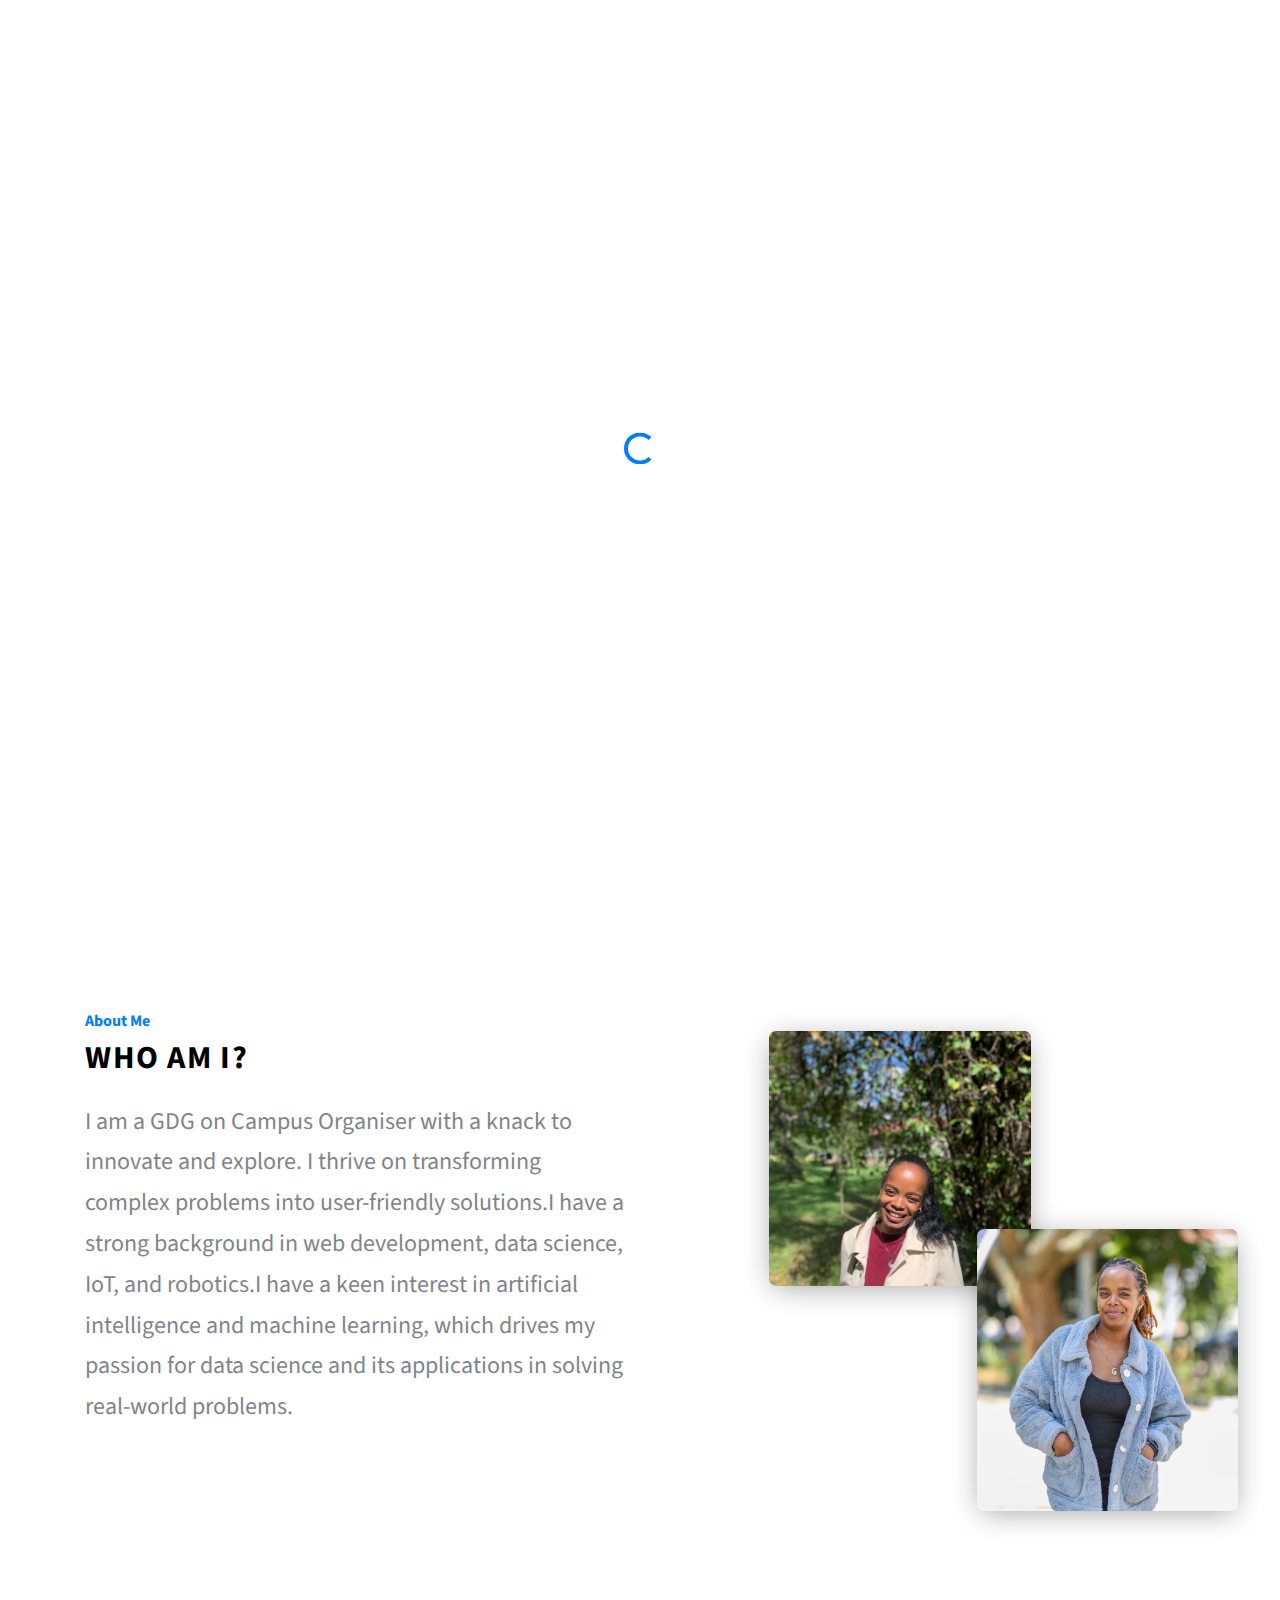
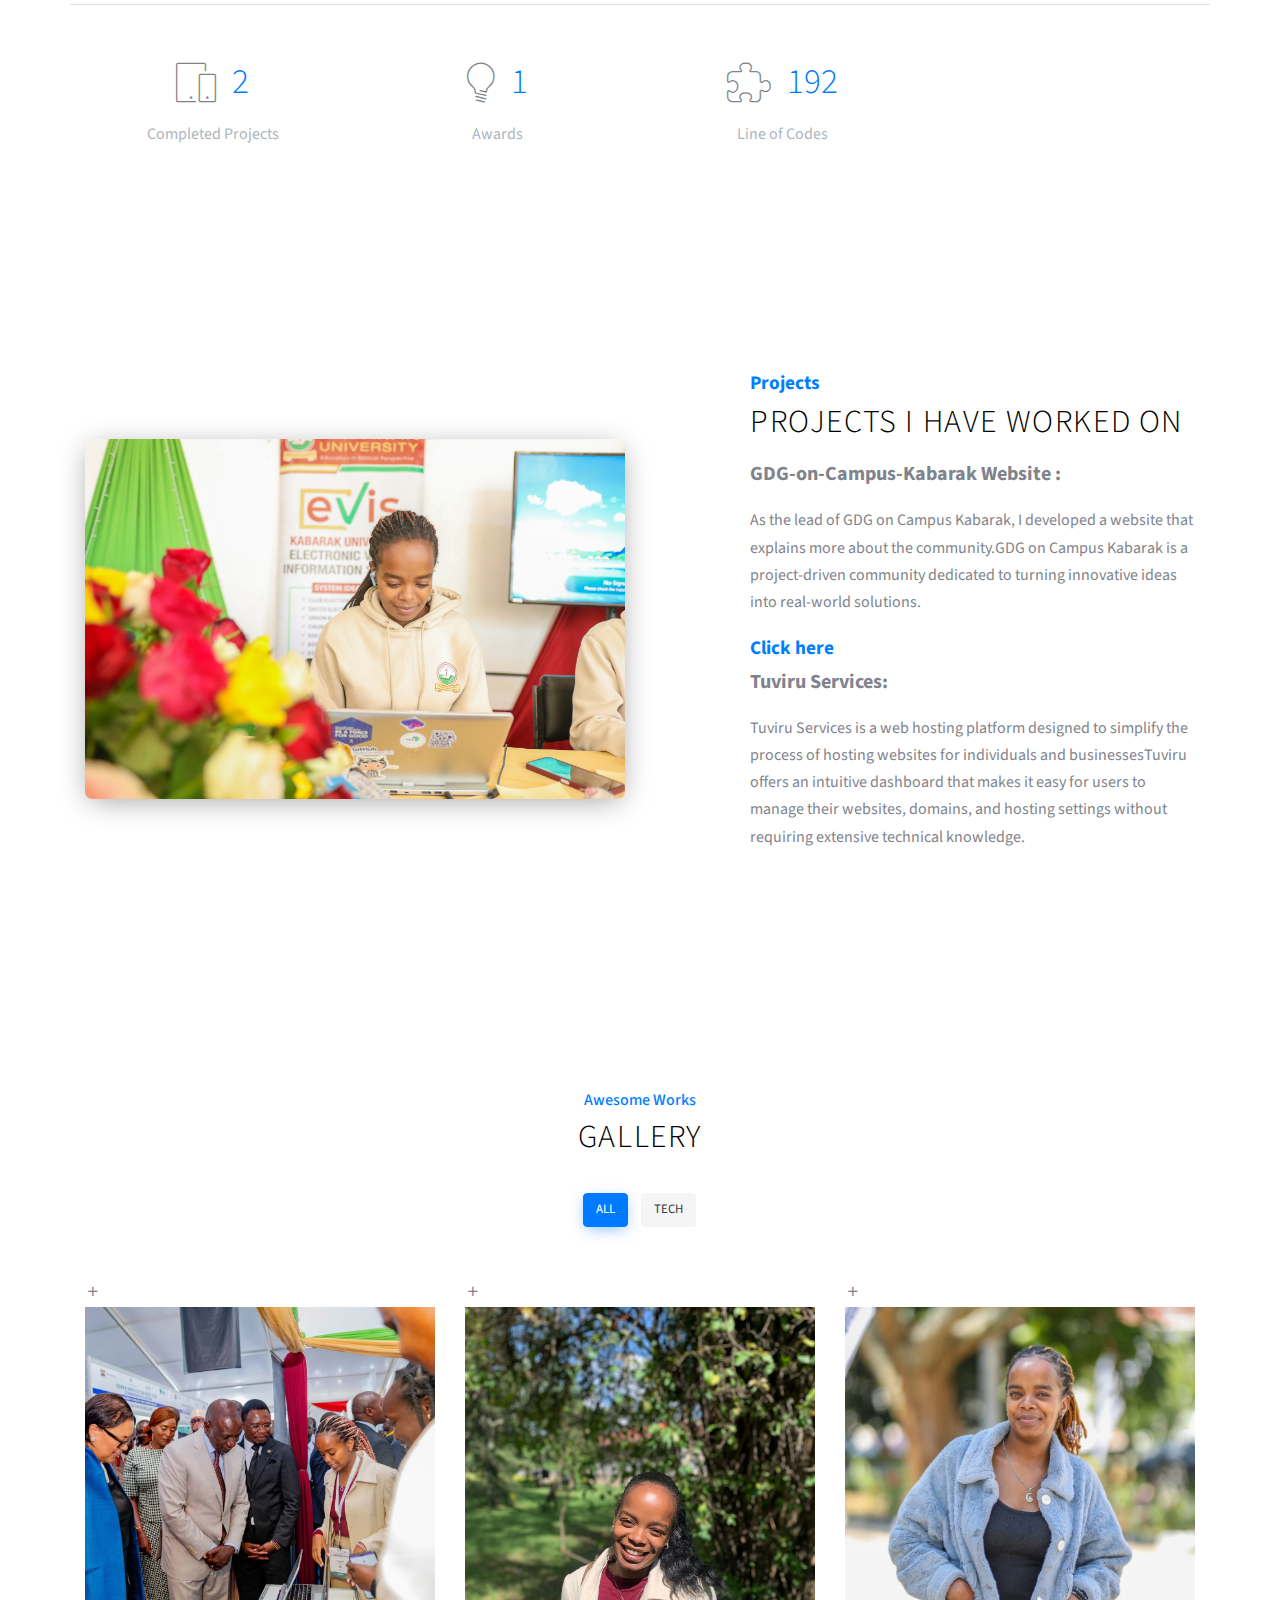
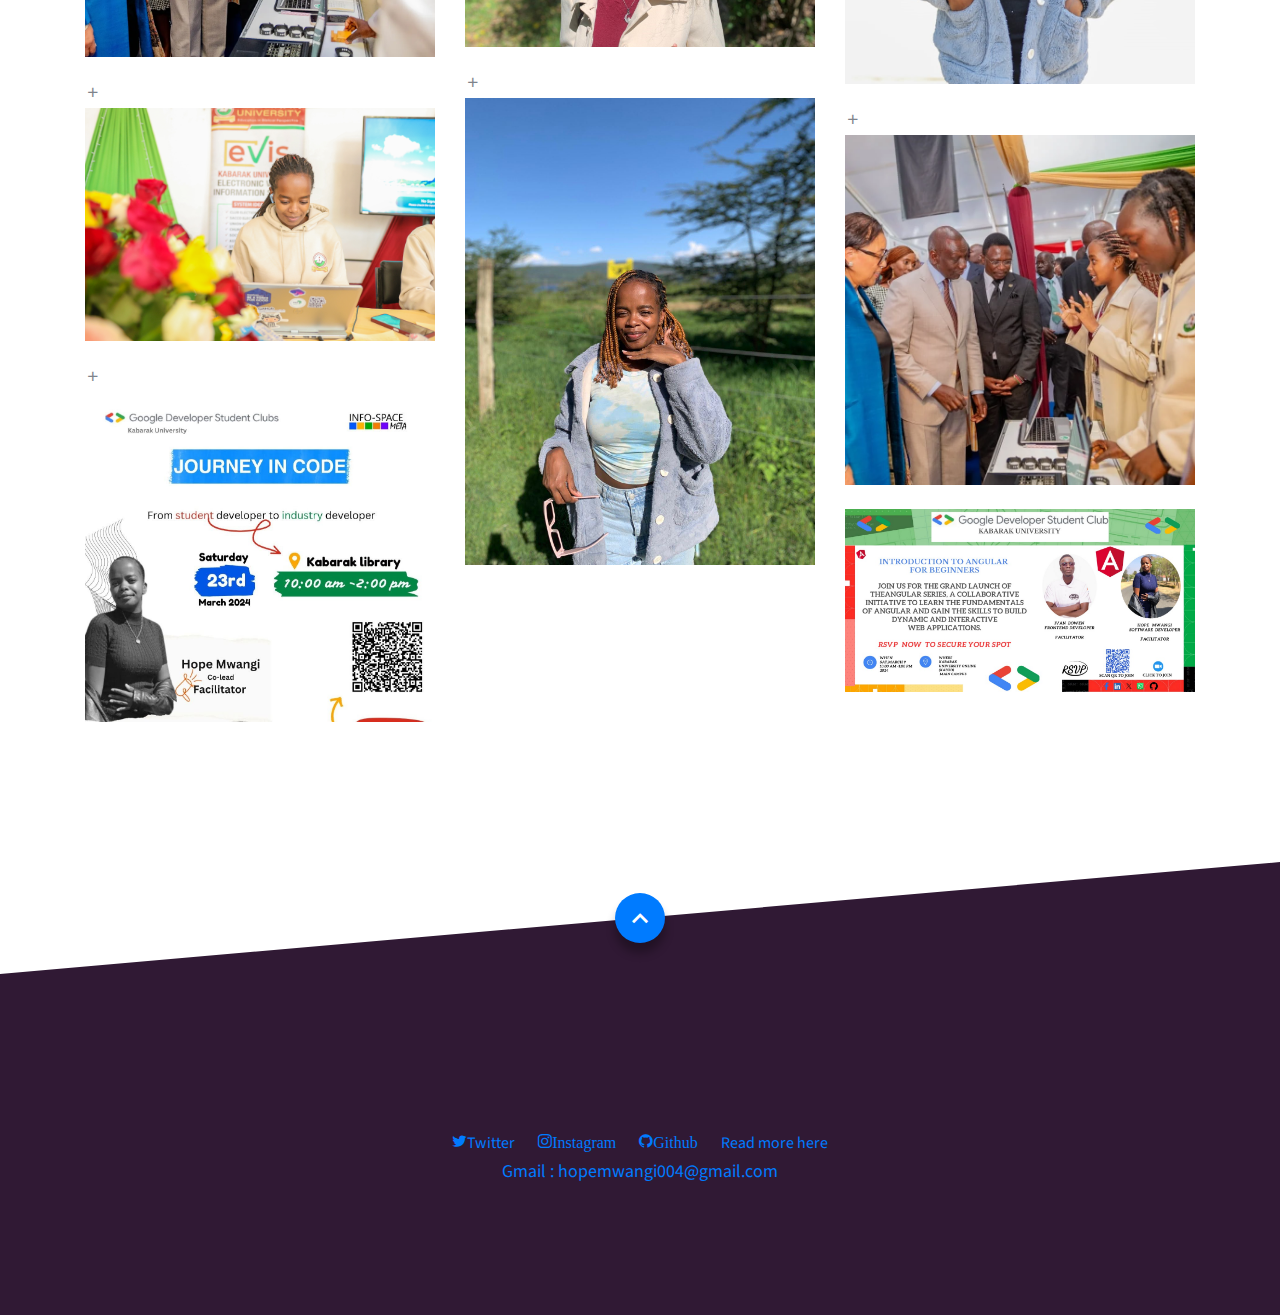
<file: index.html>
<!doctype html>
<html lang="en">
  <head>
    <title>Hope Mwangi</title>
    <meta charset="utf-8">
    <meta name="viewport" content="width=device-width, initial-scale=1, shrink-to-fit=no">
    
    <link rel="stylesheet" href="css/custom-bs.css">
    <link rel="stylesheet" href="css/jquery.fancybox.min.css">
    <link rel="stylesheet" href="fonts/icomoon/style.css">
    <link rel="stylesheet" href="fonts/line-icons/style.css">

    <!-- MAIN CSS -->
    <link rel="stylesheet" href="css/style.css">    
  </head>
  <body>

  <div id="overlayer"></div>
  <div class="loader">
    <div class="spinner-border text-primary" role="status">
      <span class="sr-only">Loading...</span>
    </div>
  </div>    
   <div class="site-wrap">

    <div class="site-mobile-menu site-navbar-target">
      <div class="site-mobile-menu-header">
        <div class="site-mobile-menu-close mt-3">
          <span class="icon-close2 js-menu-toggle"></span>
        </div>
      </div>
      <div class="site-mobile-menu-body"></div>
    </div> <!-- .site-mobile-menu -->   

    <!-- NAVBAR -->
<header class="site-navbar mt-3" id="top">
  <div class="container-fluid">
    <div class="row justify-content-center align-items-center">
      
      <nav class="site-navigation">
        <!-- Menu for All Screen Sizes -->
        <ul class="site-menu js-clone-nav">
          <li><a href="index.html" class="nav-link active">Home</a></li>
          <li><a href="about.html">About Me</a></li>
          <li><a href="gallery.html">Gallery</a></li>
        </ul>
      </nav>

    </div>
  </div>
</header>
    <!-- HOME -->
    <section class="home-section section-hero overlay slanted" id="home-section">

      <div class="container">
        <div class="row align-items-center justify-content-center">
            <div class="col-md-8 text-center">
                <h1>Hope Mwangi</h1>
                <div class="mx-auto w-75">
                    <p>I am Hope Mwangi, a Computer Science major at Kabarak University. I am a dedicated and passionate developer with a strong background in web development, data science, IoT, and robotics.</p>
                </div>
                <div class="social-icons">
                    <a href="https://x.com/HopeMwangi4"><span class="icon-twitter" ></span>Twitter</a>
                   <a href="https://www.instagram.com/hope.flynn_/?hl=en"><span class="icon-instagram">Instagram</span></a>
                   <a href="https://github.com/HopeFlynn"><span class="icon-github">Github</span></a>
                   <a href="https://nakuru.mtaawangu.co.ke/categories/people/electronic-voting-system-digitizes-elections-for-nakuruand39s-universities-4686632"><span >Read more here</span></a>

                </div>
            </div>
        </div>
    </div>   
           
    </section>
    
    <!-- ABOUT ME -->
    <section class="site-section about-me-section" id="about-me-section">
      <div class="container">
        
        <div class="row mb-5 pt-0 site-section">
          <div class="col-md-6 align-self-center">
            <h1 class="section-title-sub text-primary" style="font-weight: bold;">About Me</h1>
            <h2 class="section-title mb-4" style="font-weight: bold;" >Who AM I?</h2>
            <P style="font-size: x-large;">I am a GDG on Campus Organiser with a knack to innovate and explore. I thrive on transforming complex problems into user-friendly solutions.I have a  strong background in web development, data science, IoT, and robotics.I have a keen interest in artificial intelligence and machine learning, which drives my passion for data science and its applications in solving real-world problems.</P>

          </div>
          <div class="col-md-5 ml-auto img-overlap">
            <div class="img-1"><img src="/images/flyn.jpg" alt="Flynn Image" class="img-fluid img-shadow"></div>
            <div class="img-2"><img src="/images/flynn2.jpg" alt="Image" class="img-fluid img-shadow"></div>
          </div>
        </div>

        <div class="row pb-0 border-top pt-5 block__19738 section-counter">

          <div class="col-6 col-md-6 col-lg-3 mb-5 mb-lg-0">
            <div class="d-flex align-items-center justify-content-center mb-2">
              <span class="icon-line-mobile mr-3"></span>
              <strong class="number" data-number="5">0</strong>
            </div>
            <span class="caption">Completed Projects</span>
          </div>

          <div class="col-6 col-md-6 col-lg-3 mb-5 mb-lg-0">
            <div class="d-flex align-items-center justify-content-center mb-2">
              <span class="icon-line-lightbulb mr-3"></span>
              <strong class="number" data-number="3">0</strong>
            </div>
            <span class="caption">Awards</span>
          </div>         

          <div class="col-6 col-md-6 col-lg-3 mb-5 mb-lg-0">
            <div class="d-flex align-items-center justify-content-center mb-2">
              <span class="icon-line-puzzle mr-3"></span>
              <strong class="number" data-number="3550">0</strong>
            </div>
            <span class="caption">Line of Codes</span>
          </div>            
        </div>

      </div>
    </section>

    <!-- ABOUT ME --> 
    <!-- PROJECTS START-->
    
    <section class="site-section" id="next-section">
      <div class="container">
        <div class="row align-items-center">
          <div class="col-lg-6 mb-5 mb-lg-0">
              <img src="/images/MEEE.jpg" alt="Image" class="img-fluid img-shadow">
            </a>
          </div>
          <div class="col-lg-5 ml-auto">
            <h3 class="section-title-sub text-primary" style="font-weight: bold; font-size: larger;">Projects</h3>
            <h2 class="section-title mb-3">Projects I have worked on</h2>
            <p class="lead" style="font-weight: bold;">GDG-on-Campus-Kabarak Website :</p>
            <p>As the lead of GDG on Campus Kabarak, I developed a website that explains more about the community.GDG on Campus Kabarak is a project-driven community dedicated to turning innovative ideas into real-world solutions.  </p>
            <a href="https://gdg-on-campus-kabarak.vercel.app/" style="font-weight: bold; font-size: larger;">Click here</a>
            <p class="lead" style="font-weight: bold;">Tuviru Services:</p>
            <p>Tuviru Services is a web hosting platform designed to simplify the process of hosting websites for individuals and businessesTuviru offers an intuitive dashboard that makes it easy for users to manage their websites, domains, and hosting settings without requiring extensive technical knowledge.</p>
          </div>
        </div>
      </div>
    </section>    

      <!-- PROJECTS END-->  

    <!-- PORTFOLIO -->

    <section class="site-section block__62272" id="portfolio-section">     

      <div class="container">
        <div class="row mb-3">
          <div class="col-12 text-center" data-aos="fade">
            <h3 class="section-title-sub text-primary">Awesome Works</h3>
            <h2 class="section-title mb-3">Gallery</h2>
          </div>
        </div>

        <div class="row justify-content-center mb-5" data-aos="fade-up">
          <div id="filters" class="filters text-center button-group col-md-7">
            <button class="btn btn-primary active" data-filter="*">All</button>
            <button class="btn btn-primary" data-filter=".tech">Tech</button>
          </div>
        </div>  
        
        <div id="posts" class="row no-gutter">
          <div class="item tech col-6 col-sm-6 col-md-6 col-lg-4 col-xl-4 mb-4">
              <span class="icon-add"></span>
              <img class="img-fluid" src="/images/ruto1.webp">
            </a>
          </div>
          <div class="item brand col-6 col-sm-6 col-md-6 col-lg-4 col-xl-4 mb-4">
              <span class="icon-add"></span>
              <img class="img-fluid" src="/images/flyn.jpg">
            </a>
          </div>

          <div class="item brand col-6 col-sm-6 col-md-6 col-lg-4 col-xl-4 mb-4">
              <span class="icon-add"></span>
              <img class="img-fluid" src="/images/flynn2.jpg">
            </a>
          </div>
          <div class="item brand col-6 col-sm-6 col-md-6 col-lg-4 col-xl-4 mb-4">

              <span class="icon-add"></span>
              <img class="img-fluid" src="/images/cute.jpg">
            </a>
          </div>
          <div class="item tech col-6 col-sm-6 col-md-6 col-lg-4 col-xl-4 mb-4">
              <span class="icon-add"></span>
              <img class="img-fluid" src="/images/MEEE.jpg">
            </a>
          </div>
          <div class="item tech col-6 col-sm-6 col-md-6 col-lg-4 col-xl-4 mb-4">
              <span class="icon-add"></span>
              <img class="img-fluid" src="/images/ruto2.webp">
            </a>
          </div>         
          <div class="item tech col-6 col-sm-6 col-md-6 col-lg-4 col-xl-4 mb-4">
              <span class="icon-add"></span>
              <img class="img-fluid" src="/images/Gdsc.jpg">
            </a>
          </div> 
          <div class="item tech col-6 col-sm-6 col-md-6 col-lg-4 col-xl-4 mb-4">
            <a href="" class="item-wrap">
              <span class="icon-add"></span>
              <img class="img-fluid" src="/images/dsc.jpg">
            </a>
          </div>         
        </div>
      </div>
    </section>
  <!-- PORTFOLIO END-->
        <!-- Footer Start -->

    <footer class="site-footer slanted-footer">

      <a href="#top" class="smoothscroll scroll-top">
        <span class="icon-keyboard_arrow_up"></span>
      </a>
      <div class="container">
       
           
            </div>
            <div class="social-icons  text-center" >
              <a href="https://x.com/HopeMwangi4"><span class="icon-twitter" ></span>Twitter</a>
             <a href="https://www.instagram.com/hope.flynn_/?hl=en"><span class="icon-instagram">Instagram</span></a>
             <a href="https://github.com/HopeFlynn"><span class="icon-github">Github</span></a>
             <a href="https://nakuru.mtaawangu.co.ke/categories/people/electronic-voting-system-digitizes-elections-for-nakuruand39s-universities-4686632"><span >Read more here</span></a>
             <p style="color: #007bff; font-size: large;">Gmail : hopemwangi004@gmail.com</p>
          </div>
          </div>
        </div>
    </footer>    
     
  </div>
      <!-- Footer End-->
    <!-- SCRIPTS -->
    <script src="js/jquery.min.js"></script>
    <script src="js/bootstrap.bundle.min.js"></script>
    <script src="js/isotope.pkgd.min.js"></script>
    <script src="js/stickyfill.min.js"></script>
    <script src="js/jquery.fancybox.min.js"></script>
    <script src="js/jquery.easing.1.3.js"></script>
    
    <script src="js/jquery.waypoints.min.js"></script>
    <script src="js/jquery.animateNumber.min.js"></script>
    
    <script src="js/custom.js"></script>
  </body>
</html>
</file>
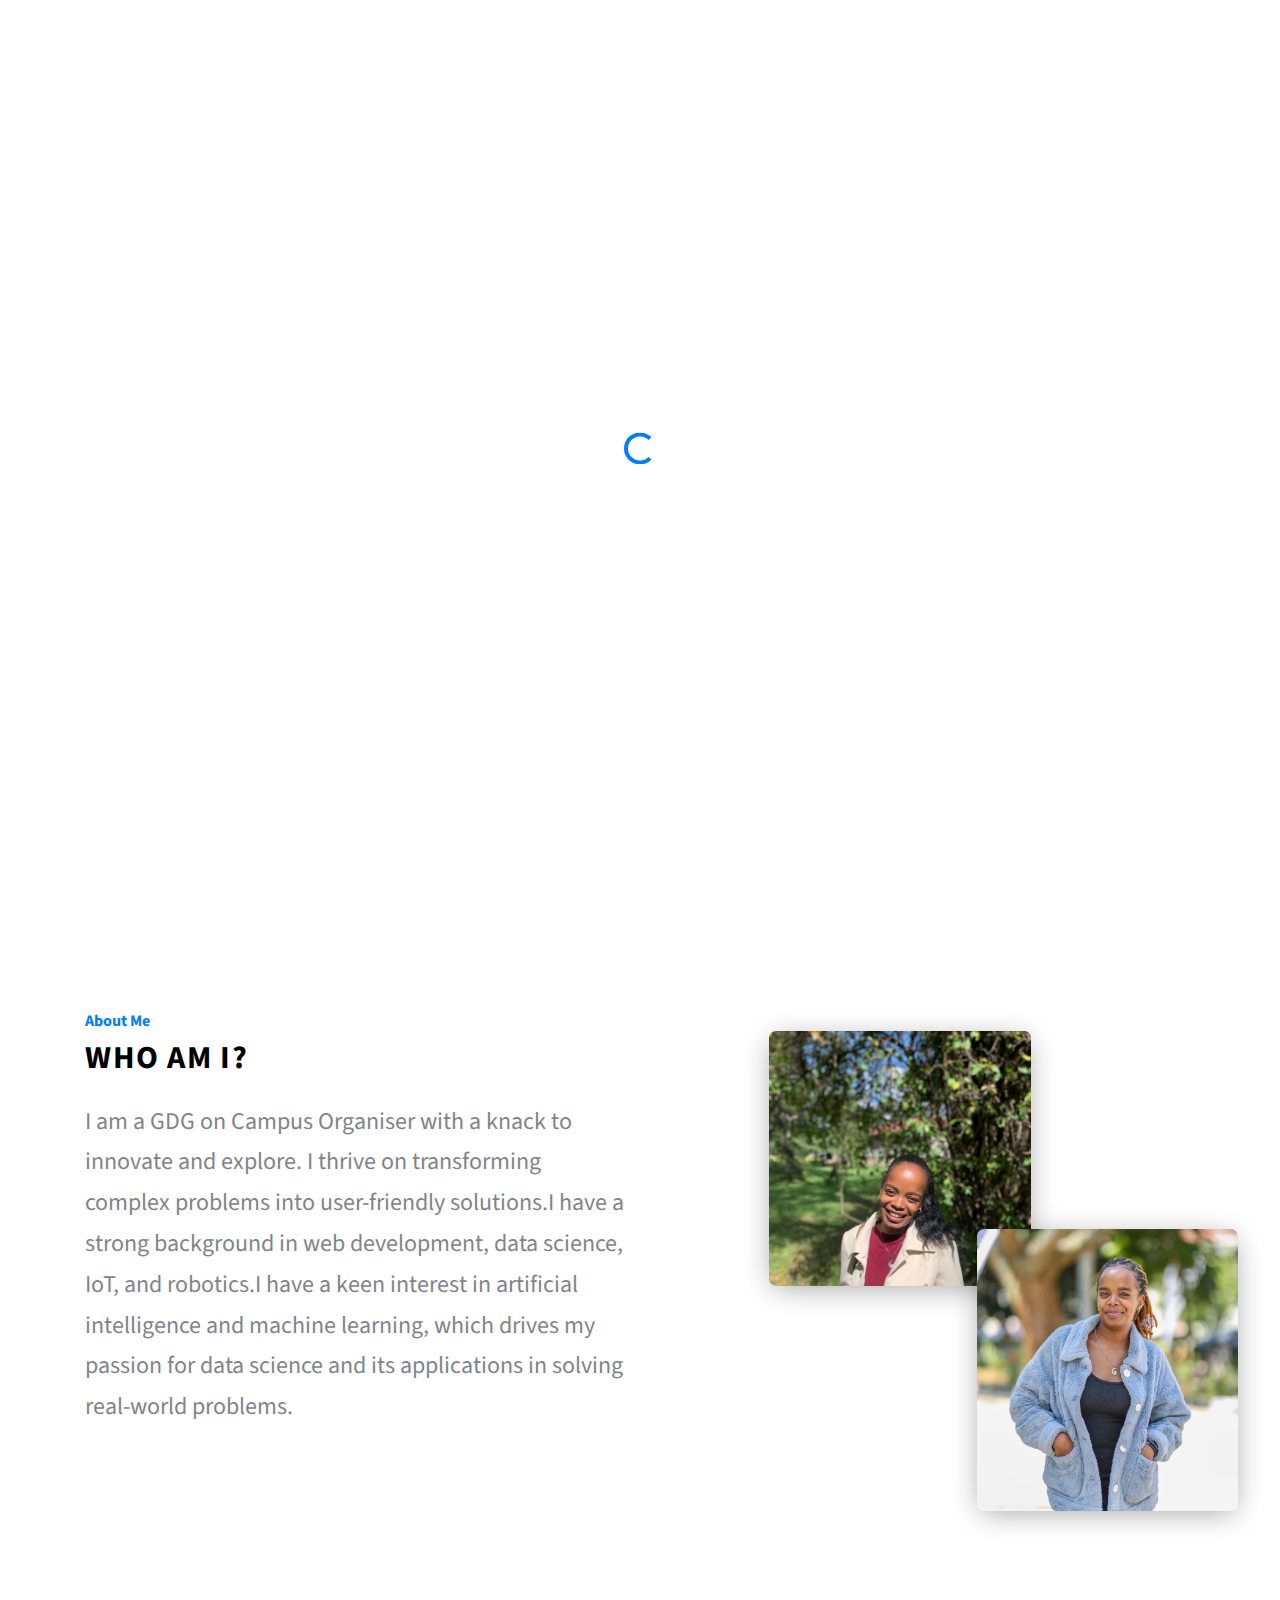
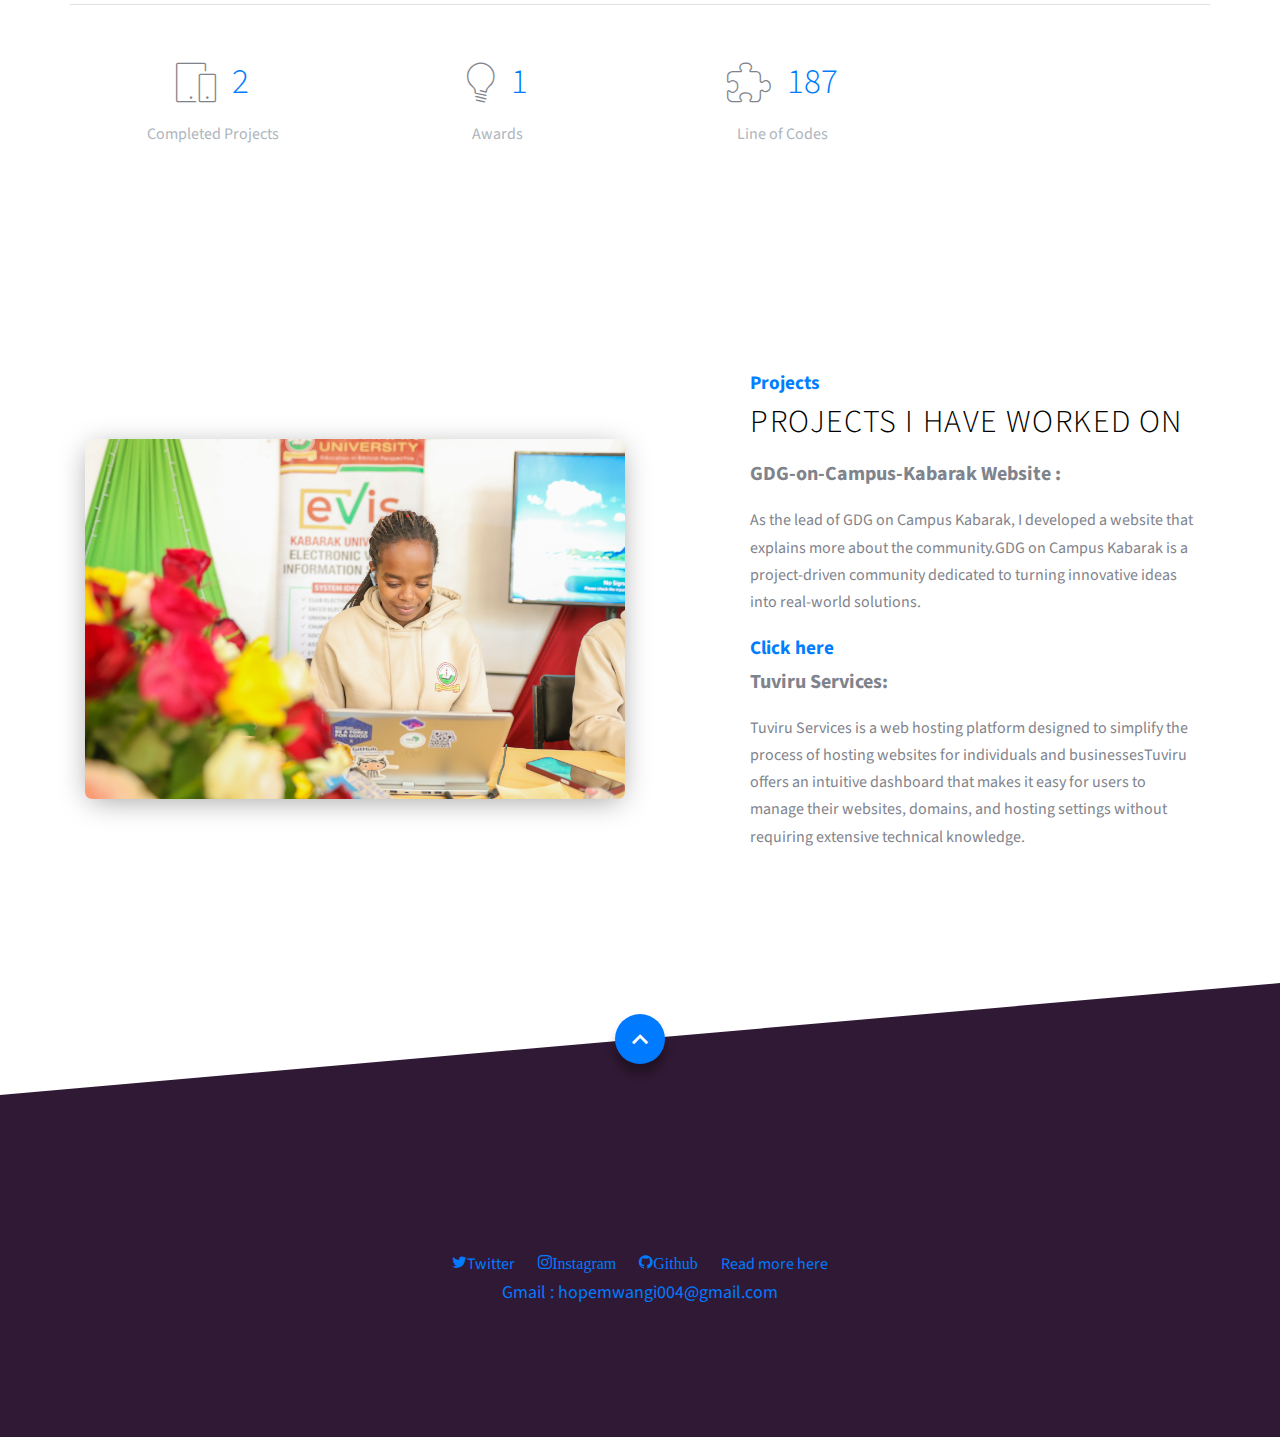
<file: about.html>
<!doctype html>
<html lang="en">
  <head>
    <title>Hope Mwangi</title>
    <meta charset="utf-8">
    <meta name="viewport" content="width=device-width, initial-scale=1, shrink-to-fit=no">
    
    <link rel="stylesheet" href="css/custom-bs.css">
    <link rel="stylesheet" href="css/jquery.fancybox.min.css">
    <link rel="stylesheet" href="fonts/icomoon/style.css">
    <link rel="stylesheet" href="fonts/line-icons/style.css">

    <!-- MAIN CSS -->
    <link rel="stylesheet" href="css/style.css">    
  </head>
  <body>
    
  <div id="overlayer"></div>
  <div class="loader">
    <div class="spinner-border text-primary" role="status">
      <span class="sr-only">Loading...</span>
    </div>
  </div>

<div class="site-wrap">

    <div class="site-mobile-menu site-navbar-target">
      <div class="site-mobile-menu-header">
        <div class="site-mobile-menu-close mt-3">
          <span class="icon-close2 js-menu-toggle"></span>
        </div>
      </div>
      <div class="site-mobile-menu-body"></div>
    </div> <!-- .site-mobile-menu -->
    

    <!-- NAVBAR -->
<header class="site-navbar mt-3" id="top">
  <div class="container-fluid">
    <div class="row justify-content-center align-items-center">
      
      <nav class="site-navigation">
        <!-- Menu for All Screen Sizes -->
        <ul class="site-menu js-clone-nav">
          <li><a href="index.html" class="nav-link active">Home</a></li>
          <li><a href="about.html">About Me</a></li>
          <li><a href="gallery.html">Gallery</a></li>
        </ul>
      </nav>

    </div>
  </div>
</header>


    <!-- HOME -->
    <section class="home-section section-hero overlay slanted" id="home-section">

      <div class="container">
        <div class="row align-items-center justify-content-center">
          <div class="col-md-8 text-center">
            <h1>About me</h1>
            <div class="mx-auto w-75">
              <p>Other than tech,I love swimming, travelling ,listening to music ,watching movies and hanging out with my friends.<i class="icon-heart text-danger" aria-hidden="true"></i></p>
            </div>
            <div class="social-icons">
              <a href="https://x.com/HopeMwangi4"><span class="icon-twitter" ></span>Twitter</a>
             <a href="https://www.instagram.com/hope.flynn_/?hl=en"><span class="icon-instagram">Instagram</span></a>
             <a href="https://github.com/HopeFlynn"><span class="icon-github">Github</span></a>
             <a href="https://nakuru.mtaawangu.co.ke/categories/people/electronic-voting-system-digitizes-elections-for-nakuruand39s-universities-4686632"><span >Read more here</span></a>

          </div>
          </div>
        </div>
      </div>
    </section>
    <!-- ABOUT ME -->
    <section class="site-section about-me-section" id="about-me-section">
      <div class="container">
        
        <div class="row mb-5 pt-0 site-section">
          <div class="col-md-6 align-self-center">
            <h1 class="section-title-sub text-primary" style="font-weight: bold;">About Me</h1>
            <h2 class="section-title mb-4" style="font-weight: bold;" >Who AM I?</h2>
            <P style="font-size: x-large;">I am a GDG on Campus Organiser with a knack to innovate and explore. I thrive on transforming complex problems into user-friendly solutions.I have a  strong background in web development, data science, IoT, and robotics.I have a keen interest in artificial intelligence and machine learning, which drives my passion for data science and its applications in solving real-world problems.</P>

          </div>
          <div class="col-md-5 ml-auto img-overlap">
            <div class="img-1"><img src="/images/flyn.jpg" alt="Image" class="img-fluid img-shadow"></div>
            <div class="img-2"><img src="/images/flynn2.jpg" alt="Image" class="img-fluid img-shadow"></div>
          </div>
        </div>

        <div class="row pb-0 border-top pt-5 block__19738 section-counter">

          <div class="col-6 col-md-6 col-lg-3 mb-5 mb-lg-0">
            <div class="d-flex align-items-center justify-content-center mb-2">
              <span class="icon-line-mobile mr-3"></span>
              <strong class="number" data-number="5">0</strong>
            </div>
            <span class="caption">Completed Projects</span>
          </div>

          <div class="col-6 col-md-6 col-lg-3 mb-5 mb-lg-0">
            <div class="d-flex align-items-center justify-content-center mb-2">
              <span class="icon-line-lightbulb mr-3"></span>
              <strong class="number" data-number="3">0</strong>
            </div>
            <span class="caption">Awards</span>
          </div>        

          <div class="col-6 col-md-6 col-lg-3 mb-5 mb-lg-0">
            <div class="d-flex align-items-center justify-content-center mb-2">
              <span class="icon-line-puzzle mr-3"></span>
              <strong class="number" data-number="3550">0</strong>
            </div>
            <span class="caption">Line of Codes</span>
          </div>

            
        </div>

      </div>
    </section>

    <!-- ABOUT ME --> 
    <!-- PROJECTS START-->    
    <section class="site-section" id="next-section">
      <div class="container">
        <div class="row align-items-center">
          <div class="col-lg-6 mb-5 mb-lg-0">
              <img src="/images/MEEE.jpg" alt="Image" class="img-fluid img-shadow">
            </a>
          </div>
          <div class="col-lg-5 ml-auto">
            <h3 class="section-title-sub text-primary" style="font-weight: bold; font-size: larger;">Projects</h3>
            <h2 class="section-title mb-3">Projects I have worked on</h2>
            <p class="lead" style="font-weight: bold;">GDG-on-Campus-Kabarak Website :</p>
            <p>As the lead of GDG on Campus Kabarak, I developed a website that explains more about the community.GDG on Campus Kabarak is a project-driven community dedicated to turning innovative ideas into real-world solutions.</p>
            <a href="https://gdg-on-campus-kabarak.vercel.app/" style="font-weight: bold; font-size: larger;">Click here</a>
            <p class="lead" style="font-weight: bold;">Tuviru Services:</p>
            <p>Tuviru Services is a web hosting platform designed to simplify the process of hosting websites for individuals and businessesTuviru offers an intuitive dashboard that makes it easy for users to manage their websites, domains, and hosting settings without requiring extensive technical knowledge.</p>
          </div>
        </div>
      </div>
    </section>
    

      <!-- PROJECTS END-->      
  

     <!-- Footer Start -->

     <footer class="site-footer slanted-footer">

      <a href="#top" class="smoothscroll scroll-top">
        <span class="icon-keyboard_arrow_up"></span>
      </a>

      <div class="container">
            </div>
            <div class="social-icons  text-center" >
              <a href="https://x.com/HopeMwangi4"><span class="icon-twitter" ></span>Twitter</a>
             <a href="https://www.instagram.com/hope.flynn_/?hl=en"><span class="icon-instagram">Instagram</span></a>
             <a href="https://github.com/HopeFlynn"><span class="icon-github">Github</span></a>
             <a href="https://nakuru.mtaawangu.co.ke/categories/people/electronic-voting-system-digitizes-elections-for-nakuruand39s-universities-4686632"><span >Read more here</span></a>
             <p style="color: #007bff; font-size: large;">Gmail : hopemwangi004@gmail.com</p>
          </div>
          </div>
        </div>
    </footer>    
     
  </div>
      <!-- Footer End-->

    <!-- SCRIPTS -->
    <script src="js/jquery.min.js"></script>
    <script src="js/bootstrap.bundle.min.js"></script>
    <script src="js/isotope.pkgd.min.js"></script>
    <script src="js/stickyfill.min.js"></script>
    <script src="js/jquery.fancybox.min.js"></script>
    <script src="js/jquery.easing.1.3.js"></script>
    
    <script src="js/jquery.waypoints.min.js"></script>
    <script src="js/jquery.animateNumber.min.js"></script>
    
    <script src="js/custom.js"></script>
  </body>
</html>
</file>
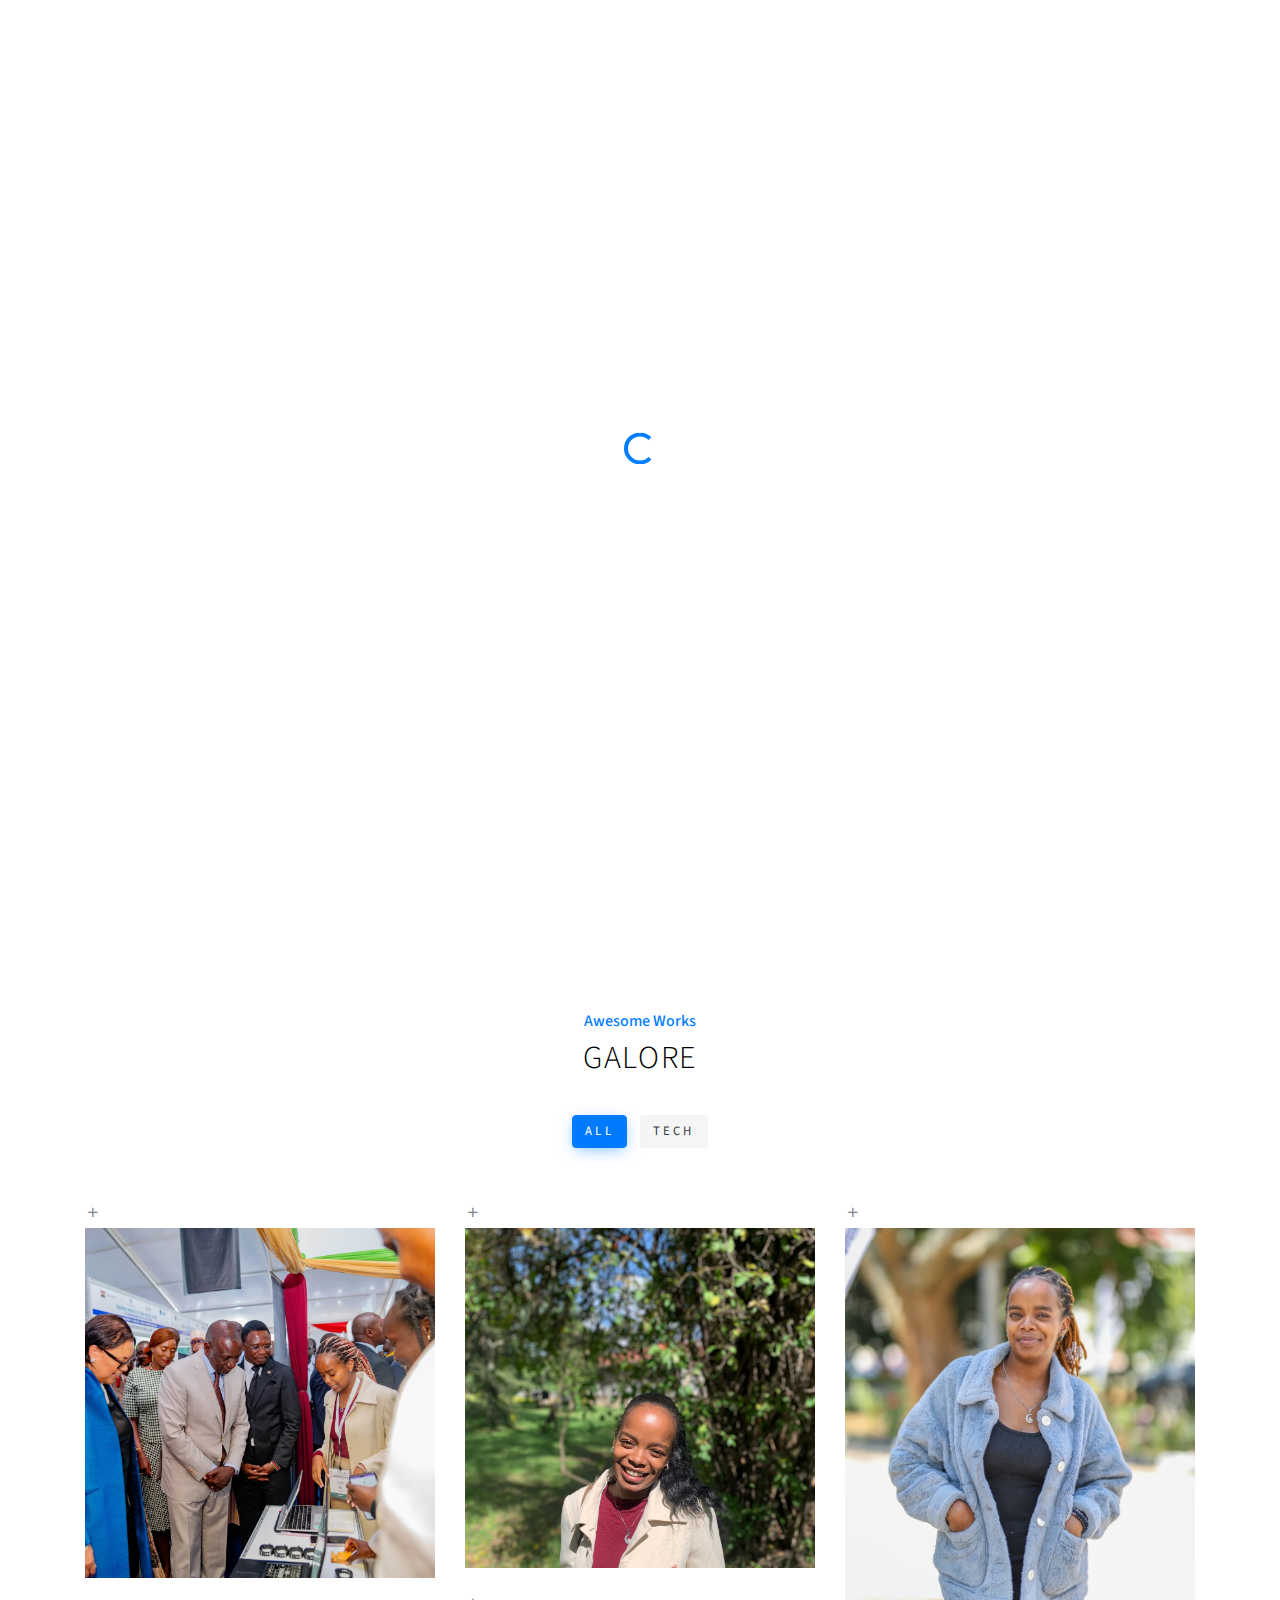
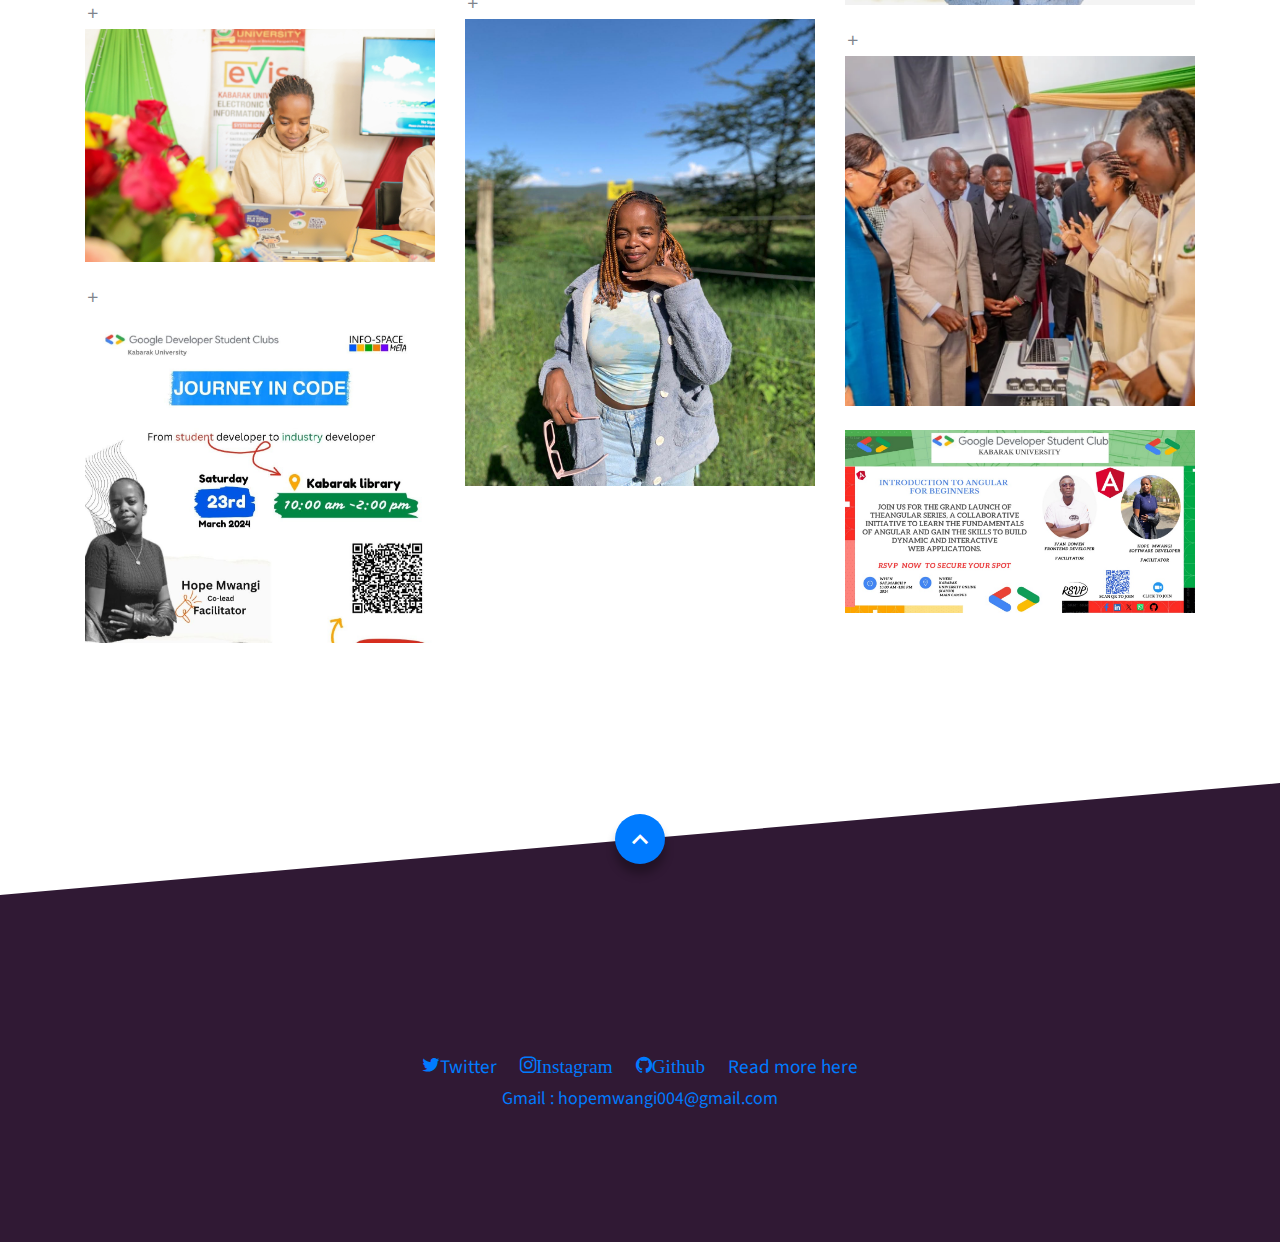
<file: gallery.html>
<!doctype html>
<html lang="en">
  <head>
    <title>Hope Mwangi</title>
    <meta charset="utf-8">
    <meta name="viewport" content="width=device-width, initial-scale=1, shrink-to-fit=no">
    
    <link rel="stylesheet" href="css/custom-bs.css">
    <link rel="stylesheet" href="css/jquery.fancybox.min.css">
    <link rel="stylesheet" href="fonts/icomoon/style.css">
    <link rel="stylesheet" href="fonts/line-icons/style.css">
    <!-- MAIN CSS -->
    <link rel="stylesheet" href="css/style.css">    
  </head>
  <body>

  <div id="overlayer"></div>
  <div class="loader">
    <div class="spinner-border text-primary" role="status">
      <span class="sr-only">Loading...</span>
    </div>
  </div>
    

<div class="site-wrap">

    <div class="site-mobile-menu site-navbar-target">
      <div class="site-mobile-menu-header">
        <div class="site-mobile-menu-close mt-3">
          <span class="icon-close2 js-menu-toggle"></span>
        </div>
      </div>
      <div class="site-mobile-menu-body"></div>
    </div> <!-- .site-mobile-menu -->   

    <!-- NAVBAR -->
<header class="site-navbar mt-3" id="top">
  <div class="container-fluid">
    <div class="row justify-content-center align-items-center">
      
      <nav class="site-navigation">
        <!-- Menu for All Screen Sizes -->
        <ul class="site-menu js-clone-nav">
          <li><a href="index.html" class="nav-link active">Home</a></li>
          <li><a href="about.html">About Me</a></li>
          <li><a href="gallery.html">Gallery</a></li>
        </ul>
      </nav>

    </div>
  </div>
</header>
    <!-- HOME -->
    <section class="home-section section-hero overlay slanted" id="home-section">

      <div class="container">
        <div class="row align-items-center justify-content-center">
          <div class="col-md-8 text-center">
            <h1>Gallery</h1>
            <div class="mx-auto w-75">
              <p>Yaay! Now that you know me, you get to see me too <i class="icon-heart text-danger" aria-hidden="true"></i></p>
            </div>
            <div class="social-icons">
              <a href="https://x.com/HopeMwangi4"><span class="icon-twitter" ></span>Twitter</a>
             <a href="https://www.instagram.com/hope.flynn_/?hl=en"><span class="icon-instagram">Instagram</span></a>
             <a href="https://github.com/HopeFlynn"><span class="icon-github">Github</span></a>
             <a href="https://nakuru.mtaawangu.co.ke/categories/people/electronic-voting-system-digitizes-elections-for-nakuruand39s-universities-4686632"><span >Read more here</span></a>

          </div>
          </div>
        </div>
      </div>      
    
    <section class="site-section block__62272" id="portfolio-section">     

      <div class="container">

        <div class="row mb-3">
          <div class="col-12 text-center" data-aos="fade">
            <h3 class="section-title-sub text-primary">Awesome Works</h3>
            <h2 class="section-title mb-3">Galore</h2>
          </div>
        </div>

        <div class="row justify-content-center mb-5" data-aos="fade-up">
          <div id="filters" class="filters text-center button-group col-md-7">
            <button class="btn btn-primary active" data-filter="*">All</button>
            <button class="btn btn-primary" data-filter=".tech">Tech</button>
          </div>
        </div>  
        
        <div id="posts" class="row no-gutter">
          <div class="item tech col-6 col-sm-6 col-md-6 col-lg-4 col-xl-4 mb-4">
              <span class="icon-add"></span>
              <img class="img-fluid" src="/images/ruto1.webp">
            </a>
          </div>
          <div class="item brand col-6 col-sm-6 col-md-6 col-lg-4 col-xl-4 mb-4">
              <span class="icon-add"></span>
              <img class="img-fluid" src="/images/flyn.jpg">
            </a>
          </div>

          <div class="item brand col-6 col-sm-6 col-md-6 col-lg-4 col-xl-4 mb-4">
              <span class="icon-add"></span>
              <img class="img-fluid" src="/images/flynn2.jpg">
            </a>
          </div>

          <div class="item brand col-6 col-sm-6 col-md-6 col-lg-4 col-xl-4 mb-4">

              <span class="icon-add"></span>
              <img class="img-fluid" src="/images/cute.jpg">
            </a>

          </div>

          <div class="item tech col-6 col-sm-6 col-md-6 col-lg-4 col-xl-4 mb-4">
              <span class="icon-add"></span>
              <img class="img-fluid" src="/images/MEEE.jpg">
            </a>
          </div>

          <div class="item tech col-6 col-sm-6 col-md-6 col-lg-4 col-xl-4 mb-4">
              <span class="icon-add"></span>
              <img class="img-fluid" src="/images/ruto2.webp">
            </a>
          </div>
         
          <div class="item tech col-6 col-sm-6 col-md-6 col-lg-4 col-xl-4 mb-4">
              <span class="icon-add"></span>
              <img class="img-fluid" src="/images/Gdsc.jpg">
            </a>
          </div> 
         
          <div class="item tech col-6 col-sm-6 col-md-6 col-lg-4 col-xl-4 mb-4">
            <a href="" class="item-wrap">
              <span class="icon-add"></span>
              <img class="img-fluid" src="/images/dsc.jpg">
            </a>
          </div>

        </div>
      </div>

    </section>

  <!-- PORTFOLIO END-->
    <!-- Footer Start -->

    <footer class="site-footer slanted-footer">

      <a href="#top" class="smoothscroll scroll-top">
        <span class="icon-keyboard_arrow_up"></span>
      </a>

      <div class="container">                
            </div>
            <div class="social-icons  text-center" >
              <a href="https://x.com/HopeMwangi4"><span class="icon-twitter" ></span>Twitter</a>
             <a href="https://www.instagram.com/hope.flynn_/?hl=en"><span class="icon-instagram">Instagram</span></a>
             <a href="https://github.com/HopeFlynn"><span class="icon-github">Github</span></a>
             <a href="https://nakuru.mtaawangu.co.ke/categories/people/electronic-voting-system-digitizes-elections-for-nakuruand39s-universities-4686632"><span class="">Read more here</span></a>
             <p style="color: #007bff; font-size: large;">Gmail : hopemwangi004@gmail.com</p>

          </div>
          </div>
        </div>
    </footer>    

    <!-- Footer End-->

    </footer>
  
  </div>

    <!-- SCRIPTS -->
    <script src="js/jquery.min.js"></script>
    <script src="js/bootstrap.bundle.min.js"></script>
    <script src="js/isotope.pkgd.min.js"></script>
    <script src="js/stickyfill.min.js"></script>
    <script src="js/jquery.fancybox.min.js"></script>
    <script src="js/jquery.easing.1.3.js"></script>
    
    <script src="js/jquery.waypoints.min.js"></script>
    <script src="js/jquery.animateNumber.min.js"></script>
    
    <script src="js/custom.js"></script>
  </body>
</html>
</file>
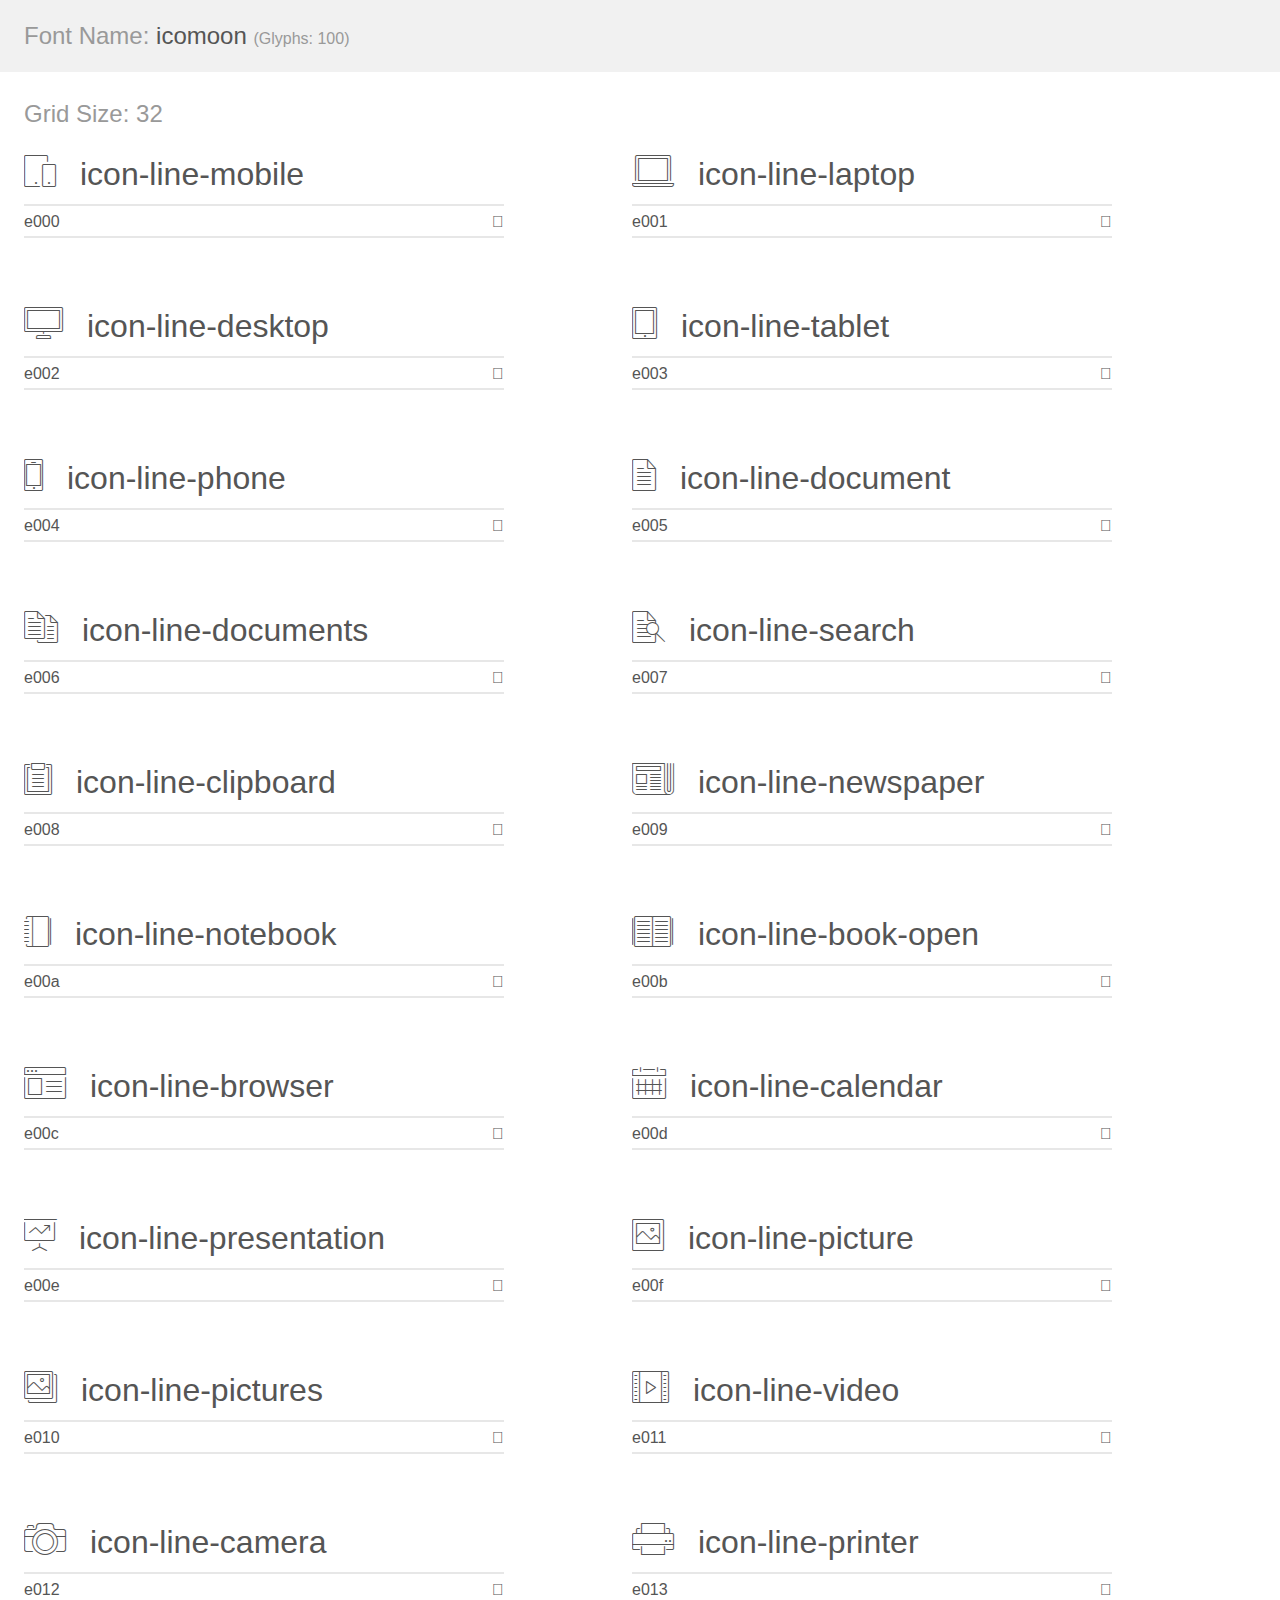
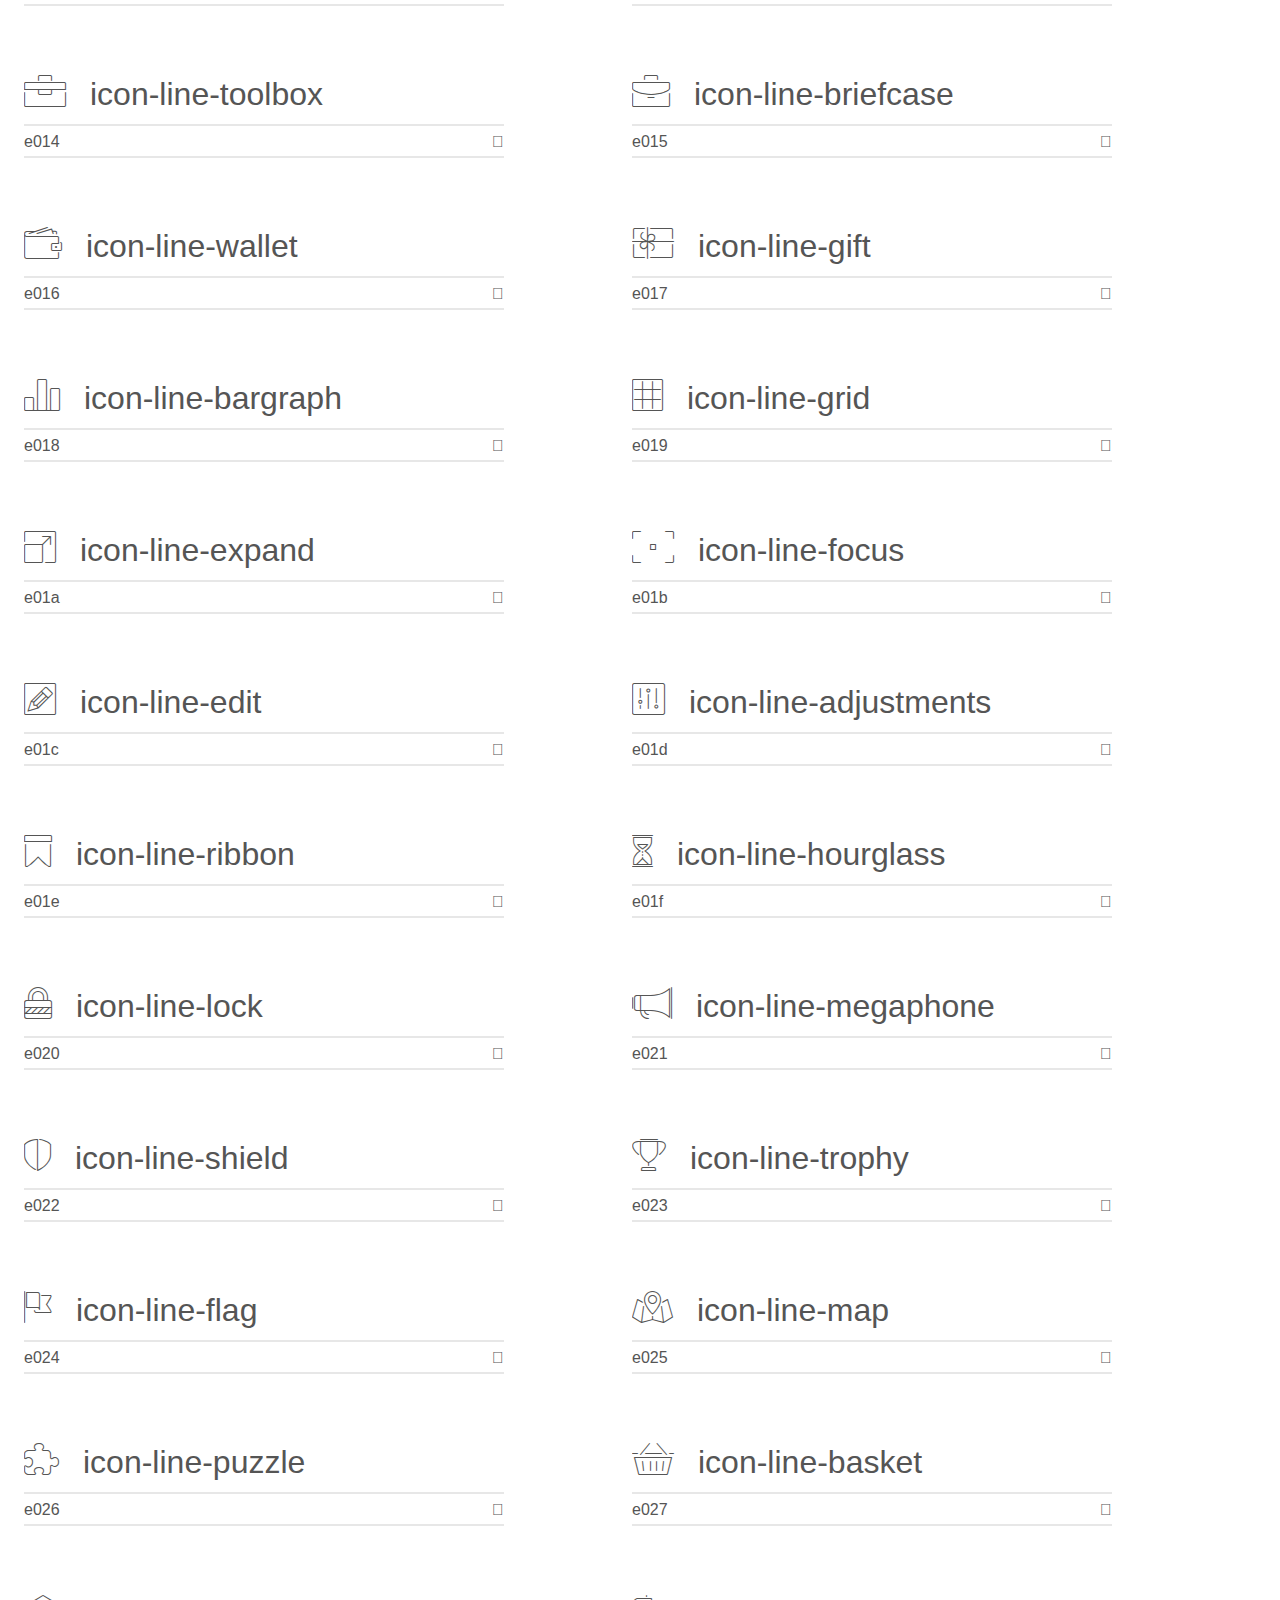
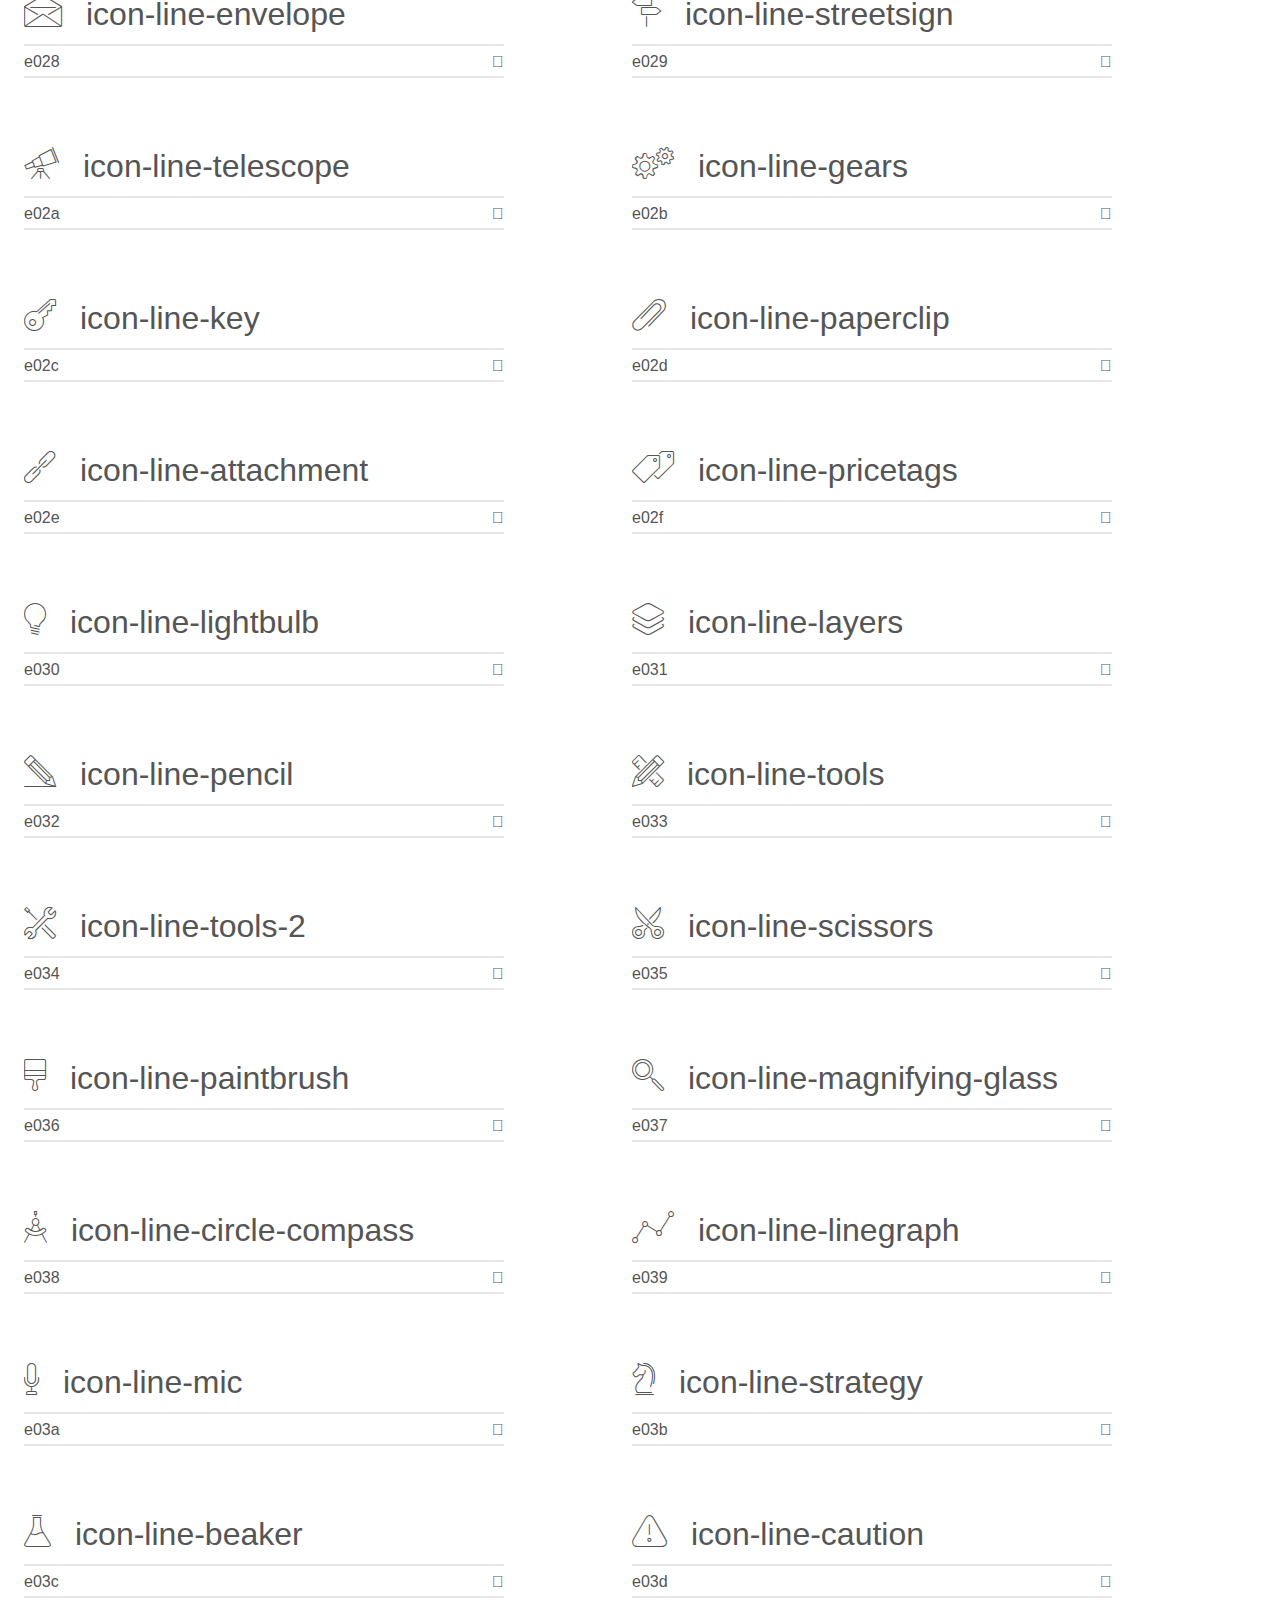
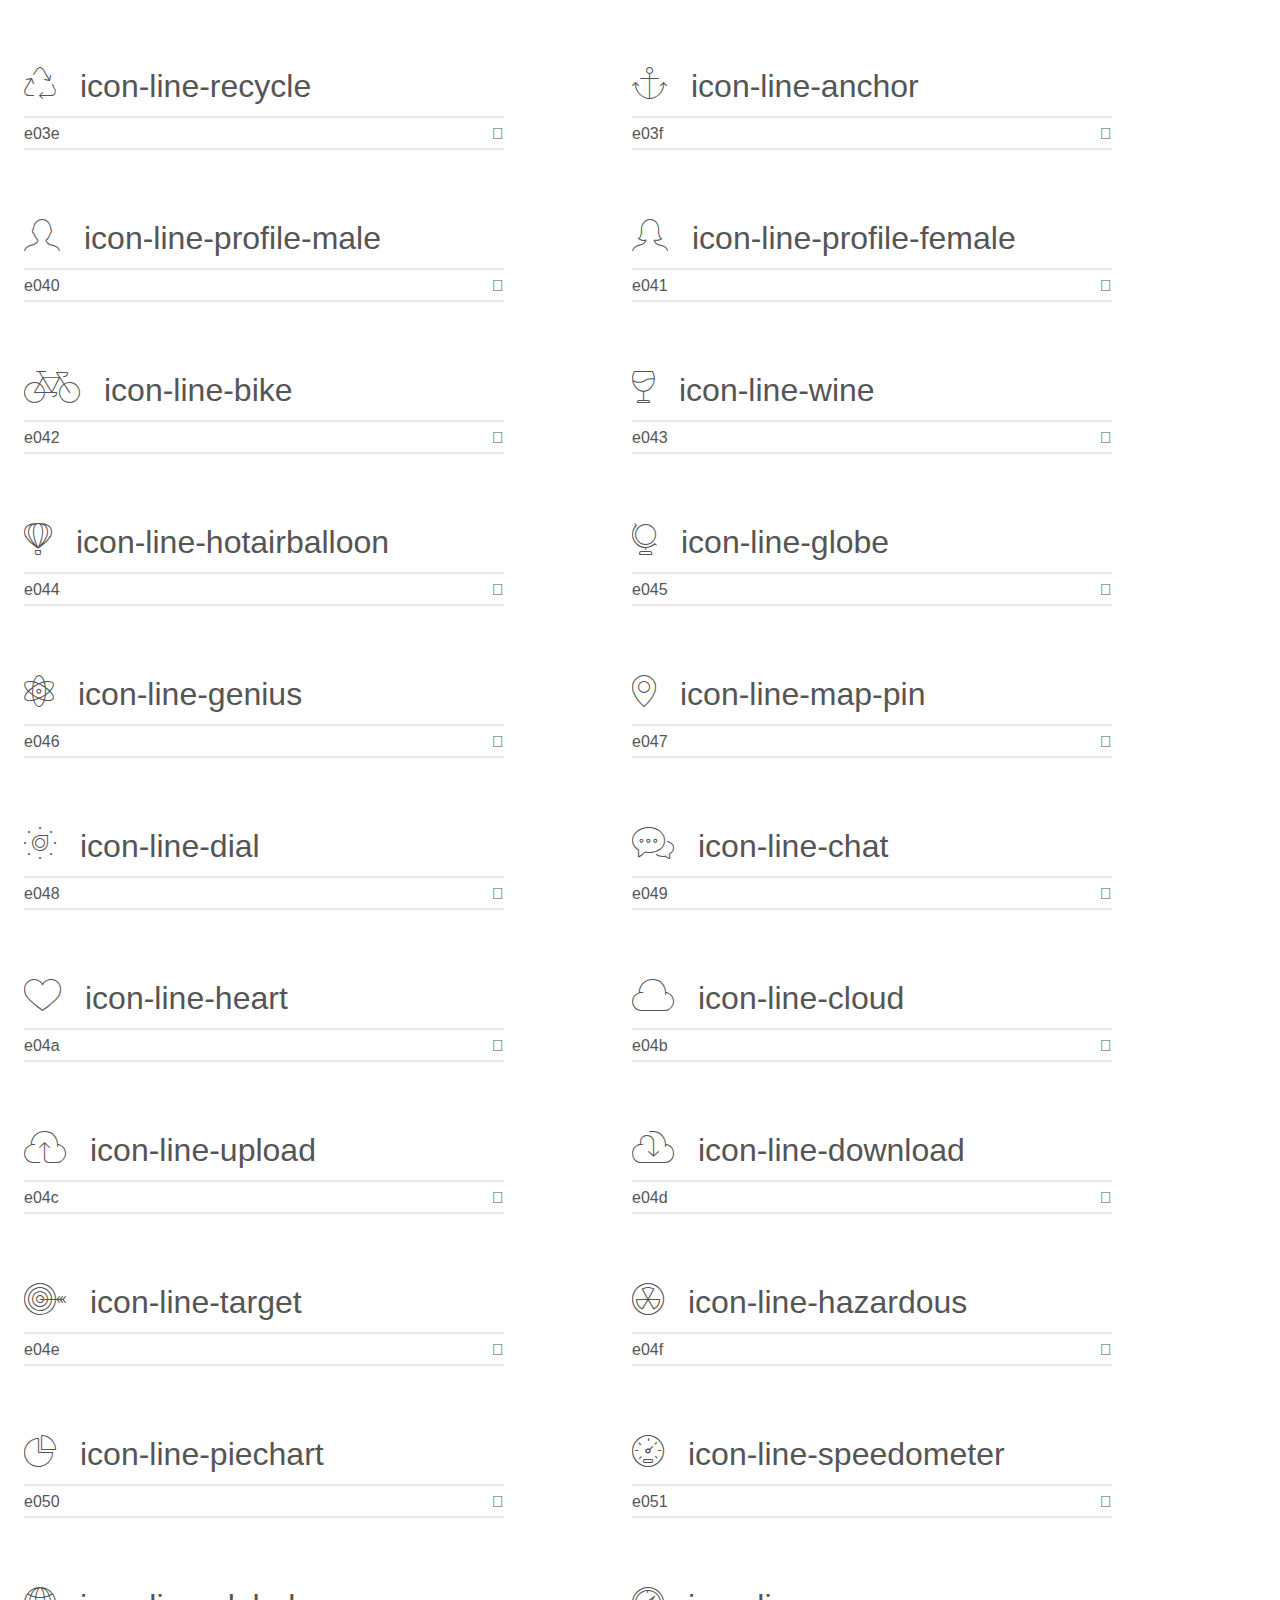
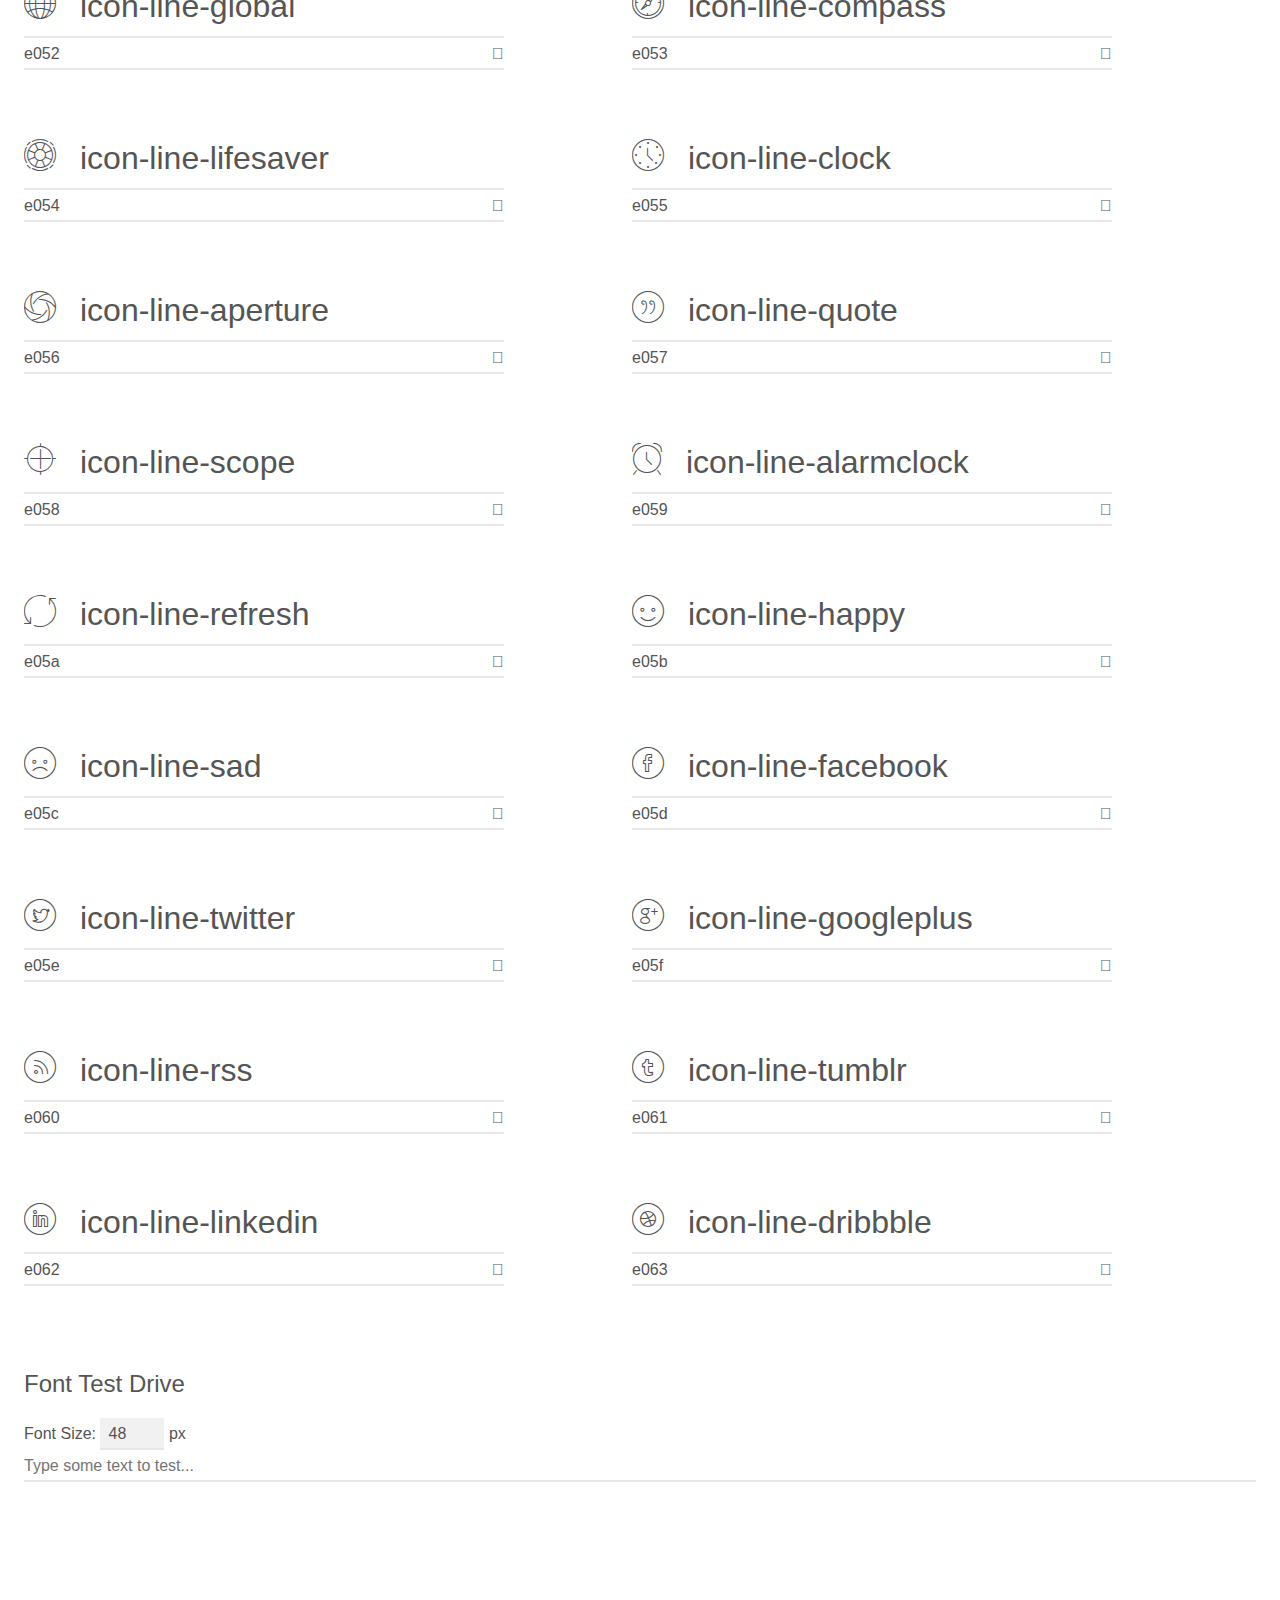
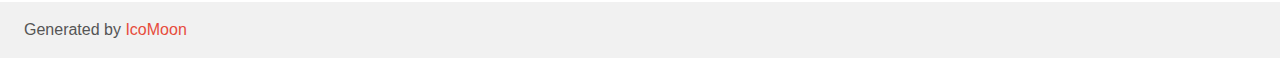
<file: fonts/line-icons/demo.html>
<!doctype html>
<html>
<head>
    <meta charset="utf-8">
    <title>IcoMoon Demo</title>
    <meta name="description" content="An Icon Font Generated By IcoMoon.io">
    <meta name="viewport" content="width=device-width, initial-scale=1">
    <link rel="stylesheet" href="demo-files/demo.css">
    <link rel="stylesheet" href="style.css"></head>
<body>
    <div class="bgc1 clearfix">
        <h1 class="mhmm mvm"><span class="fgc1">Font Name:</span> icomoon <small class="fgc1">(Glyphs:&nbsp;100)</small></h1>
    </div>
    <div class="clearfix mhl ptl">
        <h1 class="mvm mtn fgc1">Grid Size: 32</h1>
        <div class="glyph fs1">
            <div class="clearfix bshadow0 pbs">
                <span class="icon-line-mobile">
                
                </span>
                <span class="mls"> icon-line-mobile</span>
            </div>
            <fieldset class="fs0 size1of1 clearfix hidden-false">
                <input type="text" readonly value="e000" class="unit size1of2" />
                <input type="text" maxlength="1" readonly value="&#xe000;" class="unitRight size1of2 talign-right" />
            </fieldset>
            <div class="fs0 bshadow0 clearfix hidden-true">
                <span class="unit pvs fgc1">liga: </span>
                <input type="text" readonly value="" class="liga unitRight" />
            </div>
        </div>
        <div class="glyph fs1">
            <div class="clearfix bshadow0 pbs">
                <span class="icon-line-laptop">
                
                </span>
                <span class="mls"> icon-line-laptop</span>
            </div>
            <fieldset class="fs0 size1of1 clearfix hidden-false">
                <input type="text" readonly value="e001" class="unit size1of2" />
                <input type="text" maxlength="1" readonly value="&#xe001;" class="unitRight size1of2 talign-right" />
            </fieldset>
            <div class="fs0 bshadow0 clearfix hidden-true">
                <span class="unit pvs fgc1">liga: </span>
                <input type="text" readonly value="" class="liga unitRight" />
            </div>
        </div>
        <div class="glyph fs1">
            <div class="clearfix bshadow0 pbs">
                <span class="icon-line-desktop">
                
                </span>
                <span class="mls"> icon-line-desktop</span>
            </div>
            <fieldset class="fs0 size1of1 clearfix hidden-false">
                <input type="text" readonly value="e002" class="unit size1of2" />
                <input type="text" maxlength="1" readonly value="&#xe002;" class="unitRight size1of2 talign-right" />
            </fieldset>
            <div class="fs0 bshadow0 clearfix hidden-true">
                <span class="unit pvs fgc1">liga: </span>
                <input type="text" readonly value="" class="liga unitRight" />
            </div>
        </div>
        <div class="glyph fs1">
            <div class="clearfix bshadow0 pbs">
                <span class="icon-line-tablet">
                
                </span>
                <span class="mls"> icon-line-tablet</span>
            </div>
            <fieldset class="fs0 size1of1 clearfix hidden-false">
                <input type="text" readonly value="e003" class="unit size1of2" />
                <input type="text" maxlength="1" readonly value="&#xe003;" class="unitRight size1of2 talign-right" />
            </fieldset>
            <div class="fs0 bshadow0 clearfix hidden-true">
                <span class="unit pvs fgc1">liga: </span>
                <input type="text" readonly value="" class="liga unitRight" />
            </div>
        </div>
        <div class="glyph fs1">
            <div class="clearfix bshadow0 pbs">
                <span class="icon-line-phone">
                
                </span>
                <span class="mls"> icon-line-phone</span>
            </div>
            <fieldset class="fs0 size1of1 clearfix hidden-false">
                <input type="text" readonly value="e004" class="unit size1of2" />
                <input type="text" maxlength="1" readonly value="&#xe004;" class="unitRight size1of2 talign-right" />
            </fieldset>
            <div class="fs0 bshadow0 clearfix hidden-true">
                <span class="unit pvs fgc1">liga: </span>
                <input type="text" readonly value="" class="liga unitRight" />
            </div>
        </div>
        <div class="glyph fs1">
            <div class="clearfix bshadow0 pbs">
                <span class="icon-line-document">
                
                </span>
                <span class="mls"> icon-line-document</span>
            </div>
            <fieldset class="fs0 size1of1 clearfix hidden-false">
                <input type="text" readonly value="e005" class="unit size1of2" />
                <input type="text" maxlength="1" readonly value="&#xe005;" class="unitRight size1of2 talign-right" />
            </fieldset>
            <div class="fs0 bshadow0 clearfix hidden-true">
                <span class="unit pvs fgc1">liga: </span>
                <input type="text" readonly value="" class="liga unitRight" />
            </div>
        </div>
        <div class="glyph fs1">
            <div class="clearfix bshadow0 pbs">
                <span class="icon-line-documents">
                
                </span>
                <span class="mls"> icon-line-documents</span>
            </div>
            <fieldset class="fs0 size1of1 clearfix hidden-false">
                <input type="text" readonly value="e006" class="unit size1of2" />
                <input type="text" maxlength="1" readonly value="&#xe006;" class="unitRight size1of2 talign-right" />
            </fieldset>
            <div class="fs0 bshadow0 clearfix hidden-true">
                <span class="unit pvs fgc1">liga: </span>
                <input type="text" readonly value="" class="liga unitRight" />
            </div>
        </div>
        <div class="glyph fs1">
            <div class="clearfix bshadow0 pbs">
                <span class="icon-line-search">
                
                </span>
                <span class="mls"> icon-line-search</span>
            </div>
            <fieldset class="fs0 size1of1 clearfix hidden-false">
                <input type="text" readonly value="e007" class="unit size1of2" />
                <input type="text" maxlength="1" readonly value="&#xe007;" class="unitRight size1of2 talign-right" />
            </fieldset>
            <div class="fs0 bshadow0 clearfix hidden-true">
                <span class="unit pvs fgc1">liga: </span>
                <input type="text" readonly value="" class="liga unitRight" />
            </div>
        </div>
        <div class="glyph fs1">
            <div class="clearfix bshadow0 pbs">
                <span class="icon-line-clipboard">
                
                </span>
                <span class="mls"> icon-line-clipboard</span>
            </div>
            <fieldset class="fs0 size1of1 clearfix hidden-false">
                <input type="text" readonly value="e008" class="unit size1of2" />
                <input type="text" maxlength="1" readonly value="&#xe008;" class="unitRight size1of2 talign-right" />
            </fieldset>
            <div class="fs0 bshadow0 clearfix hidden-true">
                <span class="unit pvs fgc1">liga: </span>
                <input type="text" readonly value="" class="liga unitRight" />
            </div>
        </div>
        <div class="glyph fs1">
            <div class="clearfix bshadow0 pbs">
                <span class="icon-line-newspaper">
                
                </span>
                <span class="mls"> icon-line-newspaper</span>
            </div>
            <fieldset class="fs0 size1of1 clearfix hidden-false">
                <input type="text" readonly value="e009" class="unit size1of2" />
                <input type="text" maxlength="1" readonly value="&#xe009;" class="unitRight size1of2 talign-right" />
            </fieldset>
            <div class="fs0 bshadow0 clearfix hidden-true">
                <span class="unit pvs fgc1">liga: </span>
                <input type="text" readonly value="" class="liga unitRight" />
            </div>
        </div>
        <div class="glyph fs1">
            <div class="clearfix bshadow0 pbs">
                <span class="icon-line-notebook">
                
                </span>
                <span class="mls"> icon-line-notebook</span>
            </div>
            <fieldset class="fs0 size1of1 clearfix hidden-false">
                <input type="text" readonly value="e00a" class="unit size1of2" />
                <input type="text" maxlength="1" readonly value="&#xe00a;" class="unitRight size1of2 talign-right" />
            </fieldset>
            <div class="fs0 bshadow0 clearfix hidden-true">
                <span class="unit pvs fgc1">liga: </span>
                <input type="text" readonly value="" class="liga unitRight" />
            </div>
        </div>
        <div class="glyph fs1">
            <div class="clearfix bshadow0 pbs">
                <span class="icon-line-book-open">
                
                </span>
                <span class="mls"> icon-line-book-open</span>
            </div>
            <fieldset class="fs0 size1of1 clearfix hidden-false">
                <input type="text" readonly value="e00b" class="unit size1of2" />
                <input type="text" maxlength="1" readonly value="&#xe00b;" class="unitRight size1of2 talign-right" />
            </fieldset>
            <div class="fs0 bshadow0 clearfix hidden-true">
                <span class="unit pvs fgc1">liga: </span>
                <input type="text" readonly value="" class="liga unitRight" />
            </div>
        </div>
        <div class="glyph fs1">
            <div class="clearfix bshadow0 pbs">
                <span class="icon-line-browser">
                
                </span>
                <span class="mls"> icon-line-browser</span>
            </div>
            <fieldset class="fs0 size1of1 clearfix hidden-false">
                <input type="text" readonly value="e00c" class="unit size1of2" />
                <input type="text" maxlength="1" readonly value="&#xe00c;" class="unitRight size1of2 talign-right" />
            </fieldset>
            <div class="fs0 bshadow0 clearfix hidden-true">
                <span class="unit pvs fgc1">liga: </span>
                <input type="text" readonly value="" class="liga unitRight" />
            </div>
        </div>
        <div class="glyph fs1">
            <div class="clearfix bshadow0 pbs">
                <span class="icon-line-calendar">
                
                </span>
                <span class="mls"> icon-line-calendar</span>
            </div>
            <fieldset class="fs0 size1of1 clearfix hidden-false">
                <input type="text" readonly value="e00d" class="unit size1of2" />
                <input type="text" maxlength="1" readonly value="&#xe00d;" class="unitRight size1of2 talign-right" />
            </fieldset>
            <div class="fs0 bshadow0 clearfix hidden-true">
                <span class="unit pvs fgc1">liga: </span>
                <input type="text" readonly value="" class="liga unitRight" />
            </div>
        </div>
        <div class="glyph fs1">
            <div class="clearfix bshadow0 pbs">
                <span class="icon-line-presentation">
                
                </span>
                <span class="mls"> icon-line-presentation</span>
            </div>
            <fieldset class="fs0 size1of1 clearfix hidden-false">
                <input type="text" readonly value="e00e" class="unit size1of2" />
                <input type="text" maxlength="1" readonly value="&#xe00e;" class="unitRight size1of2 talign-right" />
            </fieldset>
            <div class="fs0 bshadow0 clearfix hidden-true">
                <span class="unit pvs fgc1">liga: </span>
                <input type="text" readonly value="" class="liga unitRight" />
            </div>
        </div>
        <div class="glyph fs1">
            <div class="clearfix bshadow0 pbs">
                <span class="icon-line-picture">
                
                </span>
                <span class="mls"> icon-line-picture</span>
            </div>
            <fieldset class="fs0 size1of1 clearfix hidden-false">
                <input type="text" readonly value="e00f" class="unit size1of2" />
                <input type="text" maxlength="1" readonly value="&#xe00f;" class="unitRight size1of2 talign-right" />
            </fieldset>
            <div class="fs0 bshadow0 clearfix hidden-true">
                <span class="unit pvs fgc1">liga: </span>
                <input type="text" readonly value="" class="liga unitRight" />
            </div>
        </div>
        <div class="glyph fs1">
            <div class="clearfix bshadow0 pbs">
                <span class="icon-line-pictures">
                
                </span>
                <span class="mls"> icon-line-pictures</span>
            </div>
            <fieldset class="fs0 size1of1 clearfix hidden-false">
                <input type="text" readonly value="e010" class="unit size1of2" />
                <input type="text" maxlength="1" readonly value="&#xe010;" class="unitRight size1of2 talign-right" />
            </fieldset>
            <div class="fs0 bshadow0 clearfix hidden-true">
                <span class="unit pvs fgc1">liga: </span>
                <input type="text" readonly value="" class="liga unitRight" />
            </div>
        </div>
        <div class="glyph fs1">
            <div class="clearfix bshadow0 pbs">
                <span class="icon-line-video">
                
                </span>
                <span class="mls"> icon-line-video</span>
            </div>
            <fieldset class="fs0 size1of1 clearfix hidden-false">
                <input type="text" readonly value="e011" class="unit size1of2" />
                <input type="text" maxlength="1" readonly value="&#xe011;" class="unitRight size1of2 talign-right" />
            </fieldset>
            <div class="fs0 bshadow0 clearfix hidden-true">
                <span class="unit pvs fgc1">liga: </span>
                <input type="text" readonly value="" class="liga unitRight" />
            </div>
        </div>
        <div class="glyph fs1">
            <div class="clearfix bshadow0 pbs">
                <span class="icon-line-camera">
                
                </span>
                <span class="mls"> icon-line-camera</span>
            </div>
            <fieldset class="fs0 size1of1 clearfix hidden-false">
                <input type="text" readonly value="e012" class="unit size1of2" />
                <input type="text" maxlength="1" readonly value="&#xe012;" class="unitRight size1of2 talign-right" />
            </fieldset>
            <div class="fs0 bshadow0 clearfix hidden-true">
                <span class="unit pvs fgc1">liga: </span>
                <input type="text" readonly value="" class="liga unitRight" />
            </div>
        </div>
        <div class="glyph fs1">
            <div class="clearfix bshadow0 pbs">
                <span class="icon-line-printer">
                
                </span>
                <span class="mls"> icon-line-printer</span>
            </div>
            <fieldset class="fs0 size1of1 clearfix hidden-false">
                <input type="text" readonly value="e013" class="unit size1of2" />
                <input type="text" maxlength="1" readonly value="&#xe013;" class="unitRight size1of2 talign-right" />
            </fieldset>
            <div class="fs0 bshadow0 clearfix hidden-true">
                <span class="unit pvs fgc1">liga: </span>
                <input type="text" readonly value="" class="liga unitRight" />
            </div>
        </div>
        <div class="glyph fs1">
            <div class="clearfix bshadow0 pbs">
                <span class="icon-line-toolbox">
                
                </span>
                <span class="mls"> icon-line-toolbox</span>
            </div>
            <fieldset class="fs0 size1of1 clearfix hidden-false">
                <input type="text" readonly value="e014" class="unit size1of2" />
                <input type="text" maxlength="1" readonly value="&#xe014;" class="unitRight size1of2 talign-right" />
            </fieldset>
            <div class="fs0 bshadow0 clearfix hidden-true">
                <span class="unit pvs fgc1">liga: </span>
                <input type="text" readonly value="" class="liga unitRight" />
            </div>
        </div>
        <div class="glyph fs1">
            <div class="clearfix bshadow0 pbs">
                <span class="icon-line-briefcase">
                
                </span>
                <span class="mls"> icon-line-briefcase</span>
            </div>
            <fieldset class="fs0 size1of1 clearfix hidden-false">
                <input type="text" readonly value="e015" class="unit size1of2" />
                <input type="text" maxlength="1" readonly value="&#xe015;" class="unitRight size1of2 talign-right" />
            </fieldset>
            <div class="fs0 bshadow0 clearfix hidden-true">
                <span class="unit pvs fgc1">liga: </span>
                <input type="text" readonly value="" class="liga unitRight" />
            </div>
        </div>
        <div class="glyph fs1">
            <div class="clearfix bshadow0 pbs">
                <span class="icon-line-wallet">
                
                </span>
                <span class="mls"> icon-line-wallet</span>
            </div>
            <fieldset class="fs0 size1of1 clearfix hidden-false">
                <input type="text" readonly value="e016" class="unit size1of2" />
                <input type="text" maxlength="1" readonly value="&#xe016;" class="unitRight size1of2 talign-right" />
            </fieldset>
            <div class="fs0 bshadow0 clearfix hidden-true">
                <span class="unit pvs fgc1">liga: </span>
                <input type="text" readonly value="" class="liga unitRight" />
            </div>
        </div>
        <div class="glyph fs1">
            <div class="clearfix bshadow0 pbs">
                <span class="icon-line-gift">
                
                </span>
                <span class="mls"> icon-line-gift</span>
            </div>
            <fieldset class="fs0 size1of1 clearfix hidden-false">
                <input type="text" readonly value="e017" class="unit size1of2" />
                <input type="text" maxlength="1" readonly value="&#xe017;" class="unitRight size1of2 talign-right" />
            </fieldset>
            <div class="fs0 bshadow0 clearfix hidden-true">
                <span class="unit pvs fgc1">liga: </span>
                <input type="text" readonly value="" class="liga unitRight" />
            </div>
        </div>
        <div class="glyph fs1">
            <div class="clearfix bshadow0 pbs">
                <span class="icon-line-bargraph">
                
                </span>
                <span class="mls"> icon-line-bargraph</span>
            </div>
            <fieldset class="fs0 size1of1 clearfix hidden-false">
                <input type="text" readonly value="e018" class="unit size1of2" />
                <input type="text" maxlength="1" readonly value="&#xe018;" class="unitRight size1of2 talign-right" />
            </fieldset>
            <div class="fs0 bshadow0 clearfix hidden-true">
                <span class="unit pvs fgc1">liga: </span>
                <input type="text" readonly value="" class="liga unitRight" />
            </div>
        </div>
        <div class="glyph fs1">
            <div class="clearfix bshadow0 pbs">
                <span class="icon-line-grid">
                
                </span>
                <span class="mls"> icon-line-grid</span>
            </div>
            <fieldset class="fs0 size1of1 clearfix hidden-false">
                <input type="text" readonly value="e019" class="unit size1of2" />
                <input type="text" maxlength="1" readonly value="&#xe019;" class="unitRight size1of2 talign-right" />
            </fieldset>
            <div class="fs0 bshadow0 clearfix hidden-true">
                <span class="unit pvs fgc1">liga: </span>
                <input type="text" readonly value="" class="liga unitRight" />
            </div>
        </div>
        <div class="glyph fs1">
            <div class="clearfix bshadow0 pbs">
                <span class="icon-line-expand">
                
                </span>
                <span class="mls"> icon-line-expand</span>
            </div>
            <fieldset class="fs0 size1of1 clearfix hidden-false">
                <input type="text" readonly value="e01a" class="unit size1of2" />
                <input type="text" maxlength="1" readonly value="&#xe01a;" class="unitRight size1of2 talign-right" />
            </fieldset>
            <div class="fs0 bshadow0 clearfix hidden-true">
                <span class="unit pvs fgc1">liga: </span>
                <input type="text" readonly value="" class="liga unitRight" />
            </div>
        </div>
        <div class="glyph fs1">
            <div class="clearfix bshadow0 pbs">
                <span class="icon-line-focus">
                
                </span>
                <span class="mls"> icon-line-focus</span>
            </div>
            <fieldset class="fs0 size1of1 clearfix hidden-false">
                <input type="text" readonly value="e01b" class="unit size1of2" />
                <input type="text" maxlength="1" readonly value="&#xe01b;" class="unitRight size1of2 talign-right" />
            </fieldset>
            <div class="fs0 bshadow0 clearfix hidden-true">
                <span class="unit pvs fgc1">liga: </span>
                <input type="text" readonly value="" class="liga unitRight" />
            </div>
        </div>
        <div class="glyph fs1">
            <div class="clearfix bshadow0 pbs">
                <span class="icon-line-edit">
                
                </span>
                <span class="mls"> icon-line-edit</span>
            </div>
            <fieldset class="fs0 size1of1 clearfix hidden-false">
                <input type="text" readonly value="e01c" class="unit size1of2" />
                <input type="text" maxlength="1" readonly value="&#xe01c;" class="unitRight size1of2 talign-right" />
            </fieldset>
            <div class="fs0 bshadow0 clearfix hidden-true">
                <span class="unit pvs fgc1">liga: </span>
                <input type="text" readonly value="" class="liga unitRight" />
            </div>
        </div>
        <div class="glyph fs1">
            <div class="clearfix bshadow0 pbs">
                <span class="icon-line-adjustments">
                
                </span>
                <span class="mls"> icon-line-adjustments</span>
            </div>
            <fieldset class="fs0 size1of1 clearfix hidden-false">
                <input type="text" readonly value="e01d" class="unit size1of2" />
                <input type="text" maxlength="1" readonly value="&#xe01d;" class="unitRight size1of2 talign-right" />
            </fieldset>
            <div class="fs0 bshadow0 clearfix hidden-true">
                <span class="unit pvs fgc1">liga: </span>
                <input type="text" readonly value="" class="liga unitRight" />
            </div>
        </div>
        <div class="glyph fs1">
            <div class="clearfix bshadow0 pbs">
                <span class="icon-line-ribbon">
                
                </span>
                <span class="mls"> icon-line-ribbon</span>
            </div>
            <fieldset class="fs0 size1of1 clearfix hidden-false">
                <input type="text" readonly value="e01e" class="unit size1of2" />
                <input type="text" maxlength="1" readonly value="&#xe01e;" class="unitRight size1of2 talign-right" />
            </fieldset>
            <div class="fs0 bshadow0 clearfix hidden-true">
                <span class="unit pvs fgc1">liga: </span>
                <input type="text" readonly value="" class="liga unitRight" />
            </div>
        </div>
        <div class="glyph fs1">
            <div class="clearfix bshadow0 pbs">
                <span class="icon-line-hourglass">
                
                </span>
                <span class="mls"> icon-line-hourglass</span>
            </div>
            <fieldset class="fs0 size1of1 clearfix hidden-false">
                <input type="text" readonly value="e01f" class="unit size1of2" />
                <input type="text" maxlength="1" readonly value="&#xe01f;" class="unitRight size1of2 talign-right" />
            </fieldset>
            <div class="fs0 bshadow0 clearfix hidden-true">
                <span class="unit pvs fgc1">liga: </span>
                <input type="text" readonly value="" class="liga unitRight" />
            </div>
        </div>
        <div class="glyph fs1">
            <div class="clearfix bshadow0 pbs">
                <span class="icon-line-lock">
                
                </span>
                <span class="mls"> icon-line-lock</span>
            </div>
            <fieldset class="fs0 size1of1 clearfix hidden-false">
                <input type="text" readonly value="e020" class="unit size1of2" />
                <input type="text" maxlength="1" readonly value="&#xe020;" class="unitRight size1of2 talign-right" />
            </fieldset>
            <div class="fs0 bshadow0 clearfix hidden-true">
                <span class="unit pvs fgc1">liga: </span>
                <input type="text" readonly value="" class="liga unitRight" />
            </div>
        </div>
        <div class="glyph fs1">
            <div class="clearfix bshadow0 pbs">
                <span class="icon-line-megaphone">
                
                </span>
                <span class="mls"> icon-line-megaphone</span>
            </div>
            <fieldset class="fs0 size1of1 clearfix hidden-false">
                <input type="text" readonly value="e021" class="unit size1of2" />
                <input type="text" maxlength="1" readonly value="&#xe021;" class="unitRight size1of2 talign-right" />
            </fieldset>
            <div class="fs0 bshadow0 clearfix hidden-true">
                <span class="unit pvs fgc1">liga: </span>
                <input type="text" readonly value="" class="liga unitRight" />
            </div>
        </div>
        <div class="glyph fs1">
            <div class="clearfix bshadow0 pbs">
                <span class="icon-line-shield">
                
                </span>
                <span class="mls"> icon-line-shield</span>
            </div>
            <fieldset class="fs0 size1of1 clearfix hidden-false">
                <input type="text" readonly value="e022" class="unit size1of2" />
                <input type="text" maxlength="1" readonly value="&#xe022;" class="unitRight size1of2 talign-right" />
            </fieldset>
            <div class="fs0 bshadow0 clearfix hidden-true">
                <span class="unit pvs fgc1">liga: </span>
                <input type="text" readonly value="" class="liga unitRight" />
            </div>
        </div>
        <div class="glyph fs1">
            <div class="clearfix bshadow0 pbs">
                <span class="icon-line-trophy">
                
                </span>
                <span class="mls"> icon-line-trophy</span>
            </div>
            <fieldset class="fs0 size1of1 clearfix hidden-false">
                <input type="text" readonly value="e023" class="unit size1of2" />
                <input type="text" maxlength="1" readonly value="&#xe023;" class="unitRight size1of2 talign-right" />
            </fieldset>
            <div class="fs0 bshadow0 clearfix hidden-true">
                <span class="unit pvs fgc1">liga: </span>
                <input type="text" readonly value="" class="liga unitRight" />
            </div>
        </div>
        <div class="glyph fs1">
            <div class="clearfix bshadow0 pbs">
                <span class="icon-line-flag">
                
                </span>
                <span class="mls"> icon-line-flag</span>
            </div>
            <fieldset class="fs0 size1of1 clearfix hidden-false">
                <input type="text" readonly value="e024" class="unit size1of2" />
                <input type="text" maxlength="1" readonly value="&#xe024;" class="unitRight size1of2 talign-right" />
            </fieldset>
            <div class="fs0 bshadow0 clearfix hidden-true">
                <span class="unit pvs fgc1">liga: </span>
                <input type="text" readonly value="" class="liga unitRight" />
            </div>
        </div>
        <div class="glyph fs1">
            <div class="clearfix bshadow0 pbs">
                <span class="icon-line-map">
                
                </span>
                <span class="mls"> icon-line-map</span>
            </div>
            <fieldset class="fs0 size1of1 clearfix hidden-false">
                <input type="text" readonly value="e025" class="unit size1of2" />
                <input type="text" maxlength="1" readonly value="&#xe025;" class="unitRight size1of2 talign-right" />
            </fieldset>
            <div class="fs0 bshadow0 clearfix hidden-true">
                <span class="unit pvs fgc1">liga: </span>
                <input type="text" readonly value="" class="liga unitRight" />
            </div>
        </div>
        <div class="glyph fs1">
            <div class="clearfix bshadow0 pbs">
                <span class="icon-line-puzzle">
                
                </span>
                <span class="mls"> icon-line-puzzle</span>
            </div>
            <fieldset class="fs0 size1of1 clearfix hidden-false">
                <input type="text" readonly value="e026" class="unit size1of2" />
                <input type="text" maxlength="1" readonly value="&#xe026;" class="unitRight size1of2 talign-right" />
            </fieldset>
            <div class="fs0 bshadow0 clearfix hidden-true">
                <span class="unit pvs fgc1">liga: </span>
                <input type="text" readonly value="" class="liga unitRight" />
            </div>
        </div>
        <div class="glyph fs1">
            <div class="clearfix bshadow0 pbs">
                <span class="icon-line-basket">
                
                </span>
                <span class="mls"> icon-line-basket</span>
            </div>
            <fieldset class="fs0 size1of1 clearfix hidden-false">
                <input type="text" readonly value="e027" class="unit size1of2" />
                <input type="text" maxlength="1" readonly value="&#xe027;" class="unitRight size1of2 talign-right" />
            </fieldset>
            <div class="fs0 bshadow0 clearfix hidden-true">
                <span class="unit pvs fgc1">liga: </span>
                <input type="text" readonly value="" class="liga unitRight" />
            </div>
        </div>
        <div class="glyph fs1">
            <div class="clearfix bshadow0 pbs">
                <span class="icon-line-envelope">
                
                </span>
                <span class="mls"> icon-line-envelope</span>
            </div>
            <fieldset class="fs0 size1of1 clearfix hidden-false">
                <input type="text" readonly value="e028" class="unit size1of2" />
                <input type="text" maxlength="1" readonly value="&#xe028;" class="unitRight size1of2 talign-right" />
            </fieldset>
            <div class="fs0 bshadow0 clearfix hidden-true">
                <span class="unit pvs fgc1">liga: </span>
                <input type="text" readonly value="" class="liga unitRight" />
            </div>
        </div>
        <div class="glyph fs1">
            <div class="clearfix bshadow0 pbs">
                <span class="icon-line-streetsign">
                
                </span>
                <span class="mls"> icon-line-streetsign</span>
            </div>
            <fieldset class="fs0 size1of1 clearfix hidden-false">
                <input type="text" readonly value="e029" class="unit size1of2" />
                <input type="text" maxlength="1" readonly value="&#xe029;" class="unitRight size1of2 talign-right" />
            </fieldset>
            <div class="fs0 bshadow0 clearfix hidden-true">
                <span class="unit pvs fgc1">liga: </span>
                <input type="text" readonly value="" class="liga unitRight" />
            </div>
        </div>
        <div class="glyph fs1">
            <div class="clearfix bshadow0 pbs">
                <span class="icon-line-telescope">
                
                </span>
                <span class="mls"> icon-line-telescope</span>
            </div>
            <fieldset class="fs0 size1of1 clearfix hidden-false">
                <input type="text" readonly value="e02a" class="unit size1of2" />
                <input type="text" maxlength="1" readonly value="&#xe02a;" class="unitRight size1of2 talign-right" />
            </fieldset>
            <div class="fs0 bshadow0 clearfix hidden-true">
                <span class="unit pvs fgc1">liga: </span>
                <input type="text" readonly value="" class="liga unitRight" />
            </div>
        </div>
        <div class="glyph fs1">
            <div class="clearfix bshadow0 pbs">
                <span class="icon-line-gears">
                
                </span>
                <span class="mls"> icon-line-gears</span>
            </div>
            <fieldset class="fs0 size1of1 clearfix hidden-false">
                <input type="text" readonly value="e02b" class="unit size1of2" />
                <input type="text" maxlength="1" readonly value="&#xe02b;" class="unitRight size1of2 talign-right" />
            </fieldset>
            <div class="fs0 bshadow0 clearfix hidden-true">
                <span class="unit pvs fgc1">liga: </span>
                <input type="text" readonly value="" class="liga unitRight" />
            </div>
        </div>
        <div class="glyph fs1">
            <div class="clearfix bshadow0 pbs">
                <span class="icon-line-key">
                
                </span>
                <span class="mls"> icon-line-key</span>
            </div>
            <fieldset class="fs0 size1of1 clearfix hidden-false">
                <input type="text" readonly value="e02c" class="unit size1of2" />
                <input type="text" maxlength="1" readonly value="&#xe02c;" class="unitRight size1of2 talign-right" />
            </fieldset>
            <div class="fs0 bshadow0 clearfix hidden-true">
                <span class="unit pvs fgc1">liga: </span>
                <input type="text" readonly value="" class="liga unitRight" />
            </div>
        </div>
        <div class="glyph fs1">
            <div class="clearfix bshadow0 pbs">
                <span class="icon-line-paperclip">
                
                </span>
                <span class="mls"> icon-line-paperclip</span>
            </div>
            <fieldset class="fs0 size1of1 clearfix hidden-false">
                <input type="text" readonly value="e02d" class="unit size1of2" />
                <input type="text" maxlength="1" readonly value="&#xe02d;" class="unitRight size1of2 talign-right" />
            </fieldset>
            <div class="fs0 bshadow0 clearfix hidden-true">
                <span class="unit pvs fgc1">liga: </span>
                <input type="text" readonly value="" class="liga unitRight" />
            </div>
        </div>
        <div class="glyph fs1">
            <div class="clearfix bshadow0 pbs">
                <span class="icon-line-attachment">
                
                </span>
                <span class="mls"> icon-line-attachment</span>
            </div>
            <fieldset class="fs0 size1of1 clearfix hidden-false">
                <input type="text" readonly value="e02e" class="unit size1of2" />
                <input type="text" maxlength="1" readonly value="&#xe02e;" class="unitRight size1of2 talign-right" />
            </fieldset>
            <div class="fs0 bshadow0 clearfix hidden-true">
                <span class="unit pvs fgc1">liga: </span>
                <input type="text" readonly value="" class="liga unitRight" />
            </div>
        </div>
        <div class="glyph fs1">
            <div class="clearfix bshadow0 pbs">
                <span class="icon-line-pricetags">
                
                </span>
                <span class="mls"> icon-line-pricetags</span>
            </div>
            <fieldset class="fs0 size1of1 clearfix hidden-false">
                <input type="text" readonly value="e02f" class="unit size1of2" />
                <input type="text" maxlength="1" readonly value="&#xe02f;" class="unitRight size1of2 talign-right" />
            </fieldset>
            <div class="fs0 bshadow0 clearfix hidden-true">
                <span class="unit pvs fgc1">liga: </span>
                <input type="text" readonly value="" class="liga unitRight" />
            </div>
        </div>
        <div class="glyph fs1">
            <div class="clearfix bshadow0 pbs">
                <span class="icon-line-lightbulb">
                
                </span>
                <span class="mls"> icon-line-lightbulb</span>
            </div>
            <fieldset class="fs0 size1of1 clearfix hidden-false">
                <input type="text" readonly value="e030" class="unit size1of2" />
                <input type="text" maxlength="1" readonly value="&#xe030;" class="unitRight size1of2 talign-right" />
            </fieldset>
            <div class="fs0 bshadow0 clearfix hidden-true">
                <span class="unit pvs fgc1">liga: </span>
                <input type="text" readonly value="" class="liga unitRight" />
            </div>
        </div>
        <div class="glyph fs1">
            <div class="clearfix bshadow0 pbs">
                <span class="icon-line-layers">
                
                </span>
                <span class="mls"> icon-line-layers</span>
            </div>
            <fieldset class="fs0 size1of1 clearfix hidden-false">
                <input type="text" readonly value="e031" class="unit size1of2" />
                <input type="text" maxlength="1" readonly value="&#xe031;" class="unitRight size1of2 talign-right" />
            </fieldset>
            <div class="fs0 bshadow0 clearfix hidden-true">
                <span class="unit pvs fgc1">liga: </span>
                <input type="text" readonly value="" class="liga unitRight" />
            </div>
        </div>
        <div class="glyph fs1">
            <div class="clearfix bshadow0 pbs">
                <span class="icon-line-pencil">
                
                </span>
                <span class="mls"> icon-line-pencil</span>
            </div>
            <fieldset class="fs0 size1of1 clearfix hidden-false">
                <input type="text" readonly value="e032" class="unit size1of2" />
                <input type="text" maxlength="1" readonly value="&#xe032;" class="unitRight size1of2 talign-right" />
            </fieldset>
            <div class="fs0 bshadow0 clearfix hidden-true">
                <span class="unit pvs fgc1">liga: </span>
                <input type="text" readonly value="" class="liga unitRight" />
            </div>
        </div>
        <div class="glyph fs1">
            <div class="clearfix bshadow0 pbs">
                <span class="icon-line-tools">
                
                </span>
                <span class="mls"> icon-line-tools</span>
            </div>
            <fieldset class="fs0 size1of1 clearfix hidden-false">
                <input type="text" readonly value="e033" class="unit size1of2" />
                <input type="text" maxlength="1" readonly value="&#xe033;" class="unitRight size1of2 talign-right" />
            </fieldset>
            <div class="fs0 bshadow0 clearfix hidden-true">
                <span class="unit pvs fgc1">liga: </span>
                <input type="text" readonly value="" class="liga unitRight" />
            </div>
        </div>
        <div class="glyph fs1">
            <div class="clearfix bshadow0 pbs">
                <span class="icon-line-tools-2">
                
                </span>
                <span class="mls"> icon-line-tools-2</span>
            </div>
            <fieldset class="fs0 size1of1 clearfix hidden-false">
                <input type="text" readonly value="e034" class="unit size1of2" />
                <input type="text" maxlength="1" readonly value="&#xe034;" class="unitRight size1of2 talign-right" />
            </fieldset>
            <div class="fs0 bshadow0 clearfix hidden-true">
                <span class="unit pvs fgc1">liga: </span>
                <input type="text" readonly value="" class="liga unitRight" />
            </div>
        </div>
        <div class="glyph fs1">
            <div class="clearfix bshadow0 pbs">
                <span class="icon-line-scissors">
                
                </span>
                <span class="mls"> icon-line-scissors</span>
            </div>
            <fieldset class="fs0 size1of1 clearfix hidden-false">
                <input type="text" readonly value="e035" class="unit size1of2" />
                <input type="text" maxlength="1" readonly value="&#xe035;" class="unitRight size1of2 talign-right" />
            </fieldset>
            <div class="fs0 bshadow0 clearfix hidden-true">
                <span class="unit pvs fgc1">liga: </span>
                <input type="text" readonly value="" class="liga unitRight" />
            </div>
        </div>
        <div class="glyph fs1">
            <div class="clearfix bshadow0 pbs">
                <span class="icon-line-paintbrush">
                
                </span>
                <span class="mls"> icon-line-paintbrush</span>
            </div>
            <fieldset class="fs0 size1of1 clearfix hidden-false">
                <input type="text" readonly value="e036" class="unit size1of2" />
                <input type="text" maxlength="1" readonly value="&#xe036;" class="unitRight size1of2 talign-right" />
            </fieldset>
            <div class="fs0 bshadow0 clearfix hidden-true">
                <span class="unit pvs fgc1">liga: </span>
                <input type="text" readonly value="" class="liga unitRight" />
            </div>
        </div>
        <div class="glyph fs1">
            <div class="clearfix bshadow0 pbs">
                <span class="icon-line-magnifying-glass">
                
                </span>
                <span class="mls"> icon-line-magnifying-glass</span>
            </div>
            <fieldset class="fs0 size1of1 clearfix hidden-false">
                <input type="text" readonly value="e037" class="unit size1of2" />
                <input type="text" maxlength="1" readonly value="&#xe037;" class="unitRight size1of2 talign-right" />
            </fieldset>
            <div class="fs0 bshadow0 clearfix hidden-true">
                <span class="unit pvs fgc1">liga: </span>
                <input type="text" readonly value="" class="liga unitRight" />
            </div>
        </div>
        <div class="glyph fs1">
            <div class="clearfix bshadow0 pbs">
                <span class="icon-line-circle-compass">
                
                </span>
                <span class="mls"> icon-line-circle-compass</span>
            </div>
            <fieldset class="fs0 size1of1 clearfix hidden-false">
                <input type="text" readonly value="e038" class="unit size1of2" />
                <input type="text" maxlength="1" readonly value="&#xe038;" class="unitRight size1of2 talign-right" />
            </fieldset>
            <div class="fs0 bshadow0 clearfix hidden-true">
                <span class="unit pvs fgc1">liga: </span>
                <input type="text" readonly value="" class="liga unitRight" />
            </div>
        </div>
        <div class="glyph fs1">
            <div class="clearfix bshadow0 pbs">
                <span class="icon-line-linegraph">
                
                </span>
                <span class="mls"> icon-line-linegraph</span>
            </div>
            <fieldset class="fs0 size1of1 clearfix hidden-false">
                <input type="text" readonly value="e039" class="unit size1of2" />
                <input type="text" maxlength="1" readonly value="&#xe039;" class="unitRight size1of2 talign-right" />
            </fieldset>
            <div class="fs0 bshadow0 clearfix hidden-true">
                <span class="unit pvs fgc1">liga: </span>
                <input type="text" readonly value="" class="liga unitRight" />
            </div>
        </div>
        <div class="glyph fs1">
            <div class="clearfix bshadow0 pbs">
                <span class="icon-line-mic">
                
                </span>
                <span class="mls"> icon-line-mic</span>
            </div>
            <fieldset class="fs0 size1of1 clearfix hidden-false">
                <input type="text" readonly value="e03a" class="unit size1of2" />
                <input type="text" maxlength="1" readonly value="&#xe03a;" class="unitRight size1of2 talign-right" />
            </fieldset>
            <div class="fs0 bshadow0 clearfix hidden-true">
                <span class="unit pvs fgc1">liga: </span>
                <input type="text" readonly value="" class="liga unitRight" />
            </div>
        </div>
        <div class="glyph fs1">
            <div class="clearfix bshadow0 pbs">
                <span class="icon-line-strategy">
                
                </span>
                <span class="mls"> icon-line-strategy</span>
            </div>
            <fieldset class="fs0 size1of1 clearfix hidden-false">
                <input type="text" readonly value="e03b" class="unit size1of2" />
                <input type="text" maxlength="1" readonly value="&#xe03b;" class="unitRight size1of2 talign-right" />
            </fieldset>
            <div class="fs0 bshadow0 clearfix hidden-true">
                <span class="unit pvs fgc1">liga: </span>
                <input type="text" readonly value="" class="liga unitRight" />
            </div>
        </div>
        <div class="glyph fs1">
            <div class="clearfix bshadow0 pbs">
                <span class="icon-line-beaker">
                
                </span>
                <span class="mls"> icon-line-beaker</span>
            </div>
            <fieldset class="fs0 size1of1 clearfix hidden-false">
                <input type="text" readonly value="e03c" class="unit size1of2" />
                <input type="text" maxlength="1" readonly value="&#xe03c;" class="unitRight size1of2 talign-right" />
            </fieldset>
            <div class="fs0 bshadow0 clearfix hidden-true">
                <span class="unit pvs fgc1">liga: </span>
                <input type="text" readonly value="" class="liga unitRight" />
            </div>
        </div>
        <div class="glyph fs1">
            <div class="clearfix bshadow0 pbs">
                <span class="icon-line-caution">
                
                </span>
                <span class="mls"> icon-line-caution</span>
            </div>
            <fieldset class="fs0 size1of1 clearfix hidden-false">
                <input type="text" readonly value="e03d" class="unit size1of2" />
                <input type="text" maxlength="1" readonly value="&#xe03d;" class="unitRight size1of2 talign-right" />
            </fieldset>
            <div class="fs0 bshadow0 clearfix hidden-true">
                <span class="unit pvs fgc1">liga: </span>
                <input type="text" readonly value="" class="liga unitRight" />
            </div>
        </div>
        <div class="glyph fs1">
            <div class="clearfix bshadow0 pbs">
                <span class="icon-line-recycle">
                
                </span>
                <span class="mls"> icon-line-recycle</span>
            </div>
            <fieldset class="fs0 size1of1 clearfix hidden-false">
                <input type="text" readonly value="e03e" class="unit size1of2" />
                <input type="text" maxlength="1" readonly value="&#xe03e;" class="unitRight size1of2 talign-right" />
            </fieldset>
            <div class="fs0 bshadow0 clearfix hidden-true">
                <span class="unit pvs fgc1">liga: </span>
                <input type="text" readonly value="" class="liga unitRight" />
            </div>
        </div>
        <div class="glyph fs1">
            <div class="clearfix bshadow0 pbs">
                <span class="icon-line-anchor">
                
                </span>
                <span class="mls"> icon-line-anchor</span>
            </div>
            <fieldset class="fs0 size1of1 clearfix hidden-false">
                <input type="text" readonly value="e03f" class="unit size1of2" />
                <input type="text" maxlength="1" readonly value="&#xe03f;" class="unitRight size1of2 talign-right" />
            </fieldset>
            <div class="fs0 bshadow0 clearfix hidden-true">
                <span class="unit pvs fgc1">liga: </span>
                <input type="text" readonly value="" class="liga unitRight" />
            </div>
        </div>
        <div class="glyph fs1">
            <div class="clearfix bshadow0 pbs">
                <span class="icon-line-profile-male">
                
                </span>
                <span class="mls"> icon-line-profile-male</span>
            </div>
            <fieldset class="fs0 size1of1 clearfix hidden-false">
                <input type="text" readonly value="e040" class="unit size1of2" />
                <input type="text" maxlength="1" readonly value="&#xe040;" class="unitRight size1of2 talign-right" />
            </fieldset>
            <div class="fs0 bshadow0 clearfix hidden-true">
                <span class="unit pvs fgc1">liga: </span>
                <input type="text" readonly value="" class="liga unitRight" />
            </div>
        </div>
        <div class="glyph fs1">
            <div class="clearfix bshadow0 pbs">
                <span class="icon-line-profile-female">
                
                </span>
                <span class="mls"> icon-line-profile-female</span>
            </div>
            <fieldset class="fs0 size1of1 clearfix hidden-false">
                <input type="text" readonly value="e041" class="unit size1of2" />
                <input type="text" maxlength="1" readonly value="&#xe041;" class="unitRight size1of2 talign-right" />
            </fieldset>
            <div class="fs0 bshadow0 clearfix hidden-true">
                <span class="unit pvs fgc1">liga: </span>
                <input type="text" readonly value="" class="liga unitRight" />
            </div>
        </div>
        <div class="glyph fs1">
            <div class="clearfix bshadow0 pbs">
                <span class="icon-line-bike">
                
                </span>
                <span class="mls"> icon-line-bike</span>
            </div>
            <fieldset class="fs0 size1of1 clearfix hidden-false">
                <input type="text" readonly value="e042" class="unit size1of2" />
                <input type="text" maxlength="1" readonly value="&#xe042;" class="unitRight size1of2 talign-right" />
            </fieldset>
            <div class="fs0 bshadow0 clearfix hidden-true">
                <span class="unit pvs fgc1">liga: </span>
                <input type="text" readonly value="" class="liga unitRight" />
            </div>
        </div>
        <div class="glyph fs1">
            <div class="clearfix bshadow0 pbs">
                <span class="icon-line-wine">
                
                </span>
                <span class="mls"> icon-line-wine</span>
            </div>
            <fieldset class="fs0 size1of1 clearfix hidden-false">
                <input type="text" readonly value="e043" class="unit size1of2" />
                <input type="text" maxlength="1" readonly value="&#xe043;" class="unitRight size1of2 talign-right" />
            </fieldset>
            <div class="fs0 bshadow0 clearfix hidden-true">
                <span class="unit pvs fgc1">liga: </span>
                <input type="text" readonly value="" class="liga unitRight" />
            </div>
        </div>
        <div class="glyph fs1">
            <div class="clearfix bshadow0 pbs">
                <span class="icon-line-hotairballoon">
                
                </span>
                <span class="mls"> icon-line-hotairballoon</span>
            </div>
            <fieldset class="fs0 size1of1 clearfix hidden-false">
                <input type="text" readonly value="e044" class="unit size1of2" />
                <input type="text" maxlength="1" readonly value="&#xe044;" class="unitRight size1of2 talign-right" />
            </fieldset>
            <div class="fs0 bshadow0 clearfix hidden-true">
                <span class="unit pvs fgc1">liga: </span>
                <input type="text" readonly value="" class="liga unitRight" />
            </div>
        </div>
        <div class="glyph fs1">
            <div class="clearfix bshadow0 pbs">
                <span class="icon-line-globe">
                
                </span>
                <span class="mls"> icon-line-globe</span>
            </div>
            <fieldset class="fs0 size1of1 clearfix hidden-false">
                <input type="text" readonly value="e045" class="unit size1of2" />
                <input type="text" maxlength="1" readonly value="&#xe045;" class="unitRight size1of2 talign-right" />
            </fieldset>
            <div class="fs0 bshadow0 clearfix hidden-true">
                <span class="unit pvs fgc1">liga: </span>
                <input type="text" readonly value="" class="liga unitRight" />
            </div>
        </div>
        <div class="glyph fs1">
            <div class="clearfix bshadow0 pbs">
                <span class="icon-line-genius">
                
                </span>
                <span class="mls"> icon-line-genius</span>
            </div>
            <fieldset class="fs0 size1of1 clearfix hidden-false">
                <input type="text" readonly value="e046" class="unit size1of2" />
                <input type="text" maxlength="1" readonly value="&#xe046;" class="unitRight size1of2 talign-right" />
            </fieldset>
            <div class="fs0 bshadow0 clearfix hidden-true">
                <span class="unit pvs fgc1">liga: </span>
                <input type="text" readonly value="" class="liga unitRight" />
            </div>
        </div>
        <div class="glyph fs1">
            <div class="clearfix bshadow0 pbs">
                <span class="icon-line-map-pin">
                
                </span>
                <span class="mls"> icon-line-map-pin</span>
            </div>
            <fieldset class="fs0 size1of1 clearfix hidden-false">
                <input type="text" readonly value="e047" class="unit size1of2" />
                <input type="text" maxlength="1" readonly value="&#xe047;" class="unitRight size1of2 talign-right" />
            </fieldset>
            <div class="fs0 bshadow0 clearfix hidden-true">
                <span class="unit pvs fgc1">liga: </span>
                <input type="text" readonly value="" class="liga unitRight" />
            </div>
        </div>
        <div class="glyph fs1">
            <div class="clearfix bshadow0 pbs">
                <span class="icon-line-dial">
                
                </span>
                <span class="mls"> icon-line-dial</span>
            </div>
            <fieldset class="fs0 size1of1 clearfix hidden-false">
                <input type="text" readonly value="e048" class="unit size1of2" />
                <input type="text" maxlength="1" readonly value="&#xe048;" class="unitRight size1of2 talign-right" />
            </fieldset>
            <div class="fs0 bshadow0 clearfix hidden-true">
                <span class="unit pvs fgc1">liga: </span>
                <input type="text" readonly value="" class="liga unitRight" />
            </div>
        </div>
        <div class="glyph fs1">
            <div class="clearfix bshadow0 pbs">
                <span class="icon-line-chat">
                
                </span>
                <span class="mls"> icon-line-chat</span>
            </div>
            <fieldset class="fs0 size1of1 clearfix hidden-false">
                <input type="text" readonly value="e049" class="unit size1of2" />
                <input type="text" maxlength="1" readonly value="&#xe049;" class="unitRight size1of2 talign-right" />
            </fieldset>
            <div class="fs0 bshadow0 clearfix hidden-true">
                <span class="unit pvs fgc1">liga: </span>
                <input type="text" readonly value="" class="liga unitRight" />
            </div>
        </div>
        <div class="glyph fs1">
            <div class="clearfix bshadow0 pbs">
                <span class="icon-line-heart">
                
                </span>
                <span class="mls"> icon-line-heart</span>
            </div>
            <fieldset class="fs0 size1of1 clearfix hidden-false">
                <input type="text" readonly value="e04a" class="unit size1of2" />
                <input type="text" maxlength="1" readonly value="&#xe04a;" class="unitRight size1of2 talign-right" />
            </fieldset>
            <div class="fs0 bshadow0 clearfix hidden-true">
                <span class="unit pvs fgc1">liga: </span>
                <input type="text" readonly value="" class="liga unitRight" />
            </div>
        </div>
        <div class="glyph fs1">
            <div class="clearfix bshadow0 pbs">
                <span class="icon-line-cloud">
                
                </span>
                <span class="mls"> icon-line-cloud</span>
            </div>
            <fieldset class="fs0 size1of1 clearfix hidden-false">
                <input type="text" readonly value="e04b" class="unit size1of2" />
                <input type="text" maxlength="1" readonly value="&#xe04b;" class="unitRight size1of2 talign-right" />
            </fieldset>
            <div class="fs0 bshadow0 clearfix hidden-true">
                <span class="unit pvs fgc1">liga: </span>
                <input type="text" readonly value="" class="liga unitRight" />
            </div>
        </div>
        <div class="glyph fs1">
            <div class="clearfix bshadow0 pbs">
                <span class="icon-line-upload">
                
                </span>
                <span class="mls"> icon-line-upload</span>
            </div>
            <fieldset class="fs0 size1of1 clearfix hidden-false">
                <input type="text" readonly value="e04c" class="unit size1of2" />
                <input type="text" maxlength="1" readonly value="&#xe04c;" class="unitRight size1of2 talign-right" />
            </fieldset>
            <div class="fs0 bshadow0 clearfix hidden-true">
                <span class="unit pvs fgc1">liga: </span>
                <input type="text" readonly value="" class="liga unitRight" />
            </div>
        </div>
        <div class="glyph fs1">
            <div class="clearfix bshadow0 pbs">
                <span class="icon-line-download">
                
                </span>
                <span class="mls"> icon-line-download</span>
            </div>
            <fieldset class="fs0 size1of1 clearfix hidden-false">
                <input type="text" readonly value="e04d" class="unit size1of2" />
                <input type="text" maxlength="1" readonly value="&#xe04d;" class="unitRight size1of2 talign-right" />
            </fieldset>
            <div class="fs0 bshadow0 clearfix hidden-true">
                <span class="unit pvs fgc1">liga: </span>
                <input type="text" readonly value="" class="liga unitRight" />
            </div>
        </div>
        <div class="glyph fs1">
            <div class="clearfix bshadow0 pbs">
                <span class="icon-line-target">
                
                </span>
                <span class="mls"> icon-line-target</span>
            </div>
            <fieldset class="fs0 size1of1 clearfix hidden-false">
                <input type="text" readonly value="e04e" class="unit size1of2" />
                <input type="text" maxlength="1" readonly value="&#xe04e;" class="unitRight size1of2 talign-right" />
            </fieldset>
            <div class="fs0 bshadow0 clearfix hidden-true">
                <span class="unit pvs fgc1">liga: </span>
                <input type="text" readonly value="" class="liga unitRight" />
            </div>
        </div>
        <div class="glyph fs1">
            <div class="clearfix bshadow0 pbs">
                <span class="icon-line-hazardous">
                
                </span>
                <span class="mls"> icon-line-hazardous</span>
            </div>
            <fieldset class="fs0 size1of1 clearfix hidden-false">
                <input type="text" readonly value="e04f" class="unit size1of2" />
                <input type="text" maxlength="1" readonly value="&#xe04f;" class="unitRight size1of2 talign-right" />
            </fieldset>
            <div class="fs0 bshadow0 clearfix hidden-true">
                <span class="unit pvs fgc1">liga: </span>
                <input type="text" readonly value="" class="liga unitRight" />
            </div>
        </div>
        <div class="glyph fs1">
            <div class="clearfix bshadow0 pbs">
                <span class="icon-line-piechart">
                
                </span>
                <span class="mls"> icon-line-piechart</span>
            </div>
            <fieldset class="fs0 size1of1 clearfix hidden-false">
                <input type="text" readonly value="e050" class="unit size1of2" />
                <input type="text" maxlength="1" readonly value="&#xe050;" class="unitRight size1of2 talign-right" />
            </fieldset>
            <div class="fs0 bshadow0 clearfix hidden-true">
                <span class="unit pvs fgc1">liga: </span>
                <input type="text" readonly value="" class="liga unitRight" />
            </div>
        </div>
        <div class="glyph fs1">
            <div class="clearfix bshadow0 pbs">
                <span class="icon-line-speedometer">
                
                </span>
                <span class="mls"> icon-line-speedometer</span>
            </div>
            <fieldset class="fs0 size1of1 clearfix hidden-false">
                <input type="text" readonly value="e051" class="unit size1of2" />
                <input type="text" maxlength="1" readonly value="&#xe051;" class="unitRight size1of2 talign-right" />
            </fieldset>
            <div class="fs0 bshadow0 clearfix hidden-true">
                <span class="unit pvs fgc1">liga: </span>
                <input type="text" readonly value="" class="liga unitRight" />
            </div>
        </div>
        <div class="glyph fs1">
            <div class="clearfix bshadow0 pbs">
                <span class="icon-line-global">
                
                </span>
                <span class="mls"> icon-line-global</span>
            </div>
            <fieldset class="fs0 size1of1 clearfix hidden-false">
                <input type="text" readonly value="e052" class="unit size1of2" />
                <input type="text" maxlength="1" readonly value="&#xe052;" class="unitRight size1of2 talign-right" />
            </fieldset>
            <div class="fs0 bshadow0 clearfix hidden-true">
                <span class="unit pvs fgc1">liga: </span>
                <input type="text" readonly value="" class="liga unitRight" />
            </div>
        </div>
        <div class="glyph fs1">
            <div class="clearfix bshadow0 pbs">
                <span class="icon-line-compass">
                
                </span>
                <span class="mls"> icon-line-compass</span>
            </div>
            <fieldset class="fs0 size1of1 clearfix hidden-false">
                <input type="text" readonly value="e053" class="unit size1of2" />
                <input type="text" maxlength="1" readonly value="&#xe053;" class="unitRight size1of2 talign-right" />
            </fieldset>
            <div class="fs0 bshadow0 clearfix hidden-true">
                <span class="unit pvs fgc1">liga: </span>
                <input type="text" readonly value="" class="liga unitRight" />
            </div>
        </div>
        <div class="glyph fs1">
            <div class="clearfix bshadow0 pbs">
                <span class="icon-line-lifesaver">
                
                </span>
                <span class="mls"> icon-line-lifesaver</span>
            </div>
            <fieldset class="fs0 size1of1 clearfix hidden-false">
                <input type="text" readonly value="e054" class="unit size1of2" />
                <input type="text" maxlength="1" readonly value="&#xe054;" class="unitRight size1of2 talign-right" />
            </fieldset>
            <div class="fs0 bshadow0 clearfix hidden-true">
                <span class="unit pvs fgc1">liga: </span>
                <input type="text" readonly value="" class="liga unitRight" />
            </div>
        </div>
        <div class="glyph fs1">
            <div class="clearfix bshadow0 pbs">
                <span class="icon-line-clock">
                
                </span>
                <span class="mls"> icon-line-clock</span>
            </div>
            <fieldset class="fs0 size1of1 clearfix hidden-false">
                <input type="text" readonly value="e055" class="unit size1of2" />
                <input type="text" maxlength="1" readonly value="&#xe055;" class="unitRight size1of2 talign-right" />
            </fieldset>
            <div class="fs0 bshadow0 clearfix hidden-true">
                <span class="unit pvs fgc1">liga: </span>
                <input type="text" readonly value="" class="liga unitRight" />
            </div>
        </div>
        <div class="glyph fs1">
            <div class="clearfix bshadow0 pbs">
                <span class="icon-line-aperture">
                
                </span>
                <span class="mls"> icon-line-aperture</span>
            </div>
            <fieldset class="fs0 size1of1 clearfix hidden-false">
                <input type="text" readonly value="e056" class="unit size1of2" />
                <input type="text" maxlength="1" readonly value="&#xe056;" class="unitRight size1of2 talign-right" />
            </fieldset>
            <div class="fs0 bshadow0 clearfix hidden-true">
                <span class="unit pvs fgc1">liga: </span>
                <input type="text" readonly value="" class="liga unitRight" />
            </div>
        </div>
        <div class="glyph fs1">
            <div class="clearfix bshadow0 pbs">
                <span class="icon-line-quote">
                
                </span>
                <span class="mls"> icon-line-quote</span>
            </div>
            <fieldset class="fs0 size1of1 clearfix hidden-false">
                <input type="text" readonly value="e057" class="unit size1of2" />
                <input type="text" maxlength="1" readonly value="&#xe057;" class="unitRight size1of2 talign-right" />
            </fieldset>
            <div class="fs0 bshadow0 clearfix hidden-true">
                <span class="unit pvs fgc1">liga: </span>
                <input type="text" readonly value="" class="liga unitRight" />
            </div>
        </div>
        <div class="glyph fs1">
            <div class="clearfix bshadow0 pbs">
                <span class="icon-line-scope">
                
                </span>
                <span class="mls"> icon-line-scope</span>
            </div>
            <fieldset class="fs0 size1of1 clearfix hidden-false">
                <input type="text" readonly value="e058" class="unit size1of2" />
                <input type="text" maxlength="1" readonly value="&#xe058;" class="unitRight size1of2 talign-right" />
            </fieldset>
            <div class="fs0 bshadow0 clearfix hidden-true">
                <span class="unit pvs fgc1">liga: </span>
                <input type="text" readonly value="" class="liga unitRight" />
            </div>
        </div>
        <div class="glyph fs1">
            <div class="clearfix bshadow0 pbs">
                <span class="icon-line-alarmclock">
                
                </span>
                <span class="mls"> icon-line-alarmclock</span>
            </div>
            <fieldset class="fs0 size1of1 clearfix hidden-false">
                <input type="text" readonly value="e059" class="unit size1of2" />
                <input type="text" maxlength="1" readonly value="&#xe059;" class="unitRight size1of2 talign-right" />
            </fieldset>
            <div class="fs0 bshadow0 clearfix hidden-true">
                <span class="unit pvs fgc1">liga: </span>
                <input type="text" readonly value="" class="liga unitRight" />
            </div>
        </div>
        <div class="glyph fs1">
            <div class="clearfix bshadow0 pbs">
                <span class="icon-line-refresh">
                
                </span>
                <span class="mls"> icon-line-refresh</span>
            </div>
            <fieldset class="fs0 size1of1 clearfix hidden-false">
                <input type="text" readonly value="e05a" class="unit size1of2" />
                <input type="text" maxlength="1" readonly value="&#xe05a;" class="unitRight size1of2 talign-right" />
            </fieldset>
            <div class="fs0 bshadow0 clearfix hidden-true">
                <span class="unit pvs fgc1">liga: </span>
                <input type="text" readonly value="" class="liga unitRight" />
            </div>
        </div>
        <div class="glyph fs1">
            <div class="clearfix bshadow0 pbs">
                <span class="icon-line-happy">
                
                </span>
                <span class="mls"> icon-line-happy</span>
            </div>
            <fieldset class="fs0 size1of1 clearfix hidden-false">
                <input type="text" readonly value="e05b" class="unit size1of2" />
                <input type="text" maxlength="1" readonly value="&#xe05b;" class="unitRight size1of2 talign-right" />
            </fieldset>
            <div class="fs0 bshadow0 clearfix hidden-true">
                <span class="unit pvs fgc1">liga: </span>
                <input type="text" readonly value="" class="liga unitRight" />
            </div>
        </div>
        <div class="glyph fs1">
            <div class="clearfix bshadow0 pbs">
                <span class="icon-line-sad">
                
                </span>
                <span class="mls"> icon-line-sad</span>
            </div>
            <fieldset class="fs0 size1of1 clearfix hidden-false">
                <input type="text" readonly value="e05c" class="unit size1of2" />
                <input type="text" maxlength="1" readonly value="&#xe05c;" class="unitRight size1of2 talign-right" />
            </fieldset>
            <div class="fs0 bshadow0 clearfix hidden-true">
                <span class="unit pvs fgc1">liga: </span>
                <input type="text" readonly value="" class="liga unitRight" />
            </div>
        </div>
        <div class="glyph fs1">
            <div class="clearfix bshadow0 pbs">
                <span class="icon-line-facebook">
                
                </span>
                <span class="mls"> icon-line-facebook</span>
            </div>
            <fieldset class="fs0 size1of1 clearfix hidden-false">
                <input type="text" readonly value="e05d" class="unit size1of2" />
                <input type="text" maxlength="1" readonly value="&#xe05d;" class="unitRight size1of2 talign-right" />
            </fieldset>
            <div class="fs0 bshadow0 clearfix hidden-true">
                <span class="unit pvs fgc1">liga: </span>
                <input type="text" readonly value="" class="liga unitRight" />
            </div>
        </div>
        <div class="glyph fs1">
            <div class="clearfix bshadow0 pbs">
                <span class="icon-line-twitter">
                
                </span>
                <span class="mls"> icon-line-twitter</span>
            </div>
            <fieldset class="fs0 size1of1 clearfix hidden-false">
                <input type="text" readonly value="e05e" class="unit size1of2" />
                <input type="text" maxlength="1" readonly value="&#xe05e;" class="unitRight size1of2 talign-right" />
            </fieldset>
            <div class="fs0 bshadow0 clearfix hidden-true">
                <span class="unit pvs fgc1">liga: </span>
                <input type="text" readonly value="" class="liga unitRight" />
            </div>
        </div>
        <div class="glyph fs1">
            <div class="clearfix bshadow0 pbs">
                <span class="icon-line-googleplus">
                
                </span>
                <span class="mls"> icon-line-googleplus</span>
            </div>
            <fieldset class="fs0 size1of1 clearfix hidden-false">
                <input type="text" readonly value="e05f" class="unit size1of2" />
                <input type="text" maxlength="1" readonly value="&#xe05f;" class="unitRight size1of2 talign-right" />
            </fieldset>
            <div class="fs0 bshadow0 clearfix hidden-true">
                <span class="unit pvs fgc1">liga: </span>
                <input type="text" readonly value="" class="liga unitRight" />
            </div>
        </div>
        <div class="glyph fs1">
            <div class="clearfix bshadow0 pbs">
                <span class="icon-line-rss">
                
                </span>
                <span class="mls"> icon-line-rss</span>
            </div>
            <fieldset class="fs0 size1of1 clearfix hidden-false">
                <input type="text" readonly value="e060" class="unit size1of2" />
                <input type="text" maxlength="1" readonly value="&#xe060;" class="unitRight size1of2 talign-right" />
            </fieldset>
            <div class="fs0 bshadow0 clearfix hidden-true">
                <span class="unit pvs fgc1">liga: </span>
                <input type="text" readonly value="" class="liga unitRight" />
            </div>
        </div>
        <div class="glyph fs1">
            <div class="clearfix bshadow0 pbs">
                <span class="icon-line-tumblr">
                
                </span>
                <span class="mls"> icon-line-tumblr</span>
            </div>
            <fieldset class="fs0 size1of1 clearfix hidden-false">
                <input type="text" readonly value="e061" class="unit size1of2" />
                <input type="text" maxlength="1" readonly value="&#xe061;" class="unitRight size1of2 talign-right" />
            </fieldset>
            <div class="fs0 bshadow0 clearfix hidden-true">
                <span class="unit pvs fgc1">liga: </span>
                <input type="text" readonly value="" class="liga unitRight" />
            </div>
        </div>
        <div class="glyph fs1">
            <div class="clearfix bshadow0 pbs">
                <span class="icon-line-linkedin">
                
                </span>
                <span class="mls"> icon-line-linkedin</span>
            </div>
            <fieldset class="fs0 size1of1 clearfix hidden-false">
                <input type="text" readonly value="e062" class="unit size1of2" />
                <input type="text" maxlength="1" readonly value="&#xe062;" class="unitRight size1of2 talign-right" />
            </fieldset>
            <div class="fs0 bshadow0 clearfix hidden-true">
                <span class="unit pvs fgc1">liga: </span>
                <input type="text" readonly value="" class="liga unitRight" />
            </div>
        </div>
        <div class="glyph fs1">
            <div class="clearfix bshadow0 pbs">
                <span class="icon-line-dribbble">
                
                </span>
                <span class="mls"> icon-line-dribbble</span>
            </div>
            <fieldset class="fs0 size1of1 clearfix hidden-false">
                <input type="text" readonly value="e063" class="unit size1of2" />
                <input type="text" maxlength="1" readonly value="&#xe063;" class="unitRight size1of2 talign-right" />
            </fieldset>
            <div class="fs0 bshadow0 clearfix hidden-true">
                <span class="unit pvs fgc1">liga: </span>
                <input type="text" readonly value="" class="liga unitRight" />
            </div>
        </div>
    </div>

    <!--[if gt IE 8]><!-->
    <div class="mhl clearfix mbl">
        <h1>Font Test Drive</h1>
        <label>
            Font Size: <input id="fontSize" type="number" class="textbox0 mbm"
            min="8" value="48" />
            px
        </label>
        <input id="testText" type="text" class="phl size1of1 mvl"
        placeholder="Type some text to test..." value=""/>
        <div id="testDrive" class="icon-">&nbsp;
        </div>
    </div>
    <!--<![endif]-->
    <div class="bgc1 clearfix">
        <p class="mhl">Generated by <a href="https://icomoon.io/app">IcoMoon</a></p>
    </div>

    <script src="demo-files/demo.js"></script>
</body>
</html>
</file>
<file: fonts/icomoon/style.css>
@font-face {
  font-family: 'icomoon';
  src:  url('fonts/icomoon.eot?10si43');
  src:  url('fonts/icomoon.eot?10si43#iefix') format('embedded-opentype'),
    url('fonts/icomoon.ttf?10si43') format('truetype'),
    url('fonts/icomoon.woff?10si43') format('woff'),
    url('fonts/icomoon.svg?10si43#icomoon') format('svg');
  font-weight: normal;
  font-style: normal;
}

[class^="icon-"], [class*=" icon-"] {
  /* use !important to prevent issues with browser extensions that change fonts */
  font-family: 'icomoon' !important;
  speak: none;
  font-style: normal;
  font-weight: normal;
  font-variant: normal;
  text-transform: none;
  line-height: 1;

  /* Better Font Rendering =========== */
  -webkit-font-smoothing: antialiased;
  -moz-osx-font-smoothing: grayscale;
}

.icon-asterisk:before {
  content: "\f069";
}
.icon-plus:before {
  content: "\f067";
}
.icon-question:before {
  content: "\f128";
}
.icon-minus:before {
  content: "\f068";
}
.icon-glass:before {
  content: "\f000";
}
.icon-music:before {
  content: "\f001";
}
.icon-search:before {
  content: "\f002";
}
.icon-envelope-o:before {
  content: "\f003";
}
.icon-heart:before {
  content: "\f004";
}
.icon-star:before {
  content: "\f005";
}
.icon-star-o:before {
  content: "\f006";
}
.icon-user:before {
  content: "\f007";
}
.icon-film:before {
  content: "\f008";
}
.icon-th-large:before {
  content: "\f009";
}
.icon-th:before {
  content: "\f00a";
}
.icon-th-list:before {
  content: "\f00b";
}
.icon-check:before {
  content: "\f00c";
}
.icon-close:before {
  content: "\f00d";
}
.icon-remove:before {
  content: "\f00d";
}
.icon-times:before {
  content: "\f00d";
}
.icon-search-plus:before {
  content: "\f00e";
}
.icon-search-minus:before {
  content: "\f010";
}
.icon-power-off:before {
  content: "\f011";
}
.icon-signal:before {
  content: "\f012";
}
.icon-cog:before {
  content: "\f013";
}
.icon-gear:before {
  content: "\f013";
}
.icon-trash-o:before {
  content: "\f014";
}
.icon-home:before {
  content: "\f015";
}
.icon-file-o:before {
  content: "\f016";
}
.icon-clock-o:before {
  content: "\f017";
}
.icon-road:before {
  content: "\f018";
}
.icon-download:before {
  content: "\f019";
}
.icon-arrow-circle-o-down:before {
  content: "\f01a";
}
.icon-arrow-circle-o-up:before {
  content: "\f01b";
}
.icon-inbox:before {
  content: "\f01c";
}
.icon-play-circle-o:before {
  content: "\f01d";
}
.icon-repeat:before {
  content: "\f01e";
}
.icon-rotate-right:before {
  content: "\f01e";
}
.icon-refresh:before {
  content: "\f021";
}
.icon-list-alt:before {
  content: "\f022";
}
.icon-lock:before {
  content: "\f023";
}
.icon-flag:before {
  content: "\f024";
}
.icon-headphones:before {
  content: "\f025";
}
.icon-volume-off:before {
  content: "\f026";
}
.icon-volume-down:before {
  content: "\f027";
}
.icon-volume-up:before {
  content: "\f028";
}
.icon-qrcode:before {
  content: "\f029";
}
.icon-barcode:before {
  content: "\f02a";
}
.icon-tag:before {
  content: "\f02b";
}
.icon-tags:before {
  content: "\f02c";
}
.icon-book:before {
  content: "\f02d";
}
.icon-bookmark:before {
  content: "\f02e";
}
.icon-print:before {
  content: "\f02f";
}
.icon-camera:before {
  content: "\f030";
}
.icon-font:before {
  content: "\f031";
}
.icon-bold:before {
  content: "\f032";
}
.icon-italic:before {
  content: "\f033";
}
.icon-text-height:before {
  content: "\f034";
}
.icon-text-width:before {
  content: "\f035";
}
.icon-align-left:before {
  content: "\f036";
}
.icon-align-center:before {
  content: "\f037";
}
.icon-align-right:before {
  content: "\f038";
}
.icon-align-justify:before {
  content: "\f039";
}
.icon-list:before {
  content: "\f03a";
}
.icon-dedent:before {
  content: "\f03b";
}
.icon-outdent:before {
  content: "\f03b";
}
.icon-indent:before {
  content: "\f03c";
}
.icon-video-camera:before {
  content: "\f03d";
}
.icon-image:before {
  content: "\f03e";
}
.icon-photo:before {
  content: "\f03e";
}
.icon-picture-o:before {
  content: "\f03e";
}
.icon-pencil:before {
  content: "\f040";
}
.icon-map-marker:before {
  content: "\f041";
}
.icon-adjust:before {
  content: "\f042";
}
.icon-tint:before {
  content: "\f043";
}
.icon-edit:before {
  content: "\f044";
}
.icon-pencil-square-o:before {
  content: "\f044";
}
.icon-share-square-o:before {
  content: "\f045";
}
.icon-check-square-o:before {
  content: "\f046";
}
.icon-arrows:before {
  content: "\f047";
}
.icon-step-backward:before {
  content: "\f048";
}
.icon-fast-backward:before {
  content: "\f049";
}
.icon-backward:before {
  content: "\f04a";
}
.icon-play:before {
  content: "\f04b";
}
.icon-pause:before {
  content: "\f04c";
}
.icon-stop:before {
  content: "\f04d";
}
.icon-forward:before {
  content: "\f04e";
}
.icon-fast-forward:before {
  content: "\f050";
}
.icon-step-forward:before {
  content: "\f051";
}
.icon-eject:before {
  content: "\f052";
}
.icon-chevron-left:before {
  content: "\f053";
}
.icon-chevron-right:before {
  content: "\f054";
}
.icon-plus-circle:before {
  content: "\f055";
}
.icon-minus-circle:before {
  content: "\f056";
}
.icon-times-circle:before {
  content: "\f057";
}
.icon-check-circle:before {
  content: "\f058";
}
.icon-question-circle:before {
  content: "\f059";
}
.icon-info-circle:before {
  content: "\f05a";
}
.icon-crosshairs:before {
  content: "\f05b";
}
.icon-times-circle-o:before {
  content: "\f05c";
}
.icon-check-circle-o:before {
  content: "\f05d";
}
.icon-ban:before {
  content: "\f05e";
}
.icon-arrow-left:before {
  content: "\f060";
}
.icon-arrow-right:before {
  content: "\f061";
}
.icon-arrow-up:before {
  content: "\f062";
}
.icon-arrow-down:before {
  content: "\f063";
}
.icon-mail-forward:before {
  content: "\f064";
}
.icon-share:before {
  content: "\f064";
}
.icon-expand:before {
  content: "\f065";
}
.icon-compress:before {
  content: "\f066";
}
.icon-exclamation-circle:before {
  content: "\f06a";
}
.icon-gift:before {
  content: "\f06b";
}
.icon-leaf:before {
  content: "\f06c";
}
.icon-fire:before {
  content: "\f06d";
}
.icon-eye:before {
  content: "\f06e";
}
.icon-eye-slash:before {
  content: "\f070";
}
.icon-exclamation-triangle:before {
  content: "\f071";
}
.icon-warning:before {
  content: "\f071";
}
.icon-plane:before {
  content: "\f072";
}
.icon-calendar:before {
  content: "\f073";
}
.icon-random:before {
  content: "\f074";
}
.icon-comment:before {
  content: "\f075";
}
.icon-magnet:before {
  content: "\f076";
}
.icon-chevron-up:before {
  content: "\f077";
}
.icon-chevron-down:before {
  content: "\f078";
}
.icon-retweet:before {
  content: "\f079";
}
.icon-shopping-cart:before {
  content: "\f07a";
}
.icon-folder:before {
  content: "\f07b";
}
.icon-folder-open:before {
  content: "\f07c";
}
.icon-arrows-v:before {
  content: "\f07d";
}
.icon-arrows-h:before {
  content: "\f07e";
}
.icon-bar-chart:before {
  content: "\f080";
}
.icon-bar-chart-o:before {
  content: "\f080";
}
.icon-twitter-square:before {
  content: "\f081";
}
.icon-facebook-square:before {
  content: "\f082";
}
.icon-camera-retro:before {
  content: "\f083";
}
.icon-key:before {
  content: "\f084";
}
.icon-cogs:before {
  content: "\f085";
}
.icon-gears:before {
  content: "\f085";
}
.icon-comments:before {
  content: "\f086";
}
.icon-thumbs-o-up:before {
  content: "\f087";
}
.icon-thumbs-o-down:before {
  content: "\f088";
}
.icon-star-half:before {
  content: "\f089";
}
.icon-heart-o:before {
  content: "\f08a";
}
.icon-sign-out:before {
  content: "\f08b";
}
.icon-linkedin-square:before {
  content: "\f08c";
}
.icon-thumb-tack:before {
  content: "\f08d";
}
.icon-external-link:before {
  content: "\f08e";
}
.icon-sign-in:before {
  content: "\f090";
}
.icon-trophy:before {
  content: "\f091";
}
.icon-github-square:before {
  content: "\f092";
}
.icon-upload:before {
  content: "\f093";
}
.icon-lemon-o:before {
  content: "\f094";
}
.icon-phone:before {
  content: "\f095";
}
.icon-square-o:before {
  content: "\f096";
}
.icon-bookmark-o:before {
  content: "\f097";
}
.icon-phone-square:before {
  content: "\f098";
}
.icon-twitter:before {
  content: "\f099";
}
.icon-facebook:before {
  content: "\f09a";
}
.icon-facebook-f:before {
  content: "\f09a";
}
.icon-github:before {
  content: "\f09b";
}
.icon-unlock:before {
  content: "\f09c";
}
.icon-credit-card:before {
  content: "\f09d";
}
.icon-feed:before {
  content: "\f09e";
}
.icon-rss:before {
  content: "\f09e";
}
.icon-hdd-o:before {
  content: "\f0a0";
}
.icon-bullhorn:before {
  content: "\f0a1";
}
.icon-bell-o:before {
  content: "\f0a2";
}
.icon-certificate:before {
  content: "\f0a3";
}
.icon-hand-o-right:before {
  content: "\f0a4";
}
.icon-hand-o-left:before {
  content: "\f0a5";
}
.icon-hand-o-up:before {
  content: "\f0a6";
}
.icon-hand-o-down:before {
  content: "\f0a7";
}
.icon-arrow-circle-left:before {
  content: "\f0a8";
}
.icon-arrow-circle-right:before {
  content: "\f0a9";
}
.icon-arrow-circle-up:before {
  content: "\f0aa";
}
.icon-arrow-circle-down:before {
  content: "\f0ab";
}
.icon-globe:before {
  content: "\f0ac";
}
.icon-wrench:before {
  content: "\f0ad";
}
.icon-tasks:before {
  content: "\f0ae";
}
.icon-filter:before {
  content: "\f0b0";
}
.icon-briefcase:before {
  content: "\f0b1";
}
.icon-arrows-alt:before {
  content: "\f0b2";
}
.icon-group:before {
  content: "\f0c0";
}
.icon-users:before {
  content: "\f0c0";
}
.icon-chain:before {
  content: "\f0c1";
}
.icon-link:before {
  content: "\f0c1";
}
.icon-cloud:before {
  content: "\f0c2";
}
.icon-flask:before {
  content: "\f0c3";
}
.icon-cut:before {
  content: "\f0c4";
}
.icon-scissors:before {
  content: "\f0c4";
}
.icon-copy:before {
  content: "\f0c5";
}
.icon-files-o:before {
  content: "\f0c5";
}
.icon-paperclip:before {
  content: "\f0c6";
}
.icon-floppy-o:before {
  content: "\f0c7";
}
.icon-save:before {
  content: "\f0c7";
}
.icon-square:before {
  content: "\f0c8";
}
.icon-bars:before {
  content: "\f0c9";
}
.icon-navicon:before {
  content: "\f0c9";
}
.icon-reorder:before {
  content: "\f0c9";
}
.icon-list-ul:before {
  content: "\f0ca";
}
.icon-list-ol:before {
  content: "\f0cb";
}
.icon-strikethrough:before {
  content: "\f0cc";
}
.icon-underline:before {
  content: "\f0cd";
}
.icon-table:before {
  content: "\f0ce";
}
.icon-magic:before {
  content: "\f0d0";
}
.icon-truck:before {
  content: "\f0d1";
}
.icon-pinterest:before {
  content: "\f0d2";
}
.icon-pinterest-square:before {
  content: "\f0d3";
}
.icon-google-plus-square:before {
  content: "\f0d4";
}
.icon-google-plus:before {
  content: "\f0d5";
}
.icon-money:before {
  content: "\f0d6";
}
.icon-caret-down:before {
  content: "\f0d7";
}
.icon-caret-up:before {
  content: "\f0d8";
}
.icon-caret-left:before {
  content: "\f0d9";
}
.icon-caret-right:before {
  content: "\f0da";
}
.icon-columns:before {
  content: "\f0db";
}
.icon-sort:before {
  content: "\f0dc";
}
.icon-unsorted:before {
  content: "\f0dc";
}
.icon-sort-desc:before {
  content: "\f0dd";
}
.icon-sort-down:before {
  content: "\f0dd";
}
.icon-sort-asc:before {
  content: "\f0de";
}
.icon-sort-up:before {
  content: "\f0de";
}
.icon-envelope:before {
  content: "\f0e0";
}
.icon-linkedin:before {
  content: "\f0e1";
}
.icon-rotate-left:before {
  content: "\f0e2";
}
.icon-undo:before {
  content: "\f0e2";
}
.icon-gavel:before {
  content: "\f0e3";
}
.icon-legal:before {
  content: "\f0e3";
}
.icon-dashboard:before {
  content: "\f0e4";
}
.icon-tachometer:before {
  content: "\f0e4";
}
.icon-comment-o:before {
  content: "\f0e5";
}
.icon-comments-o:before {
  content: "\f0e6";
}
.icon-bolt:before {
  content: "\f0e7";
}
.icon-flash:before {
  content: "\f0e7";
}
.icon-sitemap:before {
  content: "\f0e8";
}
.icon-umbrella:before {
  content: "\f0e9";
}
.icon-clipboard:before {
  content: "\f0ea";
}
.icon-paste:before {
  content: "\f0ea";
}
.icon-lightbulb-o:before {
  content: "\f0eb";
}
.icon-exchange:before {
  content: "\f0ec";
}
.icon-cloud-download:before {
  content: "\f0ed";
}
.icon-cloud-upload:before {
  content: "\f0ee";
}
.icon-user-md:before {
  content: "\f0f0";
}
.icon-stethoscope:before {
  content: "\f0f1";
}
.icon-suitcase:before {
  content: "\f0f2";
}
.icon-bell:before {
  content: "\f0f3";
}
.icon-coffee:before {
  content: "\f0f4";
}
.icon-cutlery:before {
  content: "\f0f5";
}
.icon-file-text-o:before {
  content: "\f0f6";
}
.icon-building-o:before {
  content: "\f0f7";
}
.icon-hospital-o:before {
  content: "\f0f8";
}
.icon-ambulance:before {
  content: "\f0f9";
}
.icon-medkit:before {
  content: "\f0fa";
}
.icon-fighter-jet:before {
  content: "\f0fb";
}
.icon-beer:before {
  content: "\f0fc";
}
.icon-h-square:before {
  content: "\f0fd";
}
.icon-plus-square:before {
  content: "\f0fe";
}
.icon-angle-double-left:before {
  content: "\f100";
}
.icon-angle-double-right:before {
  content: "\f101";
}
.icon-angle-double-up:before {
  content: "\f102";
}
.icon-angle-double-down:before {
  content: "\f103";
}
.icon-angle-left:before {
  content: "\f104";
}
.icon-angle-right:before {
  content: "\f105";
}
.icon-angle-up:before {
  content: "\f106";
}
.icon-angle-down:before {
  content: "\f107";
}
.icon-desktop:before {
  content: "\f108";
}
.icon-laptop:before {
  content: "\f109";
}
.icon-tablet:before {
  content: "\f10a";
}
.icon-mobile:before {
  content: "\f10b";
}
.icon-mobile-phone:before {
  content: "\f10b";
}
.icon-circle-o:before {
  content: "\f10c";
}
.icon-quote-left:before {
  content: "\f10d";
}
.icon-quote-right:before {
  content: "\f10e";
}
.icon-spinner:before {
  content: "\f110";
}
.icon-circle:before {
  content: "\f111";
}
.icon-mail-reply:before {
  content: "\f112";
}
.icon-reply:before {
  content: "\f112";
}
.icon-github-alt:before {
  content: "\f113";
}
.icon-folder-o:before {
  content: "\f114";
}
.icon-folder-open-o:before {
  content: "\f115";
}
.icon-smile-o:before {
  content: "\f118";
}
.icon-frown-o:before {
  content: "\f119";
}
.icon-meh-o:before {
  content: "\f11a";
}
.icon-gamepad:before {
  content: "\f11b";
}
.icon-keyboard-o:before {
  content: "\f11c";
}
.icon-flag-o:before {
  content: "\f11d";
}
.icon-flag-checkered:before {
  content: "\f11e";
}
.icon-terminal:before {
  content: "\f120";
}
.icon-code:before {
  content: "\f121";
}
.icon-mail-reply-all:before {
  content: "\f122";
}
.icon-reply-all:before {
  content: "\f122";
}
.icon-star-half-empty:before {
  content: "\f123";
}
.icon-star-half-full:before {
  content: "\f123";
}
.icon-star-half-o:before {
  content: "\f123";
}
.icon-location-arrow:before {
  content: "\f124";
}
.icon-crop:before {
  content: "\f125";
}
.icon-code-fork:before {
  content: "\f126";
}
.icon-chain-broken:before {
  content: "\f127";
}
.icon-unlink:before {
  content: "\f127";
}
.icon-info:before {
  content: "\f129";
}
.icon-exclamation:before {
  content: "\f12a";
}
.icon-superscript:before {
  content: "\f12b";
}
.icon-subscript:before {
  content: "\f12c";
}
.icon-eraser:before {
  content: "\f12d";
}
.icon-puzzle-piece:before {
  content: "\f12e";
}
.icon-microphone:before {
  content: "\f130";
}
.icon-microphone-slash:before {
  content: "\f131";
}
.icon-shield:before {
  content: "\f132";
}
.icon-calendar-o:before {
  content: "\f133";
}
.icon-fire-extinguisher:before {
  content: "\f134";
}
.icon-rocket:before {
  content: "\f135";
}
.icon-maxcdn:before {
  content: "\f136";
}
.icon-chevron-circle-left:before {
  content: "\f137";
}
.icon-chevron-circle-right:before {
  content: "\f138";
}
.icon-chevron-circle-up:before {
  content: "\f139";
}
.icon-chevron-circle-down:before {
  content: "\f13a";
}
.icon-html5:before {
  content: "\f13b";
}
.icon-css3:before {
  content: "\f13c";
}
.icon-anchor:before {
  content: "\f13d";
}
.icon-unlock-alt:before {
  content: "\f13e";
}
.icon-bullseye:before {
  content: "\f140";
}
.icon-ellipsis-h:before {
  content: "\f141";
}
.icon-ellipsis-v:before {
  content: "\f142";
}
.icon-rss-square:before {
  content: "\f143";
}
.icon-play-circle:before {
  content: "\f144";
}
.icon-ticket:before {
  content: "\f145";
}
.icon-minus-square:before {
  content: "\f146";
}
.icon-minus-square-o:before {
  content: "\f147";
}
.icon-level-up:before {
  content: "\f148";
}
.icon-level-down:before {
  content: "\f149";
}
.icon-check-square:before {
  content: "\f14a";
}
.icon-pencil-square:before {
  content: "\f14b";
}
.icon-external-link-square:before {
  content: "\f14c";
}
.icon-share-square:before {
  content: "\f14d";
}
.icon-compass:before {
  content: "\f14e";
}
.icon-caret-square-o-down:before {
  content: "\f150";
}
.icon-toggle-down:before {
  content: "\f150";
}
.icon-caret-square-o-up:before {
  content: "\f151";
}
.icon-toggle-up:before {
  content: "\f151";
}
.icon-caret-square-o-right:before {
  content: "\f152";
}
.icon-toggle-right:before {
  content: "\f152";
}
.icon-eur:before {
  content: "\f153";
}
.icon-euro:before {
  content: "\f153";
}
.icon-gbp:before {
  content: "\f154";
}
.icon-dollar:before {
  content: "\f155";
}
.icon-usd:before {
  content: "\f155";
}
.icon-inr:before {
  content: "\f156";
}
.icon-rupee:before {
  content: "\f156";
}
.icon-cny:before {
  content: "\f157";
}
.icon-jpy:before {
  content: "\f157";
}
.icon-rmb:before {
  content: "\f157";
}
.icon-yen:before {
  content: "\f157";
}
.icon-rouble:before {
  content: "\f158";
}
.icon-rub:before {
  content: "\f158";
}
.icon-ruble:before {
  content: "\f158";
}
.icon-krw:before {
  content: "\f159";
}
.icon-won:before {
  content: "\f159";
}
.icon-bitcoin:before {
  content: "\f15a";
}
.icon-btc:before {
  content: "\f15a";
}
.icon-file:before {
  content: "\f15b";
}
.icon-file-text:before {
  content: "\f15c";
}
.icon-sort-alpha-asc:before {
  content: "\f15d";
}
.icon-sort-alpha-desc:before {
  content: "\f15e";
}
.icon-sort-amount-asc:before {
  content: "\f160";
}
.icon-sort-amount-desc:before {
  content: "\f161";
}
.icon-sort-numeric-asc:before {
  content: "\f162";
}
.icon-sort-numeric-desc:before {
  content: "\f163";
}
.icon-thumbs-up:before {
  content: "\f164";
}
.icon-thumbs-down:before {
  content: "\f165";
}
.icon-youtube-square:before {
  content: "\f166";
}
.icon-youtube:before {
  content: "\f167";
}
.icon-xing:before {
  content: "\f168";
}
.icon-xing-square:before {
  content: "\f169";
}
.icon-youtube-play:before {
  content: "\f16a";
}
.icon-dropbox:before {
  content: "\f16b";
}
.icon-stack-overflow:before {
  content: "\f16c";
}
.icon-instagram:before {
  content: "\f16d";
}
.icon-flickr:before {
  content: "\f16e";
}
.icon-adn:before {
  content: "\f170";
}
.icon-bitbucket:before {
  content: "\f171";
}
.icon-bitbucket-square:before {
  content: "\f172";
}
.icon-tumblr:before {
  content: "\f173";
}
.icon-tumblr-square:before {
  content: "\f174";
}
.icon-long-arrow-down:before {
  content: "\f175";
}
.icon-long-arrow-up:before {
  content: "\f176";
}
.icon-long-arrow-left:before {
  content: "\f177";
}
.icon-long-arrow-right:before {
  content: "\f178";
}
.icon-apple:before {
  content: "\f179";
}
.icon-windows:before {
  content: "\f17a";
}
.icon-android:before {
  content: "\f17b";
}
.icon-linux:before {
  content: "\f17c";
}
.icon-dribbble:before {
  content: "\f17d";
}
.icon-skype:before {
  content: "\f17e";
}
.icon-foursquare:before {
  content: "\f180";
}
.icon-trello:before {
  content: "\f181";
}
.icon-female:before {
  content: "\f182";
}
.icon-male:before {
  content: "\f183";
}
.icon-gittip:before {
  content: "\f184";
}
.icon-gratipay:before {
  content: "\f184";
}
.icon-sun-o:before {
  content: "\f185";
}
.icon-moon-o:before {
  content: "\f186";
}
.icon-archive:before {
  content: "\f187";
}
.icon-bug:before {
  content: "\f188";
}
.icon-vk:before {
  content: "\f189";
}
.icon-weibo:before {
  content: "\f18a";
}
.icon-renren:before {
  content: "\f18b";
}
.icon-pagelines:before {
  content: "\f18c";
}
.icon-stack-exchange:before {
  content: "\f18d";
}
.icon-arrow-circle-o-right:before {
  content: "\f18e";
}
.icon-arrow-circle-o-left:before {
  content: "\f190";
}
.icon-caret-square-o-left:before {
  content: "\f191";
}
.icon-toggle-left:before {
  content: "\f191";
}
.icon-dot-circle-o:before {
  content: "\f192";
}
.icon-wheelchair:before {
  content: "\f193";
}
.icon-vimeo-square:before {
  content: "\f194";
}
.icon-try:before {
  content: "\f195";
}
.icon-turkish-lira:before {
  content: "\f195";
}
.icon-plus-square-o:before {
  content: "\f196";
}
.icon-space-shuttle:before {
  content: "\f197";
}
.icon-slack:before {
  content: "\f198";
}
.icon-envelope-square:before {
  content: "\f199";
}
.icon-wordpress:before {
  content: "\f19a";
}
.icon-openid:before {
  content: "\f19b";
}
.icon-bank:before {
  content: "\f19c";
}
.icon-institution:before {
  content: "\f19c";
}
.icon-university:before {
  content: "\f19c";
}
.icon-graduation-cap:before {
  content: "\f19d";
}
.icon-mortar-board:before {
  content: "\f19d";
}
.icon-yahoo:before {
  content: "\f19e";
}
.icon-google:before {
  content: "\f1a0";
}
.icon-reddit:before {
  content: "\f1a1";
}
.icon-reddit-square:before {
  content: "\f1a2";
}
.icon-stumbleupon-circle:before {
  content: "\f1a3";
}
.icon-stumbleupon:before {
  content: "\f1a4";
}
.icon-delicious:before {
  content: "\f1a5";
}
.icon-digg:before {
  content: "\f1a6";
}
.icon-pied-piper-pp:before {
  content: "\f1a7";
}
.icon-pied-piper-alt:before {
  content: "\f1a8";
}
.icon-drupal:before {
  content: "\f1a9";
}
.icon-joomla:before {
  content: "\f1aa";
}
.icon-language:before {
  content: "\f1ab";
}
.icon-fax:before {
  content: "\f1ac";
}
.icon-building:before {
  content: "\f1ad";
}
.icon-child:before {
  content: "\f1ae";
}
.icon-paw:before {
  content: "\f1b0";
}
.icon-spoon:before {
  content: "\f1b1";
}
.icon-cube:before {
  content: "\f1b2";
}
.icon-cubes:before {
  content: "\f1b3";
}
.icon-behance:before {
  content: "\f1b4";
}
.icon-behance-square:before {
  content: "\f1b5";
}
.icon-steam:before {
  content: "\f1b6";
}
.icon-steam-square:before {
  content: "\f1b7";
}
.icon-recycle:before {
  content: "\f1b8";
}
.icon-automobile:before {
  content: "\f1b9";
}
.icon-car:before {
  content: "\f1b9";
}
.icon-cab:before {
  content: "\f1ba";
}
.icon-taxi:before {
  content: "\f1ba";
}
.icon-tree:before {
  content: "\f1bb";
}
.icon-spotify:before {
  content: "\f1bc";
}
.icon-deviantart:before {
  content: "\f1bd";
}
.icon-soundcloud:before {
  content: "\f1be";
}
.icon-database:before {
  content: "\f1c0";
}
.icon-file-pdf-o:before {
  content: "\f1c1";
}
.icon-file-word-o:before {
  content: "\f1c2";
}
.icon-file-excel-o:before {
  content: "\f1c3";
}
.icon-file-powerpoint-o:before {
  content: "\f1c4";
}
.icon-file-image-o:before {
  content: "\f1c5";
}
.icon-file-photo-o:before {
  content: "\f1c5";
}
.icon-file-picture-o:before {
  content: "\f1c5";
}
.icon-file-archive-o:before {
  content: "\f1c6";
}
.icon-file-zip-o:before {
  content: "\f1c6";
}
.icon-file-audio-o:before {
  content: "\f1c7";
}
.icon-file-sound-o:before {
  content: "\f1c7";
}
.icon-file-movie-o:before {
  content: "\f1c8";
}
.icon-file-video-o:before {
  content: "\f1c8";
}
.icon-file-code-o:before {
  content: "\f1c9";
}
.icon-vine:before {
  content: "\f1ca";
}
.icon-codepen:before {
  content: "\f1cb";
}
.icon-jsfiddle:before {
  content: "\f1cc";
}
.icon-life-bouy:before {
  content: "\f1cd";
}
.icon-life-buoy:before {
  content: "\f1cd";
}
.icon-life-ring:before {
  content: "\f1cd";
}
.icon-life-saver:before {
  content: "\f1cd";
}
.icon-support:before {
  content: "\f1cd";
}
.icon-circle-o-notch:before {
  content: "\f1ce";
}
.icon-ra:before {
  content: "\f1d0";
}
.icon-rebel:before {
  content: "\f1d0";
}
.icon-resistance:before {
  content: "\f1d0";
}
.icon-empire:before {
  content: "\f1d1";
}
.icon-ge:before {
  content: "\f1d1";
}
.icon-git-square:before {
  content: "\f1d2";
}
.icon-git:before {
  content: "\f1d3";
}
.icon-hacker-news:before {
  content: "\f1d4";
}
.icon-y-combinator-square:before {
  content: "\f1d4";
}
.icon-yc-square:before {
  content: "\f1d4";
}
.icon-tencent-weibo:before {
  content: "\f1d5";
}
.icon-qq:before {
  content: "\f1d6";
}
.icon-wechat:before {
  content: "\f1d7";
}
.icon-weixin:before {
  content: "\f1d7";
}
.icon-paper-plane:before {
  content: "\f1d8";
}
.icon-send:before {
  content: "\f1d8";
}
.icon-paper-plane-o:before {
  content: "\f1d9";
}
.icon-send-o:before {
  content: "\f1d9";
}
.icon-history:before {
  content: "\f1da";
}
.icon-circle-thin:before {
  content: "\f1db";
}
.icon-header:before {
  content: "\f1dc";
}
.icon-paragraph:before {
  content: "\f1dd";
}
.icon-sliders:before {
  content: "\f1de";
}
.icon-share-alt:before {
  content: "\f1e0";
}
.icon-share-alt-square:before {
  content: "\f1e1";
}
.icon-bomb:before {
  content: "\f1e2";
}
.icon-futbol-o:before {
  content: "\f1e3";
}
.icon-soccer-ball-o:before {
  content: "\f1e3";
}
.icon-tty:before {
  content: "\f1e4";
}
.icon-binoculars:before {
  content: "\f1e5";
}
.icon-plug:before {
  content: "\f1e6";
}
.icon-slideshare:before {
  content: "\f1e7";
}
.icon-twitch:before {
  content: "\f1e8";
}
.icon-yelp:before {
  content: "\f1e9";
}
.icon-newspaper-o:before {
  content: "\f1ea";
}
.icon-wifi:before {
  content: "\f1eb";
}
.icon-calculator:before {
  content: "\f1ec";
}
.icon-paypal:before {
  content: "\f1ed";
}
.icon-google-wallet:before {
  content: "\f1ee";
}
.icon-cc-visa:before {
  content: "\f1f0";
}
.icon-cc-mastercard:before {
  content: "\f1f1";
}
.icon-cc-discover:before {
  content: "\f1f2";
}
.icon-cc-amex:before {
  content: "\f1f3";
}
.icon-cc-paypal:before {
  content: "\f1f4";
}
.icon-cc-stripe:before {
  content: "\f1f5";
}
.icon-bell-slash:before {
  content: "\f1f6";
}
.icon-bell-slash-o:before {
  content: "\f1f7";
}
.icon-trash:before {
  content: "\f1f8";
}
.icon-copyright:before {
  content: "\f1f9";
}
.icon-at:before {
  content: "\f1fa";
}
.icon-eyedropper:before {
  content: "\f1fb";
}
.icon-paint-brush:before {
  content: "\f1fc";
}
.icon-birthday-cake:before {
  content: "\f1fd";
}
.icon-area-chart:before {
  content: "\f1fe";
}
.icon-pie-chart:before {
  content: "\f200";
}
.icon-line-chart:before {
  content: "\f201";
}
.icon-lastfm:before {
  content: "\f202";
}
.icon-lastfm-square:before {
  content: "\f203";
}
.icon-toggle-off:before {
  content: "\f204";
}
.icon-toggle-on:before {
  content: "\f205";
}
.icon-bicycle:before {
  content: "\f206";
}
.icon-bus:before {
  content: "\f207";
}
.icon-ioxhost:before {
  content: "\f208";
}
.icon-angellist:before {
  content: "\f209";
}
.icon-cc:before {
  content: "\f20a";
}
.icon-ils:before {
  content: "\f20b";
}
.icon-shekel:before {
  content: "\f20b";
}
.icon-sheqel:before {
  content: "\f20b";
}
.icon-meanpath:before {
  content: "\f20c";
}
.icon-buysellads:before {
  content: "\f20d";
}
.icon-connectdevelop:before {
  content: "\f20e";
}
.icon-dashcube:before {
  content: "\f210";
}
.icon-forumbee:before {
  content: "\f211";
}
.icon-leanpub:before {
  content: "\f212";
}
.icon-sellsy:before {
  content: "\f213";
}
.icon-shirtsinbulk:before {
  content: "\f214";
}
.icon-simplybuilt:before {
  content: "\f215";
}
.icon-skyatlas:before {
  content: "\f216";
}
.icon-cart-plus:before {
  content: "\f217";
}
.icon-cart-arrow-down:before {
  content: "\f218";
}
.icon-diamond:before {
  content: "\f219";
}
.icon-ship:before {
  content: "\f21a";
}
.icon-user-secret:before {
  content: "\f21b";
}
.icon-motorcycle:before {
  content: "\f21c";
}
.icon-street-view:before {
  content: "\f21d";
}
.icon-heartbeat:before {
  content: "\f21e";
}
.icon-venus:before {
  content: "\f221";
}
.icon-mars:before {
  content: "\f222";
}
.icon-mercury:before {
  content: "\f223";
}
.icon-intersex:before {
  content: "\f224";
}
.icon-transgender:before {
  content: "\f224";
}
.icon-transgender-alt:before {
  content: "\f225";
}
.icon-venus-double:before {
  content: "\f226";
}
.icon-mars-double:before {
  content: "\f227";
}
.icon-venus-mars:before {
  content: "\f228";
}
.icon-mars-stroke:before {
  content: "\f229";
}
.icon-mars-stroke-v:before {
  content: "\f22a";
}
.icon-mars-stroke-h:before {
  content: "\f22b";
}
.icon-neuter:before {
  content: "\f22c";
}
.icon-genderless:before {
  content: "\f22d";
}
.icon-facebook-official:before {
  content: "\f230";
}
.icon-pinterest-p:before {
  content: "\f231";
}
.icon-whatsapp:before {
  content: "\f232";
}
.icon-server:before {
  content: "\f233";
}
.icon-user-plus:before {
  content: "\f234";
}
.icon-user-times:before {
  content: "\f235";
}
.icon-bed:before {
  content: "\f236";
}
.icon-hotel:before {
  content: "\f236";
}
.icon-viacoin:before {
  content: "\f237";
}
.icon-train:before {
  content: "\f238";
}
.icon-subway:before {
  content: "\f239";
}
.icon-medium:before {
  content: "\f23a";
}
.icon-y-combinator:before {
  content: "\f23b";
}
.icon-yc:before {
  content: "\f23b";
}
.icon-optin-monster:before {
  content: "\f23c";
}
.icon-opencart:before {
  content: "\f23d";
}
.icon-expeditedssl:before {
  content: "\f23e";
}
.icon-battery:before {
  content: "\f240";
}
.icon-battery-4:before {
  content: "\f240";
}
.icon-battery-full:before {
  content: "\f240";
}
.icon-battery-3:before {
  content: "\f241";
}
.icon-battery-three-quarters:before {
  content: "\f241";
}
.icon-battery-2:before {
  content: "\f242";
}
.icon-battery-half:before {
  content: "\f242";
}
.icon-battery-1:before {
  content: "\f243";
}
.icon-battery-quarter:before {
  content: "\f243";
}
.icon-battery-0:before {
  content: "\f244";
}
.icon-battery-empty:before {
  content: "\f244";
}
.icon-mouse-pointer:before {
  content: "\f245";
}
.icon-i-cursor:before {
  content: "\f246";
}
.icon-object-group:before {
  content: "\f247";
}
.icon-object-ungroup:before {
  content: "\f248";
}
.icon-sticky-note:before {
  content: "\f249";
}
.icon-sticky-note-o:before {
  content: "\f24a";
}
.icon-cc-jcb:before {
  content: "\f24b";
}
.icon-cc-diners-club:before {
  content: "\f24c";
}
.icon-clone:before {
  content: "\f24d";
}
.icon-balance-scale:before {
  content: "\f24e";
}
.icon-hourglass-o:before {
  content: "\f250";
}
.icon-hourglass-1:before {
  content: "\f251";
}
.icon-hourglass-start:before {
  content: "\f251";
}
.icon-hourglass-2:before {
  content: "\f252";
}
.icon-hourglass-half:before {
  content: "\f252";
}
.icon-hourglass-3:before {
  content: "\f253";
}
.icon-hourglass-end:before {
  content: "\f253";
}
.icon-hourglass:before {
  content: "\f254";
}
.icon-hand-grab-o:before {
  content: "\f255";
}
.icon-hand-rock-o:before {
  content: "\f255";
}
.icon-hand-paper-o:before {
  content: "\f256";
}
.icon-hand-stop-o:before {
  content: "\f256";
}
.icon-hand-scissors-o:before {
  content: "\f257";
}
.icon-hand-lizard-o:before {
  content: "\f258";
}
.icon-hand-spock-o:before {
  content: "\f259";
}
.icon-hand-pointer-o:before {
  content: "\f25a";
}
.icon-hand-peace-o:before {
  content: "\f25b";
}
.icon-trademark:before {
  content: "\f25c";
}
.icon-registered:before {
  content: "\f25d";
}
.icon-creative-commons:before {
  content: "\f25e";
}
.icon-gg:before {
  content: "\f260";
}
.icon-gg-circle:before {
  content: "\f261";
}
.icon-tripadvisor:before {
  content: "\f262";
}
.icon-odnoklassniki:before {
  content: "\f263";
}
.icon-odnoklassniki-square:before {
  content: "\f264";
}
.icon-get-pocket:before {
  content: "\f265";
}
.icon-wikipedia-w:before {
  content: "\f266";
}
.icon-safari:before {
  content: "\f267";
}
.icon-chrome:before {
  content: "\f268";
}
.icon-firefox:before {
  content: "\f269";
}
.icon-opera:before {
  content: "\f26a";
}
.icon-internet-explorer:before {
  content: "\f26b";
}
.icon-television:before {
  content: "\f26c";
}
.icon-tv:before {
  content: "\f26c";
}
.icon-contao:before {
  content: "\f26d";
}
.icon-500px:before {
  content: "\f26e";
}
.icon-amazon:before {
  content: "\f270";
}
.icon-calendar-plus-o:before {
  content: "\f271";
}
.icon-calendar-minus-o:before {
  content: "\f272";
}
.icon-calendar-times-o:before {
  content: "\f273";
}
.icon-calendar-check-o:before {
  content: "\f274";
}
.icon-industry:before {
  content: "\f275";
}
.icon-map-pin:before {
  content: "\f276";
}
.icon-map-signs:before {
  content: "\f277";
}
.icon-map-o:before {
  content: "\f278";
}
.icon-map:before {
  content: "\f279";
}
.icon-commenting:before {
  content: "\f27a";
}
.icon-commenting-o:before {
  content: "\f27b";
}
.icon-houzz:before {
  content: "\f27c";
}
.icon-vimeo:before {
  content: "\f27d";
}
.icon-black-tie:before {
  content: "\f27e";
}
.icon-fonticons:before {
  content: "\f280";
}
.icon-reddit-alien:before {
  content: "\f281";
}
.icon-edge:before {
  content: "\f282";
}
.icon-credit-card-alt:before {
  content: "\f283";
}
.icon-codiepie:before {
  content: "\f284";
}
.icon-modx:before {
  content: "\f285";
}
.icon-fort-awesome:before {
  content: "\f286";
}
.icon-usb:before {
  content: "\f287";
}
.icon-product-hunt:before {
  content: "\f288";
}
.icon-mixcloud:before {
  content: "\f289";
}
.icon-scribd:before {
  content: "\f28a";
}
.icon-pause-circle:before {
  content: "\f28b";
}
.icon-pause-circle-o:before {
  content: "\f28c";
}
.icon-stop-circle:before {
  content: "\f28d";
}
.icon-stop-circle-o:before {
  content: "\f28e";
}
.icon-shopping-bag:before {
  content: "\f290";
}
.icon-shopping-basket:before {
  content: "\f291";
}
.icon-hashtag:before {
  content: "\f292";
}
.icon-bluetooth:before {
  content: "\f293";
}
.icon-bluetooth-b:before {
  content: "\f294";
}
.icon-percent:before {
  content: "\f295";
}
.icon-gitlab:before {
  content: "\f296";
}
.icon-wpbeginner:before {
  content: "\f297";
}
.icon-wpforms:before {
  content: "\f298";
}
.icon-envira:before {
  content: "\f299";
}
.icon-universal-access:before {
  content: "\f29a";
}
.icon-wheelchair-alt:before {
  content: "\f29b";
}
.icon-question-circle-o:before {
  content: "\f29c";
}
.icon-blind:before {
  content: "\f29d";
}
.icon-audio-description:before {
  content: "\f29e";
}
.icon-volume-control-phone:before {
  content: "\f2a0";
}
.icon-braille:before {
  content: "\f2a1";
}
.icon-assistive-listening-systems:before {
  content: "\f2a2";
}
.icon-american-sign-language-interpreting:before {
  content: "\f2a3";
}
.icon-asl-interpreting:before {
  content: "\f2a3";
}
.icon-deaf:before {
  content: "\f2a4";
}
.icon-deafness:before {
  content: "\f2a4";
}
.icon-hard-of-hearing:before {
  content: "\f2a4";
}
.icon-glide:before {
  content: "\f2a5";
}
.icon-glide-g:before {
  content: "\f2a6";
}
.icon-sign-language:before {
  content: "\f2a7";
}
.icon-signing:before {
  content: "\f2a7";
}
.icon-low-vision:before {
  content: "\f2a8";
}
.icon-viadeo:before {
  content: "\f2a9";
}
.icon-viadeo-square:before {
  content: "\f2aa";
}
.icon-snapchat:before {
  content: "\f2ab";
}
.icon-snapchat-ghost:before {
  content: "\f2ac";
}
.icon-snapchat-square:before {
  content: "\f2ad";
}
.icon-pied-piper:before {
  content: "\f2ae";
}
.icon-first-order:before {
  content: "\f2b0";
}
.icon-yoast:before {
  content: "\f2b1";
}
.icon-themeisle:before {
  content: "\f2b2";
}
.icon-google-plus-circle:before {
  content: "\f2b3";
}
.icon-google-plus-official:before {
  content: "\f2b3";
}
.icon-fa:before {
  content: "\f2b4";
}
.icon-font-awesome:before {
  content: "\f2b4";
}
.icon-handshake-o:before {
  content: "\f2b5";
}
.icon-envelope-open:before {
  content: "\f2b6";
}
.icon-envelope-open-o:before {
  content: "\f2b7";
}
.icon-linode:before {
  content: "\f2b8";
}
.icon-address-book:before {
  content: "\f2b9";
}
.icon-address-book-o:before {
  content: "\f2ba";
}
.icon-address-card:before {
  content: "\f2bb";
}
.icon-vcard:before {
  content: "\f2bb";
}
.icon-address-card-o:before {
  content: "\f2bc";
}
.icon-vcard-o:before {
  content: "\f2bc";
}
.icon-user-circle:before {
  content: "\f2bd";
}
.icon-user-circle-o:before {
  content: "\f2be";
}
.icon-user-o:before {
  content: "\f2c0";
}
.icon-id-badge:before {
  content: "\f2c1";
}
.icon-drivers-license:before {
  content: "\f2c2";
}
.icon-id-card:before {
  content: "\f2c2";
}
.icon-drivers-license-o:before {
  content: "\f2c3";
}
.icon-id-card-o:before {
  content: "\f2c3";
}
.icon-quora:before {
  content: "\f2c4";
}
.icon-free-code-camp:before {
  content: "\f2c5";
}
.icon-telegram:before {
  content: "\f2c6";
}
.icon-thermometer:before {
  content: "\f2c7";
}
.icon-thermometer-4:before {
  content: "\f2c7";
}
.icon-thermometer-full:before {
  content: "\f2c7";
}
.icon-thermometer-3:before {
  content: "\f2c8";
}
.icon-thermometer-three-quarters:before {
  content: "\f2c8";
}
.icon-thermometer-2:before {
  content: "\f2c9";
}
.icon-thermometer-half:before {
  content: "\f2c9";
}
.icon-thermometer-1:before {
  content: "\f2ca";
}
.icon-thermometer-quarter:before {
  content: "\f2ca";
}
.icon-thermometer-0:before {
  content: "\f2cb";
}
.icon-thermometer-empty:before {
  content: "\f2cb";
}
.icon-shower:before {
  content: "\f2cc";
}
.icon-bath:before {
  content: "\f2cd";
}
.icon-bathtub:before {
  content: "\f2cd";
}
.icon-s15:before {
  content: "\f2cd";
}
.icon-podcast:before {
  content: "\f2ce";
}
.icon-window-maximize:before {
  content: "\f2d0";
}
.icon-window-minimize:before {
  content: "\f2d1";
}
.icon-window-restore:before {
  content: "\f2d2";
}
.icon-times-rectangle:before {
  content: "\f2d3";
}
.icon-window-close:before {
  content: "\f2d3";
}
.icon-times-rectangle-o:before {
  content: "\f2d4";
}
.icon-window-close-o:before {
  content: "\f2d4";
}
.icon-bandcamp:before {
  content: "\f2d5";
}
.icon-grav:before {
  content: "\f2d6";
}
.icon-etsy:before {
  content: "\f2d7";
}
.icon-imdb:before {
  content: "\f2d8";
}
.icon-ravelry:before {
  content: "\f2d9";
}
.icon-eercast:before {
  content: "\f2da";
}
.icon-microchip:before {
  content: "\f2db";
}
.icon-snowflake-o:before {
  content: "\f2dc";
}
.icon-superpowers:before {
  content: "\f2dd";
}
.icon-wpexplorer:before {
  content: "\f2de";
}
.icon-meetup:before {
  content: "\f2e0";
}
.icon-3d_rotation:before {
  content: "\e84d";
}
.icon-ac_unit:before {
  content: "\eb3b";
}
.icon-alarm:before {
  content: "\e855";
}
.icon-access_alarms:before {
  content: "\e191";
}
.icon-schedule:before {
  content: "\e8b5";
}
.icon-accessibility:before {
  content: "\e84e";
}
.icon-accessible:before {
  content: "\e914";
}
.icon-account_balance:before {
  content: "\e84f";
}
.icon-account_balance_wallet:before {
  content: "\e850";
}
.icon-account_box:before {
  content: "\e851";
}
.icon-account_circle:before {
  content: "\e853";
}
.icon-adb:before {
  content: "\e60e";
}
.icon-add:before {
  content: "\e145";
}
.icon-add_a_photo:before {
  content: "\e439";
}
.icon-alarm_add:before {
  content: "\e856";
}
.icon-add_alert:before {
  content: "\e003";
}
.icon-add_box:before {
  content: "\e146";
}
.icon-add_circle:before {
  content: "\e147";
}
.icon-control_point:before {
  content: "\e3ba";
}
.icon-add_location:before {
  content: "\e567";
}
.icon-add_shopping_cart:before {
  content: "\e854";
}
.icon-queue:before {
  content: "\e03c";
}
.icon-add_to_queue:before {
  content: "\e05c";
}
.icon-adjust2:before {
  content: "\e39e";
}
.icon-airline_seat_flat:before {
  content: "\e630";
}
.icon-airline_seat_flat_angled:before {
  content: "\e631";
}
.icon-airline_seat_individual_suite:before {
  content: "\e632";
}
.icon-airline_seat_legroom_extra:before {
  content: "\e633";
}
.icon-airline_seat_legroom_normal:before {
  content: "\e634";
}
.icon-airline_seat_legroom_reduced:before {
  content: "\e635";
}
.icon-airline_seat_recline_extra:before {
  content: "\e636";
}
.icon-airline_seat_recline_normal:before {
  content: "\e637";
}
.icon-flight:before {
  content: "\e539";
}
.icon-airplanemode_inactive:before {
  content: "\e194";
}
.icon-airplay:before {
  content: "\e055";
}
.icon-airport_shuttle:before {
  content: "\eb3c";
}
.icon-alarm_off:before {
  content: "\e857";
}
.icon-alarm_on:before {
  content: "\e858";
}
.icon-album:before {
  content: "\e019";
}
.icon-all_inclusive:before {
  content: "\eb3d";
}
.icon-all_out:before {
  content: "\e90b";
}
.icon-android2:before {
  content: "\e859";
}
.icon-announcement:before {
  content: "\e85a";
}
.icon-apps:before {
  content: "\e5c3";
}
.icon-archive2:before {
  content: "\e149";
}
.icon-arrow_back:before {
  content: "\e5c4";
}
.icon-arrow_downward:before {
  content: "\e5db";
}
.icon-arrow_drop_down:before {
  content: "\e5c5";
}
.icon-arrow_drop_down_circle:before {
  content: "\e5c6";
}
.icon-arrow_drop_up:before {
  content: "\e5c7";
}
.icon-arrow_forward:before {
  content: "\e5c8";
}
.icon-arrow_upward:before {
  content: "\e5d8";
}
.icon-art_track:before {
  content: "\e060";
}
.icon-aspect_ratio:before {
  content: "\e85b";
}
.icon-poll:before {
  content: "\e801";
}
.icon-assignment:before {
  content: "\e85d";
}
.icon-assignment_ind:before {
  content: "\e85e";
}
.icon-assignment_late:before {
  content: "\e85f";
}
.icon-assignment_return:before {
  content: "\e860";
}
.icon-assignment_returned:before {
  content: "\e861";
}
.icon-assignment_turned_in:before {
  content: "\e862";
}
.icon-assistant:before {
  content: "\e39f";
}
.icon-flag2:before {
  content: "\e153";
}
.icon-attach_file:before {
  content: "\e226";
}
.icon-attach_money:before {
  content: "\e227";
}
.icon-attachment:before {
  content: "\e2bc";
}
.icon-audiotrack:before {
  content: "\e3a1";
}
.icon-autorenew:before {
  content: "\e863";
}
.icon-av_timer:before {
  content: "\e01b";
}
.icon-backspace:before {
  content: "\e14a";
}
.icon-cloud_upload:before {
  content: "\e2c3";
}
.icon-battery_alert:before {
  content: "\e19c";
}
.icon-battery_charging_full:before {
  content: "\e1a3";
}
.icon-battery_std:before {
  content: "\e1a5";
}
.icon-battery_unknown:before {
  content: "\e1a6";
}
.icon-beach_access:before {
  content: "\eb3e";
}
.icon-beenhere:before {
  content: "\e52d";
}
.icon-block:before {
  content: "\e14b";
}
.icon-bluetooth2:before {
  content: "\e1a7";
}
.icon-bluetooth_searching:before {
  content: "\e1aa";
}
.icon-bluetooth_connected:before {
  content: "\e1a8";
}
.icon-bluetooth_disabled:before {
  content: "\e1a9";
}
.icon-blur_circular:before {
  content: "\e3a2";
}
.icon-blur_linear:before {
  content: "\e3a3";
}
.icon-blur_off:before {
  content: "\e3a4";
}
.icon-blur_on:before {
  content: "\e3a5";
}
.icon-class:before {
  content: "\e86e";
}
.icon-turned_in:before {
  content: "\e8e6";
}
.icon-turned_in_not:before {
  content: "\e8e7";
}
.icon-border_all:before {
  content: "\e228";
}
.icon-border_bottom:before {
  content: "\e229";
}
.icon-border_clear:before {
  content: "\e22a";
}
.icon-border_color:before {
  content: "\e22b";
}
.icon-border_horizontal:before {
  content: "\e22c";
}
.icon-border_inner:before {
  content: "\e22d";
}
.icon-border_left:before {
  content: "\e22e";
}
.icon-border_outer:before {
  content: "\e22f";
}
.icon-border_right:before {
  content: "\e230";
}
.icon-border_style:before {
  content: "\e231";
}
.icon-border_top:before {
  content: "\e232";
}
.icon-border_vertical:before {
  content: "\e233";
}
.icon-branding_watermark:before {
  content: "\e06b";
}
.icon-brightness_1:before {
  content: "\e3a6";
}
.icon-brightness_2:before {
  content: "\e3a7";
}
.icon-brightness_3:before {
  content: "\e3a8";
}
.icon-brightness_4:before {
  content: "\e3a9";
}
.icon-brightness_low:before {
  content: "\e1ad";
}
.icon-brightness_medium:before {
  content: "\e1ae";
}
.icon-brightness_high:before {
  content: "\e1ac";
}
.icon-brightness_auto:before {
  content: "\e1ab";
}
.icon-broken_image:before {
  content: "\e3ad";
}
.icon-brush:before {
  content: "\e3ae";
}
.icon-bubble_chart:before {
  content: "\e6dd";
}
.icon-bug_report:before {
  content: "\e868";
}
.icon-build:before {
  content: "\e869";
}
.icon-burst_mode:before {
  content: "\e43c";
}
.icon-domain:before {
  content: "\e7ee";
}
.icon-business_center:before {
  content: "\eb3f";
}
.icon-cached:before {
  content: "\e86a";
}
.icon-cake:before {
  content: "\e7e9";
}
.icon-phone2:before {
  content: "\e0cd";
}
.icon-call_end:before {
  content: "\e0b1";
}
.icon-call_made:before {
  content: "\e0b2";
}
.icon-merge_type:before {
  content: "\e252";
}
.icon-call_missed:before {
  content: "\e0b4";
}
.icon-call_missed_outgoing:before {
  content: "\e0e4";
}
.icon-call_received:before {
  content: "\e0b5";
}
.icon-call_split:before {
  content: "\e0b6";
}
.icon-call_to_action:before {
  content: "\e06c";
}
.icon-camera2:before {
  content: "\e3af";
}
.icon-photo_camera:before {
  content: "\e412";
}
.icon-camera_enhance:before {
  content: "\e8fc";
}
.icon-camera_front:before {
  content: "\e3b1";
}
.icon-camera_rear:before {
  content: "\e3b2";
}
.icon-camera_roll:before {
  content: "\e3b3";
}
.icon-cancel:before {
  content: "\e5c9";
}
.icon-redeem:before {
  content: "\e8b1";
}
.icon-card_membership:before {
  content: "\e8f7";
}
.icon-card_travel:before {
  content: "\e8f8";
}
.icon-casino:before {
  content: "\eb40";
}
.icon-cast:before {
  content: "\e307";
}
.icon-cast_connected:before {
  content: "\e308";
}
.icon-center_focus_strong:before {
  content: "\e3b4";
}
.icon-center_focus_weak:before {
  content: "\e3b5";
}
.icon-change_history:before {
  content: "\e86b";
}
.icon-chat:before {
  content: "\e0b7";
}
.icon-chat_bubble:before {
  content: "\e0ca";
}
.icon-chat_bubble_outline:before {
  content: "\e0cb";
}
.icon-check2:before {
  content: "\e5ca";
}
.icon-check_box:before {
  content: "\e834";
}
.icon-check_box_outline_blank:before {
  content: "\e835";
}
.icon-check_circle:before {
  content: "\e86c";
}
.icon-navigate_before:before {
  content: "\e408";
}
.icon-navigate_next:before {
  content: "\e409";
}
.icon-child_care:before {
  content: "\eb41";
}
.icon-child_friendly:before {
  content: "\eb42";
}
.icon-chrome_reader_mode:before {
  content: "\e86d";
}
.icon-close2:before {
  content: "\e5cd";
}
.icon-clear_all:before {
  content: "\e0b8";
}
.icon-closed_caption:before {
  content: "\e01c";
}
.icon-wb_cloudy:before {
  content: "\e42d";
}
.icon-cloud_circle:before {
  content: "\e2be";
}
.icon-cloud_done:before {
  content: "\e2bf";
}
.icon-cloud_download:before {
  content: "\e2c0";
}
.icon-cloud_off:before {
  content: "\e2c1";
}
.icon-cloud_queue:before {
  content: "\e2c2";
}
.icon-code2:before {
  content: "\e86f";
}
.icon-photo_library:before {
  content: "\e413";
}
.icon-collections_bookmark:before {
  content: "\e431";
}
.icon-palette:before {
  content: "\e40a";
}
.icon-colorize:before {
  content: "\e3b8";
}
.icon-comment2:before {
  content: "\e0b9";
}
.icon-compare:before {
  content: "\e3b9";
}
.icon-compare_arrows:before {
  content: "\e915";
}
.icon-laptop2:before {
  content: "\e31e";
}
.icon-confirmation_number:before {
  content: "\e638";
}
.icon-contact_mail:before {
  content: "\e0d0";
}
.icon-contact_phone:before {
  content: "\e0cf";
}
.icon-contacts:before {
  content: "\e0ba";
}
.icon-content_copy:before {
  content: "\e14d";
}
.icon-content_cut:before {
  content: "\e14e";
}
.icon-content_paste:before {
  content: "\e14f";
}
.icon-control_point_duplicate:before {
  content: "\e3bb";
}
.icon-copyright2:before {
  content: "\e90c";
}
.icon-mode_edit:before {
  content: "\e254";
}
.icon-create_new_folder:before {
  content: "\e2cc";
}
.icon-payment:before {
  content: "\e8a1";
}
.icon-crop2:before {
  content: "\e3be";
}
.icon-crop_16_9:before {
  content: "\e3bc";
}
.icon-crop_3_2:before {
  content: "\e3bd";
}
.icon-crop_landscape:before {
  content: "\e3c3";
}
.icon-crop_7_5:before {
  content: "\e3c0";
}
.icon-crop_din:before {
  content: "\e3c1";
}
.icon-crop_free:before {
  content: "\e3c2";
}
.icon-crop_original:before {
  content: "\e3c4";
}
.icon-crop_portrait:before {
  content: "\e3c5";
}
.icon-crop_rotate:before {
  content: "\e437";
}
.icon-crop_square:before {
  content: "\e3c6";
}
.icon-dashboard2:before {
  content: "\e871";
}
.icon-data_usage:before {
  content: "\e1af";
}
.icon-date_range:before {
  content: "\e916";
}
.icon-dehaze:before {
  content: "\e3c7";
}
.icon-delete:before {
  content: "\e872";
}
.icon-delete_forever:before {
  content: "\e92b";
}
.icon-delete_sweep:before {
  content: "\e16c";
}
.icon-description:before {
  content: "\e873";
}
.icon-desktop_mac:before {
  content: "\e30b";
}
.icon-desktop_windows:before {
  content: "\e30c";
}
.icon-details:before {
  content: "\e3c8";
}
.icon-developer_board:before {
  content: "\e30d";
}
.icon-developer_mode:before {
  content: "\e1b0";
}
.icon-device_hub:before {
  content: "\e335";
}
.icon-phonelink:before {
  content: "\e326";
}
.icon-devices_other:before {
  content: "\e337";
}
.icon-dialer_sip:before {
  content: "\e0bb";
}
.icon-dialpad:before {
  content: "\e0bc";
}
.icon-directions:before {
  content: "\e52e";
}
.icon-directions_bike:before {
  content: "\e52f";
}
.icon-directions_boat:before {
  content: "\e532";
}
.icon-directions_bus:before {
  content: "\e530";
}
.icon-directions_car:before {
  content: "\e531";
}
.icon-directions_railway:before {
  content: "\e534";
}
.icon-directions_run:before {
  content: "\e566";
}
.icon-directions_transit:before {
  content: "\e535";
}
.icon-directions_walk:before {
  content: "\e536";
}
.icon-disc_full:before {
  content: "\e610";
}
.icon-dns:before {
  content: "\e875";
}
.icon-not_interested:before {
  content: "\e033";
}
.icon-do_not_disturb_alt:before {
  content: "\e611";
}
.icon-do_not_disturb_off:before {
  content: "\e643";
}
.icon-remove_circle:before {
  content: "\e15c";
}
.icon-dock:before {
  content: "\e30e";
}
.icon-done:before {
  content: "\e876";
}
.icon-done_all:before {
  content: "\e877";
}
.icon-donut_large:before {
  content: "\e917";
}
.icon-donut_small:before {
  content: "\e918";
}
.icon-drafts:before {
  content: "\e151";
}
.icon-drag_handle:before {
  content: "\e25d";
}
.icon-time_to_leave:before {
  content: "\e62c";
}
.icon-dvr:before {
  content: "\e1b2";
}
.icon-edit_location:before {
  content: "\e568";
}
.icon-eject2:before {
  content: "\e8fb";
}
.icon-markunread:before {
  content: "\e159";
}
.icon-enhanced_encryption:before {
  content: "\e63f";
}
.icon-equalizer:before {
  content: "\e01d";
}
.icon-error:before {
  content: "\e000";
}
.icon-error_outline:before {
  content: "\e001";
}
.icon-euro_symbol:before {
  content: "\e926";
}
.icon-ev_station:before {
  content: "\e56d";
}
.icon-insert_invitation:before {
  content: "\e24f";
}
.icon-event_available:before {
  content: "\e614";
}
.icon-event_busy:before {
  content: "\e615";
}
.icon-event_note:before {
  content: "\e616";
}
.icon-event_seat:before {
  content: "\e903";
}
.icon-exit_to_app:before {
  content: "\e879";
}
.icon-expand_less:before {
  content: "\e5ce";
}
.icon-expand_more:before {
  content: "\e5cf";
}
.icon-explicit:before {
  content: "\e01e";
}
.icon-explore:before {
  content: "\e87a";
}
.icon-exposure:before {
  content: "\e3ca";
}
.icon-exposure_neg_1:before {
  content: "\e3cb";
}
.icon-exposure_neg_2:before {
  content: "\e3cc";
}
.icon-exposure_plus_1:before {
  content: "\e3cd";
}
.icon-exposure_plus_2:before {
  content: "\e3ce";
}
.icon-exposure_zero:before {
  content: "\e3cf";
}
.icon-extension:before {
  content: "\e87b";
}
.icon-face:before {
  content: "\e87c";
}
.icon-fast_forward:before {
  content: "\e01f";
}
.icon-fast_rewind:before {
  content: "\e020";
}
.icon-favorite:before {
  content: "\e87d";
}
.icon-favorite_border:before {
  content: "\e87e";
}
.icon-featured_play_list:before {
  content: "\e06d";
}
.icon-featured_video:before {
  content: "\e06e";
}
.icon-sms_failed:before {
  content: "\e626";
}
.icon-fiber_dvr:before {
  content: "\e05d";
}
.icon-fiber_manual_record:before {
  content: "\e061";
}
.icon-fiber_new:before {
  content: "\e05e";
}
.icon-fiber_pin:before {
  content: "\e06a";
}
.icon-fiber_smart_record:before {
  content: "\e062";
}
.icon-get_app:before {
  content: "\e884";
}
.icon-file_upload:before {
  content: "\e2c6";
}
.icon-filter2:before {
  content: "\e3d3";
}
.icon-filter_1:before {
  content: "\e3d0";
}
.icon-filter_2:before {
  content: "\e3d1";
}
.icon-filter_3:before {
  content: "\e3d2";
}
.icon-filter_4:before {
  content: "\e3d4";
}
.icon-filter_5:before {
  content: "\e3d5";
}
.icon-filter_6:before {
  content: "\e3d6";
}
.icon-filter_7:before {
  content: "\e3d7";
}
.icon-filter_8:before {
  content: "\e3d8";
}
.icon-filter_9:before {
  content: "\e3d9";
}
.icon-filter_9_plus:before {
  content: "\e3da";
}
.icon-filter_b_and_w:before {
  content: "\e3db";
}
.icon-filter_center_focus:before {
  content: "\e3dc";
}
.icon-filter_drama:before {
  content: "\e3dd";
}
.icon-filter_frames:before {
  content: "\e3de";
}
.icon-terrain:before {
  content: "\e564";
}
.icon-filter_list:before {
  content: "\e152";
}
.icon-filter_none:before {
  content: "\e3e0";
}
.icon-filter_tilt_shift:before {
  content: "\e3e2";
}
.icon-filter_vintage:before {
  content: "\e3e3";
}
.icon-find_in_page:before {
  content: "\e880";
}
.icon-find_replace:before {
  content: "\e881";
}
.icon-fingerprint:before {
  content: "\e90d";
}
.icon-first_page:before {
  content: "\e5dc";
}
.icon-fitness_center:before {
  content: "\eb43";
}
.icon-flare:before {
  content: "\e3e4";
}
.icon-flash_auto:before {
  content: "\e3e5";
}
.icon-flash_off:before {
  content: "\e3e6";
}
.icon-flash_on:before {
  content: "\e3e7";
}
.icon-flight_land:before {
  content: "\e904";
}
.icon-flight_takeoff:before {
  content: "\e905";
}
.icon-flip:before {
  content: "\e3e8";
}
.icon-flip_to_back:before {
  content: "\e882";
}
.icon-flip_to_front:before {
  content: "\e883";
}
.icon-folder2:before {
  content: "\e2c7";
}
.icon-folder_open:before {
  content: "\e2c8";
}
.icon-folder_shared:before {
  content: "\e2c9";
}
.icon-folder_special:before {
  content: "\e617";
}
.icon-font_download:before {
  content: "\e167";
}
.icon-format_align_center:before {
  content: "\e234";
}
.icon-format_align_justify:before {
  content: "\e235";
}
.icon-format_align_left:before {
  content: "\e236";
}
.icon-format_align_right:before {
  content: "\e237";
}
.icon-format_bold:before {
  content: "\e238";
}
.icon-format_clear:before {
  content: "\e239";
}
.icon-format_color_fill:before {
  content: "\e23a";
}
.icon-format_color_reset:before {
  content: "\e23b";
}
.icon-format_color_text:before {
  content: "\e23c";
}
.icon-format_indent_decrease:before {
  content: "\e23d";
}
.icon-format_indent_increase:before {
  content: "\e23e";
}
.icon-format_italic:before {
  content: "\e23f";
}
.icon-format_line_spacing:before {
  content: "\e240";
}
.icon-format_list_bulleted:before {
  content: "\e241";
}
.icon-format_list_numbered:before {
  content: "\e242";
}
.icon-format_paint:before {
  content: "\e243";
}
.icon-format_quote:before {
  content: "\e244";
}
.icon-format_shapes:before {
  content: "\e25e";
}
.icon-format_size:before {
  content: "\e245";
}
.icon-format_strikethrough:before {
  content: "\e246";
}
.icon-format_textdirection_l_to_r:before {
  content: "\e247";
}
.icon-format_textdirection_r_to_l:before {
  content: "\e248";
}
.icon-format_underlined:before {
  content: "\e249";
}
.icon-question_answer:before {
  content: "\e8af";
}
.icon-forward2:before {
  content: "\e154";
}
.icon-forward_10:before {
  content: "\e056";
}
.icon-forward_30:before {
  content: "\e057";
}
.icon-forward_5:before {
  content: "\e058";
}
.icon-free_breakfast:before {
  content: "\eb44";
}
.icon-fullscreen:before {
  content: "\e5d0";
}
.icon-fullscreen_exit:before {
  content: "\e5d1";
}
.icon-functions:before {
  content: "\e24a";
}
.icon-g_translate:before {
  content: "\e927";
}
.icon-games:before {
  content: "\e021";
}
.icon-gavel2:before {
  content: "\e90e";
}
.icon-gesture:before {
  content: "\e155";
}
.icon-gif:before {
  content: "\e908";
}
.icon-goat:before {
  content: "\e900";
}
.icon-golf_course:before {
  content: "\eb45";
}
.icon-my_location:before {
  content: "\e55c";
}
.icon-location_searching:before {
  content: "\e1b7";
}
.icon-location_disabled:before {
  content: "\e1b6";
}
.icon-star2:before {
  content: "\e838";
}
.icon-gradient:before {
  content: "\e3e9";
}
.icon-grain:before {
  content: "\e3ea";
}
.icon-graphic_eq:before {
  content: "\e1b8";
}
.icon-grid_off:before {
  content: "\e3eb";
}
.icon-grid_on:before {
  content: "\e3ec";
}
.icon-people:before {
  content: "\e7fb";
}
.icon-group_add:before {
  content: "\e7f0";
}
.icon-group_work:before {
  content: "\e886";
}
.icon-hd:before {
  content: "\e052";
}
.icon-hdr_off:before {
  content: "\e3ed";
}
.icon-hdr_on:before {
  content: "\e3ee";
}
.icon-hdr_strong:before {
  content: "\e3f1";
}
.icon-hdr_weak:before {
  content: "\e3f2";
}
.icon-headset:before {
  content: "\e310";
}
.icon-headset_mic:before {
  content: "\e311";
}
.icon-healing:before {
  content: "\e3f3";
}
.icon-hearing:before {
  content: "\e023";
}
.icon-help:before {
  content: "\e887";
}
.icon-help_outline:before {
  content: "\e8fd";
}
.icon-high_quality:before {
  content: "\e024";
}
.icon-highlight:before {
  content: "\e25f";
}
.icon-highlight_off:before {
  content: "\e888";
}
.icon-restore:before {
  content: "\e8b3";
}
.icon-home2:before {
  content: "\e88a";
}
.icon-hot_tub:before {
  content: "\eb46";
}
.icon-local_hotel:before {
  content: "\e549";
}
.icon-hourglass_empty:before {
  content: "\e88b";
}
.icon-hourglass_full:before {
  content: "\e88c";
}
.icon-http:before {
  content: "\e902";
}
.icon-lock2:before {
  content: "\e897";
}
.icon-photo2:before {
  content: "\e410";
}
.icon-image_aspect_ratio:before {
  content: "\e3f5";
}
.icon-import_contacts:before {
  content: "\e0e0";
}
.icon-import_export:before {
  content: "\e0c3";
}
.icon-important_devices:before {
  content: "\e912";
}
.icon-inbox2:before {
  content: "\e156";
}
.icon-indeterminate_check_box:before {
  content: "\e909";
}
.icon-info2:before {
  content: "\e88e";
}
.icon-info_outline:before {
  content: "\e88f";
}
.icon-input:before {
  content: "\e890";
}
.icon-insert_comment:before {
  content: "\e24c";
}
.icon-insert_drive_file:before {
  content: "\e24d";
}
.icon-tag_faces:before {
  content: "\e420";
}
.icon-link2:before {
  content: "\e157";
}
.icon-invert_colors:before {
  content: "\e891";
}
.icon-invert_colors_off:before {
  content: "\e0c4";
}
.icon-iso:before {
  content: "\e3f6";
}
.icon-keyboard:before {
  content: "\e312";
}
.icon-keyboard_arrow_down:before {
  content: "\e313";
}
.icon-keyboard_arrow_left:before {
  content: "\e314";
}
.icon-keyboard_arrow_right:before {
  content: "\e315";
}
.icon-keyboard_arrow_up:before {
  content: "\e316";
}
.icon-keyboard_backspace:before {
  content: "\e317";
}
.icon-keyboard_capslock:before {
  content: "\e318";
}
.icon-keyboard_hide:before {
  content: "\e31a";
}
.icon-keyboard_return:before {
  content: "\e31b";
}
.icon-keyboard_tab:before {
  content: "\e31c";
}
.icon-keyboard_voice:before {
  content: "\e31d";
}
.icon-kitchen:before {
  content: "\eb47";
}
.icon-label:before {
  content: "\e892";
}
.icon-label_outline:before {
  content: "\e893";
}
.icon-language2:before {
  content: "\e894";
}
.icon-laptop_chromebook:before {
  content: "\e31f";
}
.icon-laptop_mac:before {
  content: "\e320";
}
.icon-laptop_windows:before {
  content: "\e321";
}
.icon-last_page:before {
  content: "\e5dd";
}
.icon-open_in_new:before {
  content: "\e89e";
}
.icon-layers:before {
  content: "\e53b";
}
.icon-layers_clear:before {
  content: "\e53c";
}
.icon-leak_add:before {
  content: "\e3f8";
}
.icon-leak_remove:before {
  content: "\e3f9";
}
.icon-lens:before {
  content: "\e3fa";
}
.icon-library_books:before {
  content: "\e02f";
}
.icon-library_music:before {
  content: "\e030";
}
.icon-lightbulb_outline:before {
  content: "\e90f";
}
.icon-line_style:before {
  content: "\e919";
}
.icon-line_weight:before {
  content: "\e91a";
}
.icon-linear_scale:before {
  content: "\e260";
}
.icon-linked_camera:before {
  content: "\e438";
}
.icon-list2:before {
  content: "\e896";
}
.icon-live_help:before {
  content: "\e0c6";
}
.icon-live_tv:before {
  content: "\e639";
}
.icon-local_play:before {
  content: "\e553";
}
.icon-local_airport:before {
  content: "\e53d";
}
.icon-local_atm:before {
  content: "\e53e";
}
.icon-local_bar:before {
  content: "\e540";
}
.icon-local_cafe:before {
  content: "\e541";
}
.icon-local_car_wash:before {
  content: "\e542";
}
.icon-local_convenience_store:before {
  content: "\e543";
}
.icon-restaurant_menu:before {
  content: "\e561";
}
.icon-local_drink:before {
  content: "\e544";
}
.icon-local_florist:before {
  content: "\e545";
}
.icon-local_gas_station:before {
  content: "\e546";
}
.icon-shopping_cart:before {
  content: "\e8cc";
}
.icon-local_hospital:before {
  content: "\e548";
}
.icon-local_laundry_service:before {
  content: "\e54a";
}
.icon-local_library:before {
  content: "\e54b";
}
.icon-local_mall:before {
  content: "\e54c";
}
.icon-theaters:before {
  content: "\e8da";
}
.icon-local_offer:before {
  content: "\e54e";
}
.icon-local_parking:before {
  content: "\e54f";
}
.icon-local_pharmacy:before {
  content: "\e550";
}
.icon-local_pizza:before {
  content: "\e552";
}
.icon-print2:before {
  content: "\e8ad";
}
.icon-local_shipping:before {
  content: "\e558";
}
.icon-local_taxi:before {
  content: "\e559";
}
.icon-location_city:before {
  content: "\e7f1";
}
.icon-location_off:before {
  content: "\e0c7";
}
.icon-room:before {
  content: "\e8b4";
}
.icon-lock_open:before {
  content: "\e898";
}
.icon-lock_outline:before {
  content: "\e899";
}
.icon-looks:before {
  content: "\e3fc";
}
.icon-looks_3:before {
  content: "\e3fb";
}
.icon-looks_4:before {
  content: "\e3fd";
}
.icon-looks_5:before {
  content: "\e3fe";
}
.icon-looks_6:before {
  content: "\e3ff";
}
.icon-looks_one:before {
  content: "\e400";
}
.icon-looks_two:before {
  content: "\e401";
}
.icon-sync:before {
  content: "\e627";
}
.icon-loupe:before {
  content: "\e402";
}
.icon-low_priority:before {
  content: "\e16d";
}
.icon-loyalty:before {
  content: "\e89a";
}
.icon-mail_outline:before {
  content: "\e0e1";
}
.icon-map2:before {
  content: "\e55b";
}
.icon-markunread_mailbox:before {
  content: "\e89b";
}
.icon-memory:before {
  content: "\e322";
}
.icon-menu:before {
  content: "\e5d2";
}
.icon-message:before {
  content: "\e0c9";
}
.icon-mic:before {
  content: "\e029";
}
.icon-mic_none:before {
  content: "\e02a";
}
.icon-mic_off:before {
  content: "\e02b";
}
.icon-mms:before {
  content: "\e618";
}
.icon-mode_comment:before {
  content: "\e253";
}
.icon-monetization_on:before {
  content: "\e263";
}
.icon-money_off:before {
  content: "\e25c";
}
.icon-monochrome_photos:before {
  content: "\e403";
}
.icon-mood_bad:before {
  content: "\e7f3";
}
.icon-more:before {
  content: "\e619";
}
.icon-more_horiz:before {
  content: "\e5d3";
}
.icon-more_vert:before {
  content: "\e5d4";
}
.icon-motorcycle2:before {
  content: "\e91b";
}
.icon-mouse:before {
  content: "\e323";
}
.icon-move_to_inbox:before {
  content: "\e168";
}
.icon-movie_creation:before {
  content: "\e404";
}
.icon-movie_filter:before {
  content: "\e43a";
}
.icon-multiline_chart:before {
  content: "\e6df";
}
.icon-music_note:before {
  content: "\e405";
}
.icon-music_video:before {
  content: "\e063";
}
.icon-nature:before {
  content: "\e406";
}
.icon-nature_people:before {
  content: "\e407";
}
.icon-navigation:before {
  content: "\e55d";
}
.icon-near_me:before {
  content: "\e569";
}
.icon-network_cell:before {
  content: "\e1b9";
}
.icon-network_check:before {
  content: "\e640";
}
.icon-network_locked:before {
  content: "\e61a";
}
.icon-network_wifi:before {
  content: "\e1ba";
}
.icon-new_releases:before {
  content: "\e031";
}
.icon-next_week:before {
  content: "\e16a";
}
.icon-nfc:before {
  content: "\e1bb";
}
.icon-no_encryption:before {
  content: "\e641";
}
.icon-signal_cellular_no_sim:before {
  content: "\e1ce";
}
.icon-note:before {
  content: "\e06f";
}
.icon-note_add:before {
  content: "\e89c";
}
.icon-notifications:before {
  content: "\e7f4";
}
.icon-notifications_active:before {
  content: "\e7f7";
}
.icon-notifications_none:before {
  content: "\e7f5";
}
.icon-notifications_off:before {
  content: "\e7f6";
}
.icon-notifications_paused:before {
  content: "\e7f8";
}
.icon-offline_pin:before {
  content: "\e90a";
}
.icon-ondemand_video:before {
  content: "\e63a";
}
.icon-opacity:before {
  content: "\e91c";
}
.icon-open_in_browser:before {
  content: "\e89d";
}
.icon-open_with:before {
  content: "\e89f";
}
.icon-pages:before {
  content: "\e7f9";
}
.icon-pageview:before {
  content: "\e8a0";
}
.icon-pan_tool:before {
  content: "\e925";
}
.icon-panorama:before {
  content: "\e40b";
}
.icon-radio_button_unchecked:before {
  content: "\e836";
}
.icon-panorama_horizontal:before {
  content: "\e40d";
}
.icon-panorama_vertical:before {
  content: "\e40e";
}
.icon-panorama_wide_angle:before {
  content: "\e40f";
}
.icon-party_mode:before {
  content: "\e7fa";
}
.icon-pause2:before {
  content: "\e034";
}
.icon-pause_circle_filled:before {
  content: "\e035";
}
.icon-pause_circle_outline:before {
  content: "\e036";
}
.icon-people_outline:before {
  content: "\e7fc";
}
.icon-perm_camera_mic:before {
  content: "\e8a2";
}
.icon-perm_contact_calendar:before {
  content: "\e8a3";
}
.icon-perm_data_setting:before {
  content: "\e8a4";
}
.icon-perm_device_information:before {
  content: "\e8a5";
}
.icon-person_outline:before {
  content: "\e7ff";
}
.icon-perm_media:before {
  content: "\e8a7";
}
.icon-perm_phone_msg:before {
  content: "\e8a8";
}
.icon-perm_scan_wifi:before {
  content: "\e8a9";
}
.icon-person:before {
  content: "\e7fd";
}
.icon-person_add:before {
  content: "\e7fe";
}
.icon-person_pin:before {
  content: "\e55a";
}
.icon-person_pin_circle:before {
  content: "\e56a";
}
.icon-personal_video:before {
  content: "\e63b";
}
.icon-pets:before {
  content: "\e91d";
}
.icon-phone_android:before {
  content: "\e324";
}
.icon-phone_bluetooth_speaker:before {
  content: "\e61b";
}
.icon-phone_forwarded:before {
  content: "\e61c";
}
.icon-phone_in_talk:before {
  content: "\e61d";
}
.icon-phone_iphone:before {
  content: "\e325";
}
.icon-phone_locked:before {
  content: "\e61e";
}
.icon-phone_missed:before {
  content: "\e61f";
}
.icon-phone_paused:before {
  content: "\e620";
}
.icon-phonelink_erase:before {
  content: "\e0db";
}
.icon-phonelink_lock:before {
  content: "\e0dc";
}
.icon-phonelink_off:before {
  content: "\e327";
}
.icon-phonelink_ring:before {
  content: "\e0dd";
}
.icon-phonelink_setup:before {
  content: "\e0de";
}
.icon-photo_album:before {
  content: "\e411";
}
.icon-photo_filter:before {
  content: "\e43b";
}
.icon-photo_size_select_actual:before {
  content: "\e432";
}
.icon-photo_size_select_large:before {
  content: "\e433";
}
.icon-photo_size_select_small:before {
  content: "\e434";
}
.icon-picture_as_pdf:before {
  content: "\e415";
}
.icon-picture_in_picture:before {
  content: "\e8aa";
}
.icon-picture_in_picture_alt:before {
  content: "\e911";
}
.icon-pie_chart:before {
  content: "\e6c4";
}
.icon-pie_chart_outlined:before {
  content: "\e6c5";
}
.icon-pin_drop:before {
  content: "\e55e";
}
.icon-play_arrow:before {
  content: "\e037";
}
.icon-play_circle_filled:before {
  content: "\e038";
}
.icon-play_circle_outline:before {
  content: "\e039";
}
.icon-play_for_work:before {
  content: "\e906";
}
.icon-playlist_add:before {
  content: "\e03b";
}
.icon-playlist_add_check:before {
  content: "\e065";
}
.icon-playlist_play:before {
  content: "\e05f";
}
.icon-plus_one:before {
  content: "\e800";
}
.icon-polymer:before {
  content: "\e8ab";
}
.icon-pool:before {
  content: "\eb48";
}
.icon-portable_wifi_off:before {
  content: "\e0ce";
}
.icon-portrait:before {
  content: "\e416";
}
.icon-power:before {
  content: "\e63c";
}
.icon-power_input:before {
  content: "\e336";
}
.icon-power_settings_new:before {
  content: "\e8ac";
}
.icon-pregnant_woman:before {
  content: "\e91e";
}
.icon-present_to_all:before {
  content: "\e0df";
}
.icon-priority_high:before {
  content: "\e645";
}
.icon-public:before {
  content: "\e80b";
}
.icon-publish:before {
  content: "\e255";
}
.icon-queue_music:before {
  content: "\e03d";
}
.icon-queue_play_next:before {
  content: "\e066";
}
.icon-radio:before {
  content: "\e03e";
}
.icon-radio_button_checked:before {
  content: "\e837";
}
.icon-rate_review:before {
  content: "\e560";
}
.icon-receipt:before {
  content: "\e8b0";
}
.icon-recent_actors:before {
  content: "\e03f";
}
.icon-record_voice_over:before {
  content: "\e91f";
}
.icon-redo:before {
  content: "\e15a";
}
.icon-refresh2:before {
  content: "\e5d5";
}
.icon-remove2:before {
  content: "\e15b";
}
.icon-remove_circle_outline:before {
  content: "\e15d";
}
.icon-remove_from_queue:before {
  content: "\e067";
}
.icon-visibility:before {
  content: "\e8f4";
}
.icon-remove_shopping_cart:before {
  content: "\e928";
}
.icon-reorder2:before {
  content: "\e8fe";
}
.icon-repeat2:before {
  content: "\e040";
}
.icon-repeat_one:before {
  content: "\e041";
}
.icon-replay:before {
  content: "\e042";
}
.icon-replay_10:before {
  content: "\e059";
}
.icon-replay_30:before {
  content: "\e05a";
}
.icon-replay_5:before {
  content: "\e05b";
}
.icon-reply2:before {
  content: "\e15e";
}
.icon-reply_all:before {
  content: "\e15f";
}
.icon-report:before {
  content: "\e160";
}
.icon-warning2:before {
  content: "\e002";
}
.icon-restaurant:before {
  content: "\e56c";
}
.icon-restore_page:before {
  content: "\e929";
}
.icon-ring_volume:before {
  content: "\e0d1";
}
.icon-room_service:before {
  content: "\eb49";
}
.icon-rotate_90_degrees_ccw:before {
  content: "\e418";
}
.icon-rotate_left:before {
  content: "\e419";
}
.icon-rotate_right:before {
  content: "\e41a";
}
.icon-rounded_corner:before {
  content: "\e920";
}
.icon-router:before {
  content: "\e328";
}
.icon-rowing:before {
  content: "\e921";
}
.icon-rss_feed:before {
  content: "\e0e5";
}
.icon-rv_hookup:before {
  content: "\e642";
}
.icon-satellite:before {
  content: "\e562";
}
.icon-save2:before {
  content: "\e161";
}
.icon-scanner:before {
  content: "\e329";
}
.icon-school:before {
  content: "\e80c";
}
.icon-screen_lock_landscape:before {
  content: "\e1be";
}
.icon-screen_lock_portrait:before {
  content: "\e1bf";
}
.icon-screen_lock_rotation:before {
  content: "\e1c0";
}
.icon-screen_rotation:before {
  content: "\e1c1";
}
.icon-screen_share:before {
  content: "\e0e2";
}
.icon-sd_storage:before {
  content: "\e1c2";
}
.icon-search2:before {
  content: "\e8b6";
}
.icon-security:before {
  content: "\e32a";
}
.icon-select_all:before {
  content: "\e162";
}
.icon-send2:before {
  content: "\e163";
}
.icon-sentiment_dissatisfied:before {
  content: "\e811";
}
.icon-sentiment_neutral:before {
  content: "\e812";
}
.icon-sentiment_satisfied:before {
  content: "\e813";
}
.icon-sentiment_very_dissatisfied:before {
  content: "\e814";
}
.icon-sentiment_very_satisfied:before {
  content: "\e815";
}
.icon-settings:before {
  content: "\e8b8";
}
.icon-settings_applications:before {
  content: "\e8b9";
}
.icon-settings_backup_restore:before {
  content: "\e8ba";
}
.icon-settings_bluetooth:before {
  content: "\e8bb";
}
.icon-settings_brightness:before {
  content: "\e8bd";
}
.icon-settings_cell:before {
  content: "\e8bc";
}
.icon-settings_ethernet:before {
  content: "\e8be";
}
.icon-settings_input_antenna:before {
  content: "\e8bf";
}
.icon-settings_input_composite:before {
  content: "\e8c1";
}
.icon-settings_input_hdmi:before {
  content: "\e8c2";
}
.icon-settings_input_svideo:before {
  content: "\e8c3";
}
.icon-settings_overscan:before {
  content: "\e8c4";
}
.icon-settings_phone:before {
  content: "\e8c5";
}
.icon-settings_power:before {
  content: "\e8c6";
}
.icon-settings_remote:before {
  content: "\e8c7";
}
.icon-settings_system_daydream:before {
  content: "\e1c3";
}
.icon-settings_voice:before {
  content: "\e8c8";
}
.icon-share2:before {
  content: "\e80d";
}
.icon-shop:before {
  content: "\e8c9";
}
.icon-shop_two:before {
  content: "\e8ca";
}
.icon-shopping_basket:before {
  content: "\e8cb";
}
.icon-short_text:before {
  content: "\e261";
}
.icon-show_chart:before {
  content: "\e6e1";
}
.icon-shuffle:before {
  content: "\e043";
}
.icon-signal_cellular_4_bar:before {
  content: "\e1c8";
}
.icon-signal_cellular_connected_no_internet_4_bar:before {
  content: "\e1cd";
}
.icon-signal_cellular_null:before {
  content: "\e1cf";
}
.icon-signal_cellular_off:before {
  content: "\e1d0";
}
.icon-signal_wifi_4_bar:before {
  content: "\e1d8";
}
.icon-signal_wifi_4_bar_lock:before {
  content: "\e1d9";
}
.icon-signal_wifi_off:before {
  content: "\e1da";
}
.icon-sim_card:before {
  content: "\e32b";
}
.icon-sim_card_alert:before {
  content: "\e624";
}
.icon-skip_next:before {
  content: "\e044";
}
.icon-skip_previous:before {
  content: "\e045";
}
.icon-slideshow:before {
  content: "\e41b";
}
.icon-slow_motion_video:before {
  content: "\e068";
}
.icon-stay_primary_portrait:before {
  content: "\e0d6";
}
.icon-smoke_free:before {
  content: "\eb4a";
}
.icon-smoking_rooms:before {
  content: "\eb4b";
}
.icon-textsms:before {
  content: "\e0d8";
}
.icon-snooze:before {
  content: "\e046";
}
.icon-sort2:before {
  content: "\e164";
}
.icon-sort_by_alpha:before {
  content: "\e053";
}
.icon-spa:before {
  content: "\eb4c";
}
.icon-space_bar:before {
  content: "\e256";
}
.icon-speaker:before {
  content: "\e32d";
}
.icon-speaker_group:before {
  content: "\e32e";
}
.icon-speaker_notes:before {
  content: "\e8cd";
}
.icon-speaker_notes_off:before {
  content: "\e92a";
}
.icon-speaker_phone:before {
  content: "\e0d2";
}
.icon-spellcheck:before {
  content: "\e8ce";
}
.icon-star_border:before {
  content: "\e83a";
}
.icon-star_half:before {
  content: "\e839";
}
.icon-stars:before {
  content: "\e8d0";
}
.icon-stay_primary_landscape:before {
  content: "\e0d5";
}
.icon-stop2:before {
  content: "\e047";
}
.icon-stop_screen_share:before {
  content: "\e0e3";
}
.icon-storage:before {
  content: "\e1db";
}
.icon-store_mall_directory:before {
  content: "\e563";
}
.icon-straighten:before {
  content: "\e41c";
}
.icon-streetview:before {
  content: "\e56e";
}
.icon-strikethrough_s:before {
  content: "\e257";
}
.icon-style:before {
  content: "\e41d";
}
.icon-subdirectory_arrow_left:before {
  content: "\e5d9";
}
.icon-subdirectory_arrow_right:before {
  content: "\e5da";
}
.icon-subject:before {
  content: "\e8d2";
}
.icon-subscriptions:before {
  content: "\e064";
}
.icon-subtitles:before {
  content: "\e048";
}
.icon-subway2:before {
  content: "\e56f";
}
.icon-supervisor_account:before {
  content: "\e8d3";
}
.icon-surround_sound:before {
  content: "\e049";
}
.icon-swap_calls:before {
  content: "\e0d7";
}
.icon-swap_horiz:before {
  content: "\e8d4";
}
.icon-swap_vert:before {
  content: "\e8d5";
}
.icon-swap_vertical_circle:before {
  content: "\e8d6";
}
.icon-switch_camera:before {
  content: "\e41e";
}
.icon-switch_video:before {
  content: "\e41f";
}
.icon-sync_disabled:before {
  content: "\e628";
}
.icon-sync_problem:before {
  content: "\e629";
}
.icon-system_update:before {
  content: "\e62a";
}
.icon-system_update_alt:before {
  content: "\e8d7";
}
.icon-tab:before {
  content: "\e8d8";
}
.icon-tab_unselected:before {
  content: "\e8d9";
}
.icon-tablet2:before {
  content: "\e32f";
}
.icon-tablet_android:before {
  content: "\e330";
}
.icon-tablet_mac:before {
  content: "\e331";
}
.icon-tap_and_play:before {
  content: "\e62b";
}
.icon-text_fields:before {
  content: "\e262";
}
.icon-text_format:before {
  content: "\e165";
}
.icon-texture:before {
  content: "\e421";
}
.icon-thumb_down:before {
  content: "\e8db";
}
.icon-thumb_up:before {
  content: "\e8dc";
}
.icon-thumbs_up_down:before {
  content: "\e8dd";
}
.icon-timelapse:before {
  content: "\e422";
}
.icon-timeline:before {
  content: "\e922";
}
.icon-timer:before {
  content: "\e425";
}
.icon-timer_10:before {
  content: "\e423";
}
.icon-timer_3:before {
  content: "\e424";
}
.icon-timer_off:before {
  content: "\e426";
}
.icon-title:before {
  content: "\e264";
}
.icon-toc:before {
  content: "\e8de";
}
.icon-today:before {
  content: "\e8df";
}
.icon-toll:before {
  content: "\e8e0";
}
.icon-tonality:before {
  content: "\e427";
}
.icon-touch_app:before {
  content: "\e913";
}
.icon-toys:before {
  content: "\e332";
}
.icon-track_changes:before {
  content: "\e8e1";
}
.icon-traffic:before {
  content: "\e565";
}
.icon-train2:before {
  content: "\e570";
}
.icon-tram:before {
  content: "\e571";
}
.icon-transfer_within_a_station:before {
  content: "\e572";
}
.icon-transform:before {
  content: "\e428";
}
.icon-translate:before {
  content: "\e8e2";
}
.icon-trending_down:before {
  content: "\e8e3";
}
.icon-trending_flat:before {
  content: "\e8e4";
}
.icon-trending_up:before {
  content: "\e8e5";
}
.icon-tune:before {
  content: "\e429";
}
.icon-tv2:before {
  content: "\e333";
}
.icon-unarchive:before {
  content: "\e169";
}
.icon-undo2:before {
  content: "\e166";
}
.icon-unfold_less:before {
  content: "\e5d6";
}
.icon-unfold_more:before {
  content: "\e5d7";
}
.icon-update:before {
  content: "\e923";
}
.icon-usb2:before {
  content: "\e1e0";
}
.icon-verified_user:before {
  content: "\e8e8";
}
.icon-vertical_align_bottom:before {
  content: "\e258";
}
.icon-vertical_align_center:before {
  content: "\e259";
}
.icon-vertical_align_top:before {
  content: "\e25a";
}
.icon-vibration:before {
  content: "\e62d";
}
.icon-video_call:before {
  content: "\e070";
}
.icon-video_label:before {
  content: "\e071";
}
.icon-video_library:before {
  content: "\e04a";
}
.icon-videocam:before {
  content: "\e04b";
}
.icon-videocam_off:before {
  content: "\e04c";
}
.icon-videogame_asset:before {
  content: "\e338";
}
.icon-view_agenda:before {
  content: "\e8e9";
}
.icon-view_array:before {
  content: "\e8ea";
}
.icon-view_carousel:before {
  content: "\e8eb";
}
.icon-view_column:before {
  content: "\e8ec";
}
.icon-view_comfy:before {
  content: "\e42a";
}
.icon-view_compact:before {
  content: "\e42b";
}
.icon-view_day:before {
  content: "\e8ed";
}
.icon-view_headline:before {
  content: "\e8ee";
}
.icon-view_list:before {
  content: "\e8ef";
}
.icon-view_module:before {
  content: "\e8f0";
}
.icon-view_quilt:before {
  content: "\e8f1";
}
.icon-view_stream:before {
  content: "\e8f2";
}
.icon-view_week:before {
  content: "\e8f3";
}
.icon-vignette:before {
  content: "\e435";
}
.icon-visibility_off:before {
  content: "\e8f5";
}
.icon-voice_chat:before {
  content: "\e62e";
}
.icon-voicemail:before {
  content: "\e0d9";
}
.icon-volume_down:before {
  content: "\e04d";
}
.icon-volume_mute:before {
  content: "\e04e";
}
.icon-volume_off:before {
  content: "\e04f";
}
.icon-volume_up:before {
  content: "\e050";
}
.icon-vpn_key:before {
  content: "\e0da";
}
.icon-vpn_lock:before {
  content: "\e62f";
}
.icon-wallpaper:before {
  content: "\e1bc";
}
.icon-watch:before {
  content: "\e334";
}
.icon-watch_later:before {
  content: "\e924";
}
.icon-wb_auto:before {
  content: "\e42c";
}
.icon-wb_incandescent:before {
  content: "\e42e";
}
.icon-wb_iridescent:before {
  content: "\e436";
}
.icon-wb_sunny:before {
  content: "\e430";
}
.icon-wc:before {
  content: "\e63d";
}
.icon-web:before {
  content: "\e051";
}
.icon-web_asset:before {
  content: "\e069";
}
.icon-weekend:before {
  content: "\e16b";
}
.icon-whatshot:before {
  content: "\e80e";
}
.icon-widgets:before {
  content: "\e1bd";
}
.icon-wifi2:before {
  content: "\e63e";
}
.icon-wifi_lock:before {
  content: "\e1e1";
}
.icon-wifi_tethering:before {
  content: "\e1e2";
}
.icon-work:before {
  content: "\e8f9";
}
.icon-wrap_text:before {
  content: "\e25b";
}
.icon-youtube_searched_for:before {
  content: "\e8fa";
}
.icon-zoom_in:before {
  content: "\e8ff";
}
.icon-zoom_out:before {
  content: "\e901";
}
.icon-zoom_out_map:before {
  content: "\e56b";
}
</file>
<file: fonts/line-icons/style.css>
@font-face {
  font-family: 'icomoon';
  src:  url('fonts/icomoon.eot?f14h0d');
  src:  url('fonts/icomoon.eot?f14h0d#iefix') format('embedded-opentype'),
    url('fonts/icomoon.ttf?f14h0d') format('truetype'),
    url('fonts/icomoon.woff?f14h0d') format('woff'),
    url('fonts/icomoon.svg?f14h0d#icomoon') format('svg');
  font-weight: normal;
  font-style: normal;
}

[class^="icon-"], [class*=" icon-"] {
  /* use !important to prevent issues with browser extensions that change fonts */
  font-family: 'icomoon' !important;
  speak: none;
  font-style: normal;
  font-weight: normal;
  font-variant: normal;
  text-transform: none;
  line-height: 1;

  /* Better Font Rendering =========== */
  -webkit-font-smoothing: antialiased;
  -moz-osx-font-smoothing: grayscale;
}

.icon-line-mobile:before {
  content: "\e000";
}
.icon-line-laptop:before {
  content: "\e001";
}
.icon-line-desktop:before {
  content: "\e002";
}
.icon-line-tablet:before {
  content: "\e003";
}
.icon-line-phone:before {
  content: "\e004";
}
.icon-line-document:before {
  content: "\e005";
}
.icon-line-documents:before {
  content: "\e006";
}
.icon-line-search:before {
  content: "\e007";
}
.icon-line-clipboard:before {
  content: "\e008";
}
.icon-line-newspaper:before {
  content: "\e009";
}
.icon-line-notebook:before {
  content: "\e00a";
}
.icon-line-book-open:before {
  content: "\e00b";
}
.icon-line-browser:before {
  content: "\e00c";
}
.icon-line-calendar:before {
  content: "\e00d";
}
.icon-line-presentation:before {
  content: "\e00e";
}
.icon-line-picture:before {
  content: "\e00f";
}
.icon-line-pictures:before {
  content: "\e010";
}
.icon-line-video:before {
  content: "\e011";
}
.icon-line-camera:before {
  content: "\e012";
}
.icon-line-printer:before {
  content: "\e013";
}
.icon-line-toolbox:before {
  content: "\e014";
}
.icon-line-briefcase:before {
  content: "\e015";
}
.icon-line-wallet:before {
  content: "\e016";
}
.icon-line-gift:before {
  content: "\e017";
}
.icon-line-bargraph:before {
  content: "\e018";
}
.icon-line-grid:before {
  content: "\e019";
}
.icon-line-expand:before {
  content: "\e01a";
}
.icon-line-focus:before {
  content: "\e01b";
}
.icon-line-edit:before {
  content: "\e01c";
}
.icon-line-adjustments:before {
  content: "\e01d";
}
.icon-line-ribbon:before {
  content: "\e01e";
}
.icon-line-hourglass:before {
  content: "\e01f";
}
.icon-line-lock:before {
  content: "\e020";
}
.icon-line-megaphone:before {
  content: "\e021";
}
.icon-line-shield:before {
  content: "\e022";
}
.icon-line-trophy:before {
  content: "\e023";
}
.icon-line-flag:before {
  content: "\e024";
}
.icon-line-map:before {
  content: "\e025";
}
.icon-line-puzzle:before {
  content: "\e026";
}
.icon-line-basket:before {
  content: "\e027";
}
.icon-line-envelope:before {
  content: "\e028";
}
.icon-line-streetsign:before {
  content: "\e029";
}
.icon-line-telescope:before {
  content: "\e02a";
}
.icon-line-gears:before {
  content: "\e02b";
}
.icon-line-key:before {
  content: "\e02c";
}
.icon-line-paperclip:before {
  content: "\e02d";
}
.icon-line-attachment:before {
  content: "\e02e";
}
.icon-line-pricetags:before {
  content: "\e02f";
}
.icon-line-lightbulb:before {
  content: "\e030";
}
.icon-line-layers:before {
  content: "\e031";
}
.icon-line-pencil:before {
  content: "\e032";
}
.icon-line-tools:before {
  content: "\e033";
}
.icon-line-tools-2:before {
  content: "\e034";
}
.icon-line-scissors:before {
  content: "\e035";
}
.icon-line-paintbrush:before {
  content: "\e036";
}
.icon-line-magnifying-glass:before {
  content: "\e037";
}
.icon-line-circle-compass:before {
  content: "\e038";
}
.icon-line-linegraph:before {
  content: "\e039";
}
.icon-line-mic:before {
  content: "\e03a";
}
.icon-line-strategy:before {
  content: "\e03b";
}
.icon-line-beaker:before {
  content: "\e03c";
}
.icon-line-caution:before {
  content: "\e03d";
}
.icon-line-recycle:before {
  content: "\e03e";
}
.icon-line-anchor:before {
  content: "\e03f";
}
.icon-line-profile-male:before {
  content: "\e040";
}
.icon-line-profile-female:before {
  content: "\e041";
}
.icon-line-bike:before {
  content: "\e042";
}
.icon-line-wine:before {
  content: "\e043";
}
.icon-line-hotairballoon:before {
  content: "\e044";
}
.icon-line-globe:before {
  content: "\e045";
}
.icon-line-genius:before {
  content: "\e046";
}
.icon-line-map-pin:before {
  content: "\e047";
}
.icon-line-dial:before {
  content: "\e048";
}
.icon-line-chat:before {
  content: "\e049";
}
.icon-line-heart:before {
  content: "\e04a";
}
.icon-line-cloud:before {
  content: "\e04b";
}
.icon-line-upload:before {
  content: "\e04c";
}
.icon-line-download:before {
  content: "\e04d";
}
.icon-line-target:before {
  content: "\e04e";
}
.icon-line-hazardous:before {
  content: "\e04f";
}
.icon-line-piechart:before {
  content: "\e050";
}
.icon-line-speedometer:before {
  content: "\e051";
}
.icon-line-global:before {
  content: "\e052";
}
.icon-line-compass:before {
  content: "\e053";
}
.icon-line-lifesaver:before {
  content: "\e054";
}
.icon-line-clock:before {
  content: "\e055";
}
.icon-line-aperture:before {
  content: "\e056";
}
.icon-line-quote:before {
  content: "\e057";
}
.icon-line-scope:before {
  content: "\e058";
}
.icon-line-alarmclock:before {
  content: "\e059";
}
.icon-line-refresh:before {
  content: "\e05a";
}
.icon-line-happy:before {
  content: "\e05b";
}
.icon-line-sad:before {
  content: "\e05c";
}
.icon-line-facebook:before {
  content: "\e05d";
}
.icon-line-twitter:before {
  content: "\e05e";
}
.icon-line-googleplus:before {
  content: "\e05f";
}
.icon-line-rss:before {
  content: "\e060";
}
.icon-line-tumblr:before {
  content: "\e061";
}
.icon-line-linkedin:before {
  content: "\e062";
}
.icon-line-dribbble:before {
  content: "\e063";
}
</file>
<file: css/style.css>
@import url("https://fonts.googleapis.com/css?family=Source+Sans+Pro:200,300,400,700");
.site-navigation {
  text-align: center; /* Centers the navigation items */
}

.site-menu {
  list-style-type: none; /* Remove default list styling */
  padding: 0; /* Remove padding */
  margin: 0; /* Remove margin */
}

.site-menu li {
  display: inline; /* Display items inline */
  margin: 0 15px; /* Add spacing between items */
}

/* Additional styles for mobile */
@media (max-width: 768px) {
  .site-menu li {
    display: block; /* Stack items vertically */
    margin: 10px 0; /* Add vertical spacing */
  }
}

.site-navbar {
  margin-bottom: 0px;
  z-index: 1999;
  position: absolute;
  width: 100%; }
  .site-navbar .container-fluid {
    padding-left: 7rem;
    padding-right: 7rem; }
    @media (max-width: 1199.98px) {
      .site-navbar .container-fluid {
        padding-left: 15px;
        padding-right: 15px; } }
  .site-navbar .site-logo {
    position: absolute; }
    @media (max-width: 991.98px) {
      .site-navbar .site-logo {
        position: relative; } }
    .site-navbar .site-logo a {
      color: #fff;
      font-size: 1.5rem;
      letter-spacing: .2rem;
      text-transform: uppercase; }
      .site-navbar .site-logo a:hover {
        text-decoration: none; }
  .site-navbar .site-burger-menu {
    position: absolute; }
    @media (max-width: 1199.98px) {
      .site-navbar .site-burger-menu {
        position: relative; } }
  .site-navbar .site-menu-toggle {
    color: #fff; }
  .site-navbar .site-navigation .site-menu {
    margin-bottom: 0; }
    .site-navbar .site-navigation .site-menu .active {
      color: #fff;
      display: inline-block;
      padding: 5px 20px; }
    .site-navbar .site-navigation .site-menu a {
      text-decoration: none !important;
      display: inline-block;
      position: relative; }
    .site-navbar .site-navigation .site-menu > li {
      display: inline-block; }
      .site-navbar .site-navigation .site-menu > li > a {
        padding: 20px 20px;
        color: rgba(255, 255, 255, 0.5);
        display: inline-block;
        text-decoration: none !important; }
        .site-navbar .site-navigation .site-menu > li > a:hover {
          color: #fff; }
    .site-navbar .site-navigation .site-menu .has-children {
      position: relative; }
      .site-navbar .site-navigation .site-menu .has-children > a {
        position: relative;
        padding-right: 20px; }
        .site-navbar .site-navigation .site-menu .has-children > a:before {
          position: absolute;
          content: "\e313";
          font-size: 16px;
          top: 50%;
          right: 0;
          -webkit-transform: translateY(-50%);
          -ms-transform: translateY(-50%);
          transform: translateY(-50%);
          font-family: 'icomoon'; }
      .site-navbar .site-navigation .site-menu .has-children .dropdown {
        visibility: hidden;
        opacity: 0;
        top: 100%;
        position: absolute;
        text-align: left;
        border-top: 2px solid #007bff;
        -webkit-box-shadow: 0 2px 10px -2px rgba(0, 0, 0, 0.1);
        box-shadow: 0 2px 10px -2px rgba(0, 0, 0, 0.1);
        padding: 0px 0;
        margin-top: 20px;
        margin-left: 0px;
        background: #fff;
        -webkit-transition: 0.2s 0s;
        -o-transition: 0.2s 0s;
        transition: 0.2s 0s; }
        .site-navbar .site-navigation .site-menu .has-children .dropdown.arrow-top {
          position: absolute; }
          .site-navbar .site-navigation .site-menu .has-children .dropdown.arrow-top:before {
            bottom: 100%;
            left: 20%;
            border: solid transparent;
            content: " ";
            height: 0;
            width: 0;
            position: absolute;
            pointer-events: none; }
          .site-navbar .site-navigation .site-menu .has-children .dropdown.arrow-top:before {
            border-color: rgba(136, 183, 213, 0);
            border-bottom-color: #fff;
            border-width: 10px;
            margin-left: -10px; }
        .site-navbar .site-navigation .site-menu .has-children .dropdown li {
          line-height: 1.4; }
        .site-navbar .site-navigation .site-menu .has-children .dropdown a {
          text-transform: none;
          letter-spacing: normal;
          -webkit-transition: 0s all;
          -o-transition: 0s all;
          transition: 0s all;
          color: #343a40; }
          .site-navbar .site-navigation .site-menu .has-children .dropdown a.active {
            background: #ebeef0;
            color: #007bff; }
        .site-navbar .site-navigation .site-menu .has-children .dropdown > li {
          list-style: none;
          padding: 0;
          margin: 0;
          min-width: 200px; }
          .site-navbar .site-navigation .site-menu .has-children .dropdown > li > a {
            padding: 9px 20px;
            display: block; }
            .site-navbar .site-navigation .site-menu .has-children .dropdown > li > a:hover {
              background: #ebeef0;
              color: #212529; }
          .site-navbar .site-navigation .site-menu .has-children .dropdown > li.has-children > a:before {
            content: "\e315";
            right: 20px; }
          .site-navbar .site-navigation .site-menu .has-children .dropdown > li.has-children > .dropdown, .site-navbar .site-navigation .site-menu .has-children .dropdown > li.has-children > ul {
            left: 100%;
            top: 0; }
          .site-navbar .site-navigation .site-menu .has-children .dropdown > li.has-children:hover > a, .site-navbar .site-navigation .site-menu .has-children .dropdown > li.has-children:active > a, .site-navbar .site-navigation .site-menu .has-children .dropdown > li.has-children:focus > a {
            background: #ebeef0;
            color: #212529; }
      .site-navbar .site-navigation .site-menu .has-children:hover, .site-navbar .site-navigation .site-menu .has-children:focus, .site-navbar .site-navigation .site-menu .has-children:active {
        cursor: pointer; }
        .site-navbar .site-navigation .site-menu .has-children:hover > .dropdown, .site-navbar .site-navigation .site-menu .has-children:focus > .dropdown, .site-navbar .site-navigation .site-menu .has-children:active > .dropdown {
          -webkit-transition-delay: 0s;
          -o-transition-delay: 0s;
          transition-delay: 0s;
          margin-top: 0px;
          visibility: visible;
          opacity: 1; }
    .site-navbar .site-navigation .site-menu.site-menu-dark > li > a {
      color: black;
      position: relative; }
      .site-navbar .site-navigation .site-menu.site-menu-dark > li > a:after {
        height: 2px;
        background: #000;
        content: "";
        position: absolute;
        bottom: 0;
        left: 20px;
        right: 20px;
        -webkit-transform: scale(0);
        -ms-transform: scale(0);
        transform: scale(0);
        -webkit-transition: .3s all ease;
        -o-transition: .3s all ease;
        transition: .3s all ease; }
      .site-navbar .site-navigation .site-menu.site-menu-dark > li > a:hover, .site-navbar .site-navigation .site-menu.site-menu-dark > li > a.active {
        color: #007bff;
        position: relative; }
        .site-navbar .site-navigation .site-menu.site-menu-dark > li > a:hover:after, .site-navbar .site-navigation .site-menu.site-menu-dark > li > a.active:after {
          -webkit-transform: scale(1);
          -ms-transform: scale(1);
          transform: scale(1); }

.site-mobile-menu {
  width: 300px;
  position: fixed;
  right: 0;
  z-index: 2000;
  padding-top: 20px;
  background: #fff;
  height: calc(100vh);
  -webkit-transform: translateX(110%);
  -ms-transform: translateX(110%);
  transform: translateX(110%);
  -webkit-box-shadow: -10px 0 20px -10px rgba(0, 0, 0, 0.1);
  box-shadow: -10px 0 20px -10px rgba(0, 0, 0, 0.1);
  -webkit-transition: 0.2s all cubic-bezier(0.66, 0.2, 0.48, 0.9);
  -o-transition: 0.2s all cubic-bezier(0.66, 0.2, 0.48, 0.9);
  transition: 0.2s all cubic-bezier(0.66, 0.2, 0.48, 0.9); }
  .offcanvas-menu .site-mobile-menu {
    -webkit-transform: translateX(0%);
    -ms-transform: translateX(0%);
    transform: translateX(0%); }
  .site-mobile-menu .site-mobile-menu-header {
    width: 100%;
    float: left;
    padding-left: 20px;
    padding-right: 20px; }
    .site-mobile-menu .site-mobile-menu-header .site-mobile-menu-close {
      float: right;
      margin-top: 8px; }
      .site-mobile-menu .site-mobile-menu-header .site-mobile-menu-close span {
        font-size: 30px;
        display: inline-block;
        padding-left: 10px;
        padding-right: 0px;
        line-height: 1;
        cursor: pointer;
        -webkit-transition: .3s all ease;
        -o-transition: .3s all ease;
        transition: .3s all ease; }
        .site-mobile-menu .site-mobile-menu-header .site-mobile-menu-close span:hover {
          color: #dee2e6; }
    .site-mobile-menu .site-mobile-menu-header .site-mobile-menu-logo {
      float: left;
      margin-top: 10px;
      margin-left: 0px; }
      .site-mobile-menu .site-mobile-menu-header .site-mobile-menu-logo a {
        display: inline-block;
        text-transform: uppercase; }
        .site-mobile-menu .site-mobile-menu-header .site-mobile-menu-logo a img {
          max-width: 70px; }
        .site-mobile-menu .site-mobile-menu-header .site-mobile-menu-logo a:hover {
          text-decoration: none; }
  .site-mobile-menu .site-mobile-menu-body {
    overflow-y: scroll;
    -webkit-overflow-scrolling: touch;
    position: relative;
    padding: 0 20px 20px 20px;
    height: calc(100vh - 52px);
    padding-bottom: 150px; }
  .site-mobile-menu .site-nav-wrap {
    padding: 0;
    margin: 0;
    list-style: none;
    position: relative; }
    .site-mobile-menu .site-nav-wrap a {
      padding: 10px 20px;
      display: block;
      position: relative;
      color: #212529; }
      .site-mobile-menu .site-nav-wrap a:hover {
        color: #007bff;
        text-decoration: none; }
    .site-mobile-menu .site-nav-wrap li {
      position: relative;
      display: block; }
      .site-mobile-menu .site-nav-wrap li .active {
        color: #000; }
    .site-mobile-menu .site-nav-wrap .arrow-collapse {
      position: absolute;
      right: 0px;
      top: 10px;
      z-index: 20;
      width: 36px;
      height: 36px;
      text-align: center;
      cursor: pointer;
      border-radius: 50%; }
      .site-mobile-menu .site-nav-wrap .arrow-collapse:hover {
        background: #f8f9fa; }
      .site-mobile-menu .site-nav-wrap .arrow-collapse:before {
        font-size: 12px;
        z-index: 20;
        font-family: "icomoon";
        content: "\f078";
        position: absolute;
        top: 50%;
        left: 50%;
        -webkit-transform: translate(-50%, -50%) rotate(-180deg);
        -ms-transform: translate(-50%, -50%) rotate(-180deg);
        transform: translate(-50%, -50%) rotate(-180deg);
        -webkit-transition: .3s all ease;
        -o-transition: .3s all ease;
        transition: .3s all ease; }
      .site-mobile-menu .site-nav-wrap .arrow-collapse.collapsed:before {
        -webkit-transform: translate(-50%, -50%);
        -ms-transform: translate(-50%, -50%);
        transform: translate(-50%, -50%); }
    .site-mobile-menu .site-nav-wrap > li {
      display: block;
      position: relative;
      float: left;
      width: 100%; }
      .site-mobile-menu .site-nav-wrap > li > a {
        padding-left: 20px;
        font-size: 20px; }
      .site-mobile-menu .site-nav-wrap > li > ul {
        padding: 0;
        margin: 0;
        list-style: none; }
        .site-mobile-menu .site-nav-wrap > li > ul > li {
          display: block; }
          .site-mobile-menu .site-nav-wrap > li > ul > li > a {
            padding-left: 40px;
            font-size: 16px; }
          .site-mobile-menu .site-nav-wrap > li > ul > li > ul {
            padding: 0;
            margin: 0; }
            .site-mobile-menu .site-nav-wrap > li > ul > li > ul > li {
              display: block; }
              .site-mobile-menu .site-nav-wrap > li > ul > li > ul > li > a {
                font-size: 16px;
                padding-left: 60px; }
    .site-mobile-menu .site-nav-wrap[data-class="social"] {
      float: left;
      width: 100%;
      margin-top: 30px;
      padding-bottom: 5em; }
      .site-mobile-menu .site-nav-wrap[data-class="social"] > li {
        width: auto; }
        .site-mobile-menu .site-nav-wrap[data-class="social"] > li:first-child a {
          padding-left: 15px !important; }

.sticky-wrapper {
  position: absolute;
  z-index: 100;
  width: 100%; }
  .sticky-wrapper + .site-blocks-cover {
    margin-top: 96px; }
  .sticky-wrapper .site-menu-toggle {
    color: #000; }
    @media (max-width: 991.98px) {
      .sticky-wrapper .site-menu-toggle {
        color: #fff; } }
  .sticky-wrapper .site-navbar {
    -webkit-transition: .3s all ease;
    -o-transition: .3s all ease;
    transition: .3s all ease; }
    .sticky-wrapper .site-navbar .site-menu > li {
      display: inline-block; }
      .sticky-wrapper .site-navbar .site-menu > li > a {
        position: relative; }
        .sticky-wrapper .site-navbar .site-menu > li > a:after {
          height: 2px;
          background: #fff;
          content: "";
          position: absolute;
          bottom: 0;
          left: 20px;
          right: 20px;
          -webkit-transform: scale(0);
          -ms-transform: scale(0);
          transform: scale(0);
          -webkit-transition: .3s all ease;
          -o-transition: .3s all ease;
          transition: .3s all ease; }
        .sticky-wrapper .site-navbar .site-menu > li > a:hover, .sticky-wrapper .site-navbar .site-menu > li > a.active {
          color: #fff;
          position: relative; }
          .sticky-wrapper .site-navbar .site-menu > li > a:hover:after, .sticky-wrapper .site-navbar .site-menu > li > a.active:after {
            -webkit-transform: scale(1);
            -ms-transform: scale(1);
            transform: scale(1); }
  .sticky-wrapper.is-sticky .site-menu-toggle {
    color: #000; }
  .sticky-wrapper.is-sticky .site-navbar {
    -webkit-box-shadow: 4px 0 20px -5px rgba(0, 0, 0, 0.2);
    box-shadow: 4px 0 20px -5px rgba(0, 0, 0, 0.2);
    background: #fff; }
    .sticky-wrapper.is-sticky .site-navbar .site-logo a {
      color: #000; }
    .sticky-wrapper.is-sticky .site-navbar .site-menu > li {
      display: inline-block; }
      .sticky-wrapper.is-sticky .site-navbar .site-menu > li > a {
        position: relative;
        color: #000; }
        .sticky-wrapper.is-sticky .site-navbar .site-menu > li > a:after {
          height: 2px;
          background: #007bff;
          content: "";
          position: absolute;
          bottom: 0;
          left: 20px;
          right: 20px;
          -webkit-transform: scale(0);
          -ms-transform: scale(0);
          transform: scale(0);
          -webkit-transition: .3s all ease;
          -o-transition: .3s all ease;
          transition: .3s all ease; }
        .sticky-wrapper.is-sticky .site-navbar .site-menu > li > a:hover, .sticky-wrapper.is-sticky .site-navbar .site-menu > li > a.active {
          color: #007bff;
          position: relative; }
          .sticky-wrapper.is-sticky .site-navbar .site-menu > li > a:hover:after, .sticky-wrapper.is-sticky .site-navbar .site-menu > li > a.active:after {
            -webkit-transform: scale(1);
            -ms-transform: scale(1);
            transform: scale(1); }
  .sticky-wrapper .shrink {
    padding-top: 10px !important;
    padding-bottom: 10px !important; }

body {
  font-weight: 400;
  font-size: 1rem;
  line-height: 1.7;
  position: relative; }
  body:after {
    content: "";
    position: absolute;
    top: 0;
    left: 0;
    right: 0;
    bottom: 0;
    background: rgba(0, 0, 0, 0.7);
    z-index: 100;
    opacity: 0;
    visibility: hidden;
    -webkit-transition: .3s all ease;
    -o-transition: .3s all ease;
    transition: .3s all ease; }
  body.offcanvas-menu {
    position: relative; }
    body.offcanvas-menu:after {
      opacity: 1;
      visibility: visible; }

h1, h2, h3, h4 {
  color: #000; }

.site-section {
  padding-top: 7rem;
  padding-bottom: 7rem;
  position: relative;
  z-index: 2; }

.text-black {
  color: #000 !important; }

.home-section {
  position: relative; }
  .home-section h1 {
    font-size: 4.5rem;
    color: #fff;
    font-weight: 200;
    letter-spacing: .2rem;
    text-transform: uppercase; }
    @media (max-width: 991.98px) {
      .home-section h1 {
        font-size: 2.5rem; } }
  .home-section p {
    font-size: 1.2rem;
    color: rgba(255, 255, 255, 0.6); }
  .home-section a {
    font-size: 1.2rem;
    text-transform: none; }
    .home-section a, .home-section a:hover {
      color: #fff; }
  .home-section .btn {
    text-transform: uppercase;
    font-size: .9rem;
    letter-spacing: .2rem; }
  .home-section .scroll-button > span {
      position: absolute;
      font-size: 2rem;
      top: 50%;
      left: 50%;
      -webkit-transform: translate(-50%, -50%);
      -ms-transform: translate(-50%, -50%);
      transform: translate(-50%, -50%); }

      .social-icons a {
        margin: 0 10px; /* Adjust the spacing as needed */
    }
    

.spepcial_link {
  position: relative;
  text-decoration: none !important;
  color: #000;
  text-transform: uppercase;
  font-weight: 900;
  font-size: .9rem; }
  .spepcial_link:before {
    position: absolute;
    z-index: -1;
    background: #ffc107;
    content: "";
    width: 100%;
    -webkit-transition: .3s all ease;
    -o-transition: .3s all ease;
    transition: .3s all ease;
    left: 0;
    bottom: 0;
    top: 50%;
    width: 0; }
  .spepcial_link:hover {
    color: #000; }
    .spepcial_link:hover:before {
      width: 100%; }

.img-overlap {
  position: relative; }
  .img-overlap .img-1, .img-overlap .img-2 {
    position: absolute;
    padding: 4%;
    max-width: 300px; }
    @media (max-width: 991.98px) {
      .img-overlap .img-1, .img-overlap .img-2 {
        padding: 10%;
        max-width: 400px;
        position: relative; } }
  .img-overlap .img-1 {
    top: 0; }
  .img-overlap .img-2 {
    bottom: -20%;
    right: -10%; }
    @media (max-width: 991.98px) {
      .img-overlap .img-2 {
        bottom: 30%; } }

.img-shadow {
  border-radius: 7px;
  -webkit-box-shadow: 0 5px 30px -5px rgba(0, 0, 0, 0.4);
  box-shadow: 0 5px 30px -5px rgba(0, 0, 0, 0.4); }

.section-title {
  font-size: 2rem;
  letter-spacing: .1rem;
  text-transform: uppercase;
  font-weight: 300; }

.section-title-sub {
  font-size: 1rem;
  color: #ced4da; }

.section-hero, .section-hero > .container > .row {
  height: 100vh;
  min-height: 900px; }

.section-hero.overlay, .section-hero.overlay-2 {
  position: relative; }
  .section-hero.overlay:before, .section-hero.overlay-2:before {
    z-index: 1;
    position: absolute;
    content: "";
    top: 0;
    left: 0;
    right: 0;
    bottom: 0;
    background: #301934; }

.section-hero.overlay-2:before {
  background: rgba(125, 131, 132, 0.95); }

.section-hero > .container {
  z-index: 2;
  position: relative; }



.btn:after, .btn:before {
  display: none; }

.btn:hover, .btn:focus, .btn:active {
  outline: none;
  -webkit-box-shadow: none !important;
  box-shadow: none !important; }

.btn.btn-primary:hover {
  background: #3395ff;
  border-color: #3395ff; }

.btn.btn-outline-white {
  background: transparent;
  border-width: 2px;
  border-color: #fff; }
  .btn.btn-outline-white:hover {
    background: #fff;
    color: #000; }

.btn-md {
  padding: 12px 20px; }

.slanted:after, .slanted-gray:after {
  content: "";
  background: #fff;
  height: 200px;
  -webkit-transform: skewY(-5deg);
  -ms-transform: skewY(-5deg);
  transform: skewY(-5deg);
  position: absolute;
  left: 0;
  bottom: -100px;
  right: 0;
  z-index: 1; }

.slanted-gray:after {
  background: #f8f9fa !important; }

.block__19738 {
  text-align: center; }
  .block__19738 [class^="icon-"], .block__19738 [class^="flaticon-"] {
    font-size: 2.5rem; }
  .block__19738 .number {
    font-size: 2.2rem;
    font-weight: 300;
    color: #007bff; }
  .block__19738 .caption {
    font-size: 1rem;
    display: block;
    color: #adb5bd; }

.block__62849 .block__16443 {
  background: #fff;
  padding: 30px;
  -webkit-transition: .3s all ease;
  -o-transition: .3s all ease;
  transition: .3s all ease;
  top: 0;
  position: relative;
  text-decoration: none; }
  .block__62849 .block__16443 .custom-icon {
    display: block;
    position: relative;
    width: 70px;
    height: 70px;
    border-radius: 50%;
    border: 1px solid #007bff;
    background: #007bff;
    margin-bottom: 1.5rem;
    -webkit-transition: .3s all ease;
    -o-transition: .3s all ease;
    transition: .3s all ease; }
    .block__62849 .block__16443 .custom-icon:before {
      border-radius: 50%;
      position: absolute;
      left: 50%;
      top: 50%;
      -webkit-transform: translate(-50%, -50%);
      -ms-transform: translate(-50%, -50%);
      transform: translate(-50%, -50%);
      content: "";
      width: 90px;
      height: 90px;
      border: 1px solid rgba(0, 123, 255, 0.2); }
  .block__62849 .block__16443 [class^="icon-"], .block__62849 .block__16443 [class^="flaticon-"] {
    font-size: 1.6rem;
    color: #fff;
    position: absolute;
    top: 50%;
    left: 50%;
    -webkit-transform: translate(-50%, -50%);
    -ms-transform: translate(-50%, -50%);
    transform: translate(-50%, -50%);
    -webkit-transition: 0.3s all cubic-bezier(0.66, 0.2, 0.48, 0.9);
    -o-transition: 0.3s all cubic-bezier(0.66, 0.2, 0.48, 0.9);
    transition: 0.3s all cubic-bezier(0.66, 0.2, 0.48, 0.9); }
  .block__62849 .block__16443 h3 {
    font-size: 1.2rem;
    margin-bottom: 1.2rem; }
  .block__62849 .block__16443 p {
    color: #212529; }
  .block__62849 .block__16443:hover {
    top: -20px;
    -webkit-box-shadow: 0 10px 30px -10px rgba(0, 0, 0, 0.2);
    box-shadow: 0 10px 30px -10px rgba(0, 0, 0, 0.2); }
    @media (max-width: 991.98px) {
      .block__62849 .block__16443:hover {
        top: 0; } }
    .block__62849 .block__16443:hover .custom-icon {
      background: transparent; }
      .block__62849 .block__16443:hover .custom-icon [class^="icon-"], .block__62849 .block__16443:hover .custom-icon [class^="flaticon-"] {
        color: #007bff; }

.block__62272 .section-title {
  font-size: 2rem; }

.block__87154 {
  position: relative;
  background: #f8f9fa;
  padding: 30px;
  margin-bottom: 2rem;
  border-radius: 7px; }
  .block__87154 *:last-child {
    margin-bottom: 0; }
  .block__87154 .quote {
    position: absolute;
    -webkit-transform: translateY(-150%);
    -ms-transform: translateY(-150%);
    transform: translateY(-150%); }
  .block__87154 blockquote {
    margin-bottom: 1.6rem; }
    .block__87154 blockquote p {
      font-size: 1.2rem; }
  .block__87154 .block__91147 figure {
    margin-bottom: 0; }
  .block__87154 .block__91147 img {
    max-width: 40px;
    border-radius: 50%;
    margin: 0px;
    padding: 0; }
  .block__87154 .block__91147 h3 {
    margin: 0px;
    padding: 0;
    font-size: 1rem; }
  .block__87154 .position {
    font-size: .8rem;
    color: #adb5bd; }
    .block__87154 .position.position-2 {
      color: rgba(255, 255, 255, 0.6); }

.block__96788 {
  position: relative;
  display: block; }
  .block__96788 .play-icon {
    position: absolute;
    top: 50%;
    left: 50%;
    width: 70px;
    height: 70px;
    border-radius: 50%;
    background: #fff;
    -webkit-transform: translate(-50%, -50%);
    -ms-transform: translate(-50%, -50%);
    transform: translate(-50%, -50%); }
    .block__96788 .play-icon span {
      font-size: .8rem;
      color: #000;
      top: 50%;
      left: 50%;
      position: absolute;
      -webkit-transform: translate(-50%, -50%);
      -ms-transform: translate(-50%, -50%);
      transform: translate(-50%, -50%); }

.block__86547 {
  position: relative;
  background: #f8f9fa;
  overflow: hidden;
  border-radius: 4px;
  -webkit-transition: 0.2s all cubic-bezier(0.66, 0.2, 0.48, 0.9);
  -o-transition: 0.2s all cubic-bezier(0.66, 0.2, 0.48, 0.9);
  transition: 0.2s all cubic-bezier(0.66, 0.2, 0.48, 0.9);
  top: 0; }
  .block__86547 figure {
    -webkit-box-flex: 0;
    -ms-flex: 0 0 180px;
    flex: 0 0 180px;
    margin-bottom: 0;
    background-size: cover;
    background-position: center center; }
    @media (max-width: 1199.98px) {
      .block__86547 figure {
        height: 200px; } }
  .block__86547 > div {
    padding: 40px; }
    .block__86547 > div h3 {
      font-size: 1.4rem; }
      .block__86547 > div h3 a {
        color: #000; }
        .block__86547 > div h3 a:hover {
          text-decoration: none; }
    .block__86547 > div .block__27192 > a {
      font-size: .9rem;
      display: inline-block;
      margin: 10px 20px;
      margin-left: 0;
      color: #495057; }
      .block__86547 > div .block__27192 > a span {
        color: #adb5bd; }
      .block__86547 > div .block__27192 > a:hover {
        text-decoration: none; }
  .block__86547:hover {
    top: -10px;
    background: #fff;
    -webkit-box-shadow: 0 5px 20px -2px rgba(0, 0, 0, 0.2);
    box-shadow: 0 5px 20px -2px rgba(0, 0, 0, 0.2); }

.block__45439 {
  padding: 7em 0; }

.block__69944 .text-muted {
  color: #ced4da !important; }

.block__76208 .accordion-item .heading {
  font-size: 16px;
  font-weight: 400;
  padding: 10px 0; }
  .block__76208 .accordion-item .heading > a {
    padding-left: 35px;
    position: relative;
    color: #000; }
    .block__76208 .accordion-item .heading > a:before {
      content: "";
      width: 20px;
      height: 20px;
      line-height: 18px;
      border: 1px solid #ccc;
      text-align: center;
      font-size: 18px;
      top: .1em;
      left: 0;
      border-radius: 50%; }
    .block__76208 .accordion-item .heading > a[aria-expanded="true"]:before {
      font-family: 'icomoon';
      position: absolute;
      content: "\e316";
      -webkit-transition: .3s all ease;
      -o-transition: .3s all ease;
      transition: .3s all ease;
      background: #007bff;
      color: #fff;
      border: 1px solid #007bff; }
    .block__76208 .accordion-item .heading > a[aria-expanded="false"]:before {
      content: "\e313";
      color: #ccc;
      font-family: 'icomoon';
      position: absolute;
      -webkit-transition: .3s all ease;
      -o-transition: .3s all ease;
      transition: .3s all ease; }

.block__76208 .accordion-item .body-text {
  font-size: 16px;
  padding: 5px 0;
  padding-left: 30px; }

.item {
  border: none; }
  .item a {
    display: block;
    overflow: hidden;
    position: relative; }
    .item a img {
      position: relative;
      -webkit-transform: scale(1);
      -ms-transform: scale(1);
      transform: scale(1);
      -webkit-transition: .3s all ease-in-out;
      -o-transition: .3s all ease-in-out;
      transition: .3s all ease-in-out; }
  .item .item-wrap {
    display: block;
    position: relative; }
    .item .item-wrap:after {
      z-index: 2;
      position: absolute;
      content: "";
      top: 0;
      left: 0;
      right: 0;
      bottom: 0;
      background: rgba(0, 0, 0, 0.4);
      visibility: hidden;
      opacity: 0;
      -webkit-transition: .3s all ease-in-out;
      -o-transition: .3s all ease-in-out;
      transition: .3s all ease-in-out; }
    .item .item-wrap > span {
      position: absolute;
      top: 50%;
      left: 50%;
      z-index: 3;
      -webkit-transform: translate(-50%, -50%) scale(0);
      -ms-transform: translate(-50%, -50%) scale(0);
      transform: translate(-50%, -50%) scale(0);
      color: #fff;
      font-size: 1.7rem;
      opacity: 0;
      visibility: hidden;
      -webkit-transition: .3s all ease;
      -o-transition: .3s all ease;
      transition: .3s all ease; }
    .item .item-wrap:hover:after {
      opacity: 1;
      visibility: visible; }
    .item .item-wrap:hover span {
      margin-top: 0px;
      opacity: 1;
      visibility: visible;
      -webkit-transform: translate(-50%, -50%) scale(1);
      -ms-transform: translate(-50%, -50%) scale(1);
      transform: translate(-50%, -50%) scale(1); }
  .item:hover a img {
    -webkit-transform: scale(1.05);
    -ms-transform: scale(1.05);
    transform: scale(1.05);
    -webkit-transition: .3s all ease-in-out;
    -o-transition: .3s all ease-in-out;
    transition: .3s all ease-in-out; }

.site-menu-toggle:hover {
  text-decoration: none; }

.site-footer {
  padding: 7rem 0;
  position: relative;
  background: #301934;
  margin-top: 10rem; }
  @media (max-width: 991.98px) {
    .site-footer {
      padding: 2rem 0; } }
  .site-footer.slanted-footer:before {
    content: "";
    background: #301934;
    height: 200px;
    -webkit-transform: skewY(-5deg);
    -ms-transform: skewY(-5deg);
    transform: skewY(-5deg);
    position: absolute;
    left: 0;
    top: -100px;
    right: 0;
    z-index: -1; }
  .site-footer h3 {
    font-size: 1rem;
    margin-bottom: 1.5rem;
    color: #fff; }
  .site-footer a {
    color: #007bff; }
    .site-footer a:hover {
      color: #fff; }
  .site-footer ul li {
    margin-bottom: .5rem; }
    .site-footer ul li a {
      color: #007bff; }
      .site-footer ul li a:hover {
        color: #fff; }
  .site-footer .scroll-top {
    position: absolute;
    z-index: 5;
    top: 0;
    width: 50px;
    height: 50px;
    border-radius: 50%;
    background: #007bff;
    left: 50%;
    -webkit-transform: translate(-50%, -250%);
    -ms-transform: translate(-50%, -250%);
    transform: translate(-50%, -250%);
    -webkit-box-shadow: 0 10px 10px 0px rgba(0, 0, 0, 0.3);
    box-shadow: 0 10px 10px 0px rgba(0, 0, 0, 0.3); }
    .site-footer .scroll-top > span {
      position: absolute;
      font-size: 2rem;
      top: 50%;
      left: 50%;
      -webkit-transform: translate(-50%, -50%);
      -ms-transform: translate(-50%, -50%);
      transform: translate(-50%, -50%);
      color: #fff !important; }

.copyright {
  color: rgba(255, 255, 255, 0.5); }

.footer-social a, .social a {
  display: inline-block;
  width: 40px;
  height: 40px;
  position: relative;
  background: #007bff;
  border-radius: 50%;
  text-decoration: none !important; }
  .footer-social a > span, .social a > span {
    position: absolute;
    left: 50%;
    top: 50%;
    color: #fff;
    -webkit-transform: translate(-50%, -50%);
    -ms-transform: translate(-50%, -50%);
    transform: translate(-50%, -50%); }
  .footer-social a:hover, .social a:hover {
    background: #fff; }
    .footer-social a:hover span, .social a:hover span {
      color: #007bff; }

.social a:hover {
  background: #343a40; }
  .social a:hover span {
    color: #fff; }

.filters .btn {
  border-color: transparent;
  font-size: .8rem;
  margin: 5px;
  background: rgba(52, 58, 64, 0.05);
  color: #343a40;
  text-transform: uppercase; }
  .filters .btn:hover {
    border-color: transparent;
    background: #007bff;
    color: #fff; }
  .filters .btn.active {
    background: #007bff !important;
    color: #fff;
    border-color: #007bff !important;
    -webkit-box-shadow: 0 4px 15px -3px rgba(0, 123, 255, 0.5) !important;
    box-shadow: 0 4px 15px -3px rgba(0, 123, 255, 0.5) !important; }

/* Isotope Transitions
------------------------------- */
.isotope,
.isotope .item {
  -webkit-transition-duration: 0.8s;
  -moz-transition-duration: 0.8s;
  -ms-transition-duration: 0.8s;
  -o-transition-duration: 0.8s;
  transition-duration: 0.8s; }

.isotope {
  -webkit-transition-property: height, width;
  -moz-transition-property: height, width;
  -ms-transition-property: height, width;
  -o-transition-property: height, width;
  transition-property: height, width; }

.isotope .item {
  -webkit-transition-property: -webkit-transform, opacity;
  -moz-transition-property: -moz-transform, opacity;
  -ms-transition-property: -ms-transform, opacity;
  -o-transition-property: top, left, opacity;
  -webkit-transition-property: opacity, -webkit-transform;
  transition-property: opacity, -webkit-transform;
  -o-transition-property: transform, opacity;
  transition-property: transform, opacity;
  transition-property: transform, opacity, -webkit-transform; }

/* responsive media queries */
/* Mouse scroll effect */
.mouse {
  position: absolute;
  bottom: 40px;
  z-index: 5;
  left: 50%;
  -webkit-transform: translateX(-50%);
  -ms-transform: translateX(-50%);
  transform: translateX(-50%);
  display: block; }
  .mouse .mouse-icon {
    display: block;
    width: 25px;
    height: 45px;
    border: 2px solid rgba(255, 255, 255, 0.4);
    border-radius: 15px;
    cursor: pointer;
    position: relative;
    text-align: center;
    -webkit-transition: .3s all ease-in-out;
    -o-transition: .3s all ease-in-out;
    transition: .3s all ease-in-out; }
  .mouse .mouse-wheel {
    height: 4px;
    margin: 2px auto 0;
    display: block;
    width: 4px;
    background-color: white;
    border-radius: 50%;
    -webkit-animation: 1.6s ease infinite wheel-up-down;
    -moz-animation: 1.6s ease infinite wheel-up-down;
    animation: 1.6s ease infinite wheel-up-down; }
  .mouse:hover .mouse-icon {
    border-color: #fff; }

@-webkit-keyframes wheel-up-down {
  0% {
    margin-top: 2px;
    opacity: 0; }
  30% {
    opacity: 1; }
  100% {
    margin-top: 20px;
    opacity: 0; } }

@-moz-keyframes wheel-up-down {
  0% {
    margin-top: 2px;
    opacity: 0; }
  30% {
    opacity: 1; }
  100% {
    margin-top: 20px;
    opacity: 0; } }

@keyframes wheel-up-down {
  0% {
    margin-top: 2px;
    opacity: 0; }
  30% {
    opacity: 1; }
  100% {
    margin-top: 20px;
    opacity: 0; } }

.jm-sticky-top {
  position: -webkit-sticky;
  position: sticky;
  top: 2em; }

.ul-check {
  margin-bottom: 50px; }
  .ul-check li {
    position: relative;
    padding-left: 35px;
    margin-bottom: 15px;
    line-height: 1.5; }
    .ul-check li:before {
      left: 0;
      font-size: 20px;
      top: -.3rem;
      font-family: "icomoon";
      content: "\e5ca";
      position: absolute; }
  .ul-check.white li:before {
    color: #fff; }
  .ul-check.success li:before {
    color: #28a745; }
  .ul-check.primary li:before {
    color: #007bff; }

.block__18514 .block__47528 li {
  margin-bottom: 10px; }
  .block__18514 .block__47528 li span {
    font-weight: 700;
    color: #000; }
  .block__18514 .block__47528 li a {
    display: block; }

.sidebar-box {
  margin-bottom: 30px;
  padding: 25px;
  font-size: 15px;
  width: 100%;
  float: left;
  background: #fff; }
  .sidebar-box *:last-child {
    margin-bottom: 0; }
  .sidebar-box h3 {
    font-size: 18px;
    margin-bottom: 15px; }

.categories li, .sidelink li {
  position: relative;
  margin-bottom: 10px;
  padding-bottom: 10px;
  border-bottom: 1px dotted #dee2e6;
  list-style: none; }
  .categories li:last-child, .sidelink li:last-child {
    margin-bottom: 0;
    border-bottom: none;
    padding-bottom: 0; }
  .categories li a, .sidelink li a {
    display: block; }
    .categories li a span, .sidelink li a span {
      position: absolute;
      right: 0;
      top: 0;
      color: #ccc; }
  .categories li.active a, .sidelink li.active a {
    color: #000;
    font-style: italic; }

.comment-form-wrap {
  clear: both; }

.comment-list {
  padding: 0;
  margin: 0; }
  .comment-list .children {
    padding: 50px 0 0 40px;
    margin: 0;
    float: left;
    width: 100%; }
  .comment-list li {
    padding: 0;
    margin: 0 0 30px 0;
    float: left;
    width: 100%;
    clear: both;
    list-style: none; }
    .comment-list li .vcard {
      width: 80px;
      float: left; }
      .comment-list li .vcard img {
        width: 50px;
        border-radius: 50%; }
    .comment-list li .comment-body {
      float: right;
      width: calc(100% - 80px); }
      .comment-list li .comment-body h3 {
        font-size: 20px; }
      .comment-list li .comment-body .meta {
        text-transform: uppercase;
        font-size: 13px;
        letter-spacing: .1em;
        color: #ccc; }
      .comment-list li .comment-body .reply {
        padding: 5px 10px;
        background: #e6e6e6;
        color: #000;
        text-transform: uppercase;
        font-size: 14px; }
        .comment-list li .comment-body .reply:hover {
          color: #000;
          background: #e3e3e3; }

.search-form {
  background: #f7f7f7; }
  .search-form .form-group {
    position: relative; }
    .search-form .form-group input {
      padding-right: 50px; }
  .search-form .icon {
    position: absolute;
    top: 50%;
    right: 20px;
    -webkit-transform: translateY(-50%);
    -ms-transform: translateY(-50%);
    transform: translateY(-50%); }

.post-meta {
  font-size: 13px;
  text-transform: uppercase;
  letter-spacing: .2em; }
  .post-meta a {
    color: #fff;
    border-bottom: 1px solid rgba(255, 255, 255, 0.5); }

/*PRELOADING------------ */
#overlayer {
  width: 100%;
  height: 100%;
  position: fixed;
  z-index: 7100;
  background: #fff;
  top: 0;
  left: 0;
  right: 0;
  bottom: 0; }

.loader {
  z-index: 7700;
  position: fixed;
  top: 50%;
  left: 50%;
  -webkit-transform: translate(-50%, -50%);
  -ms-transform: translate(-50%, -50%);
  transform: translate(-50%, -50%); }
</file>
<file: fonts/line-icons/demo-files/demo.css>
body {
  padding: 0;
  margin: 0;
  font-family: sans-serif;
  font-size: 1em;
  line-height: 1.5;
  color: #555;
  background: #fff;
}
h1 {
  font-size: 1.5em;
  font-weight: normal;
}
small {
  font-size: .66666667em;
}
a {
  color: #e74c3c;
  text-decoration: none;
}
a:hover, a:focus {
  box-shadow: 0 1px #e74c3c;
}
.bshadow0, input {
  box-shadow: inset 0 -2px #e7e7e7;
}
input:hover {
  box-shadow: inset 0 -2px #ccc;
}
input, fieldset {
  font-family: sans-serif;
  font-size: 1em;
  margin: 0;
  padding: 0;
  border: 0;
}
input {
  color: inherit;
  line-height: 1.5;
  height: 1.5em;
  padding: .25em 0;
}
input:focus {
  outline: none;
  box-shadow: inset 0 -2px #449fdb;
}
.glyph {
  font-size: 16px;
  width: 15em;
  padding-bottom: 1em;
  margin-right: 4em;
  margin-bottom: 1em;
  float: left;
  overflow: hidden;
}
.liga {
  width: 80%;
  width: calc(100% - 2.5em);
}
.talign-right {
  text-align: right;
}
.talign-center {
  text-align: center;
}
.bgc1 {
  background: #f1f1f1;
}
.fgc1 {
  color: #999;
}
.fgc0 {
  color: #000;
}
p {
  margin-top: 1em;
  margin-bottom: 1em;
}
.mvm {
  margin-top: .75em;
  margin-bottom: .75em;
}
.mtn {
  margin-top: 0;
}
.mtl, .mal {
  margin-top: 1.5em;
}
.mbl, .mal {
  margin-bottom: 1.5em;
}
.mal, .mhl {
  margin-left: 1.5em;
  margin-right: 1.5em;
}
.mhmm {
  margin-left: 1em;
  margin-right: 1em;
}
.mls {
  margin-left: .25em;
}
.ptl {
  padding-top: 1.5em;
}
.pbs, .pvs {
  padding-bottom: .25em;
}
.pvs, .pts {
  padding-top: .25em;
}
.unit {
  float: left;
}
.unitRight {
  float: right;
}
.size1of2 {
  width: 50%;
}
.size1of1 {
  width: 100%;
}
.clearfix:before, .clearfix:after {
  content: " ";
  display: table;
}
.clearfix:after {
  clear: both;
}
.hidden-true {
  display: none;
}
.textbox0 {
  width: 3em;
  background: #f1f1f1;
  padding: .25em .5em;
  line-height: 1.5;
  height: 1.5em;
}
#testDrive {
  display: block;
  padding-top: 24px;
  line-height: 1.5;
}
.fs0 {
  font-size: 16px;
}
.fs1 {
  font-size: 32px;
}
</file>
